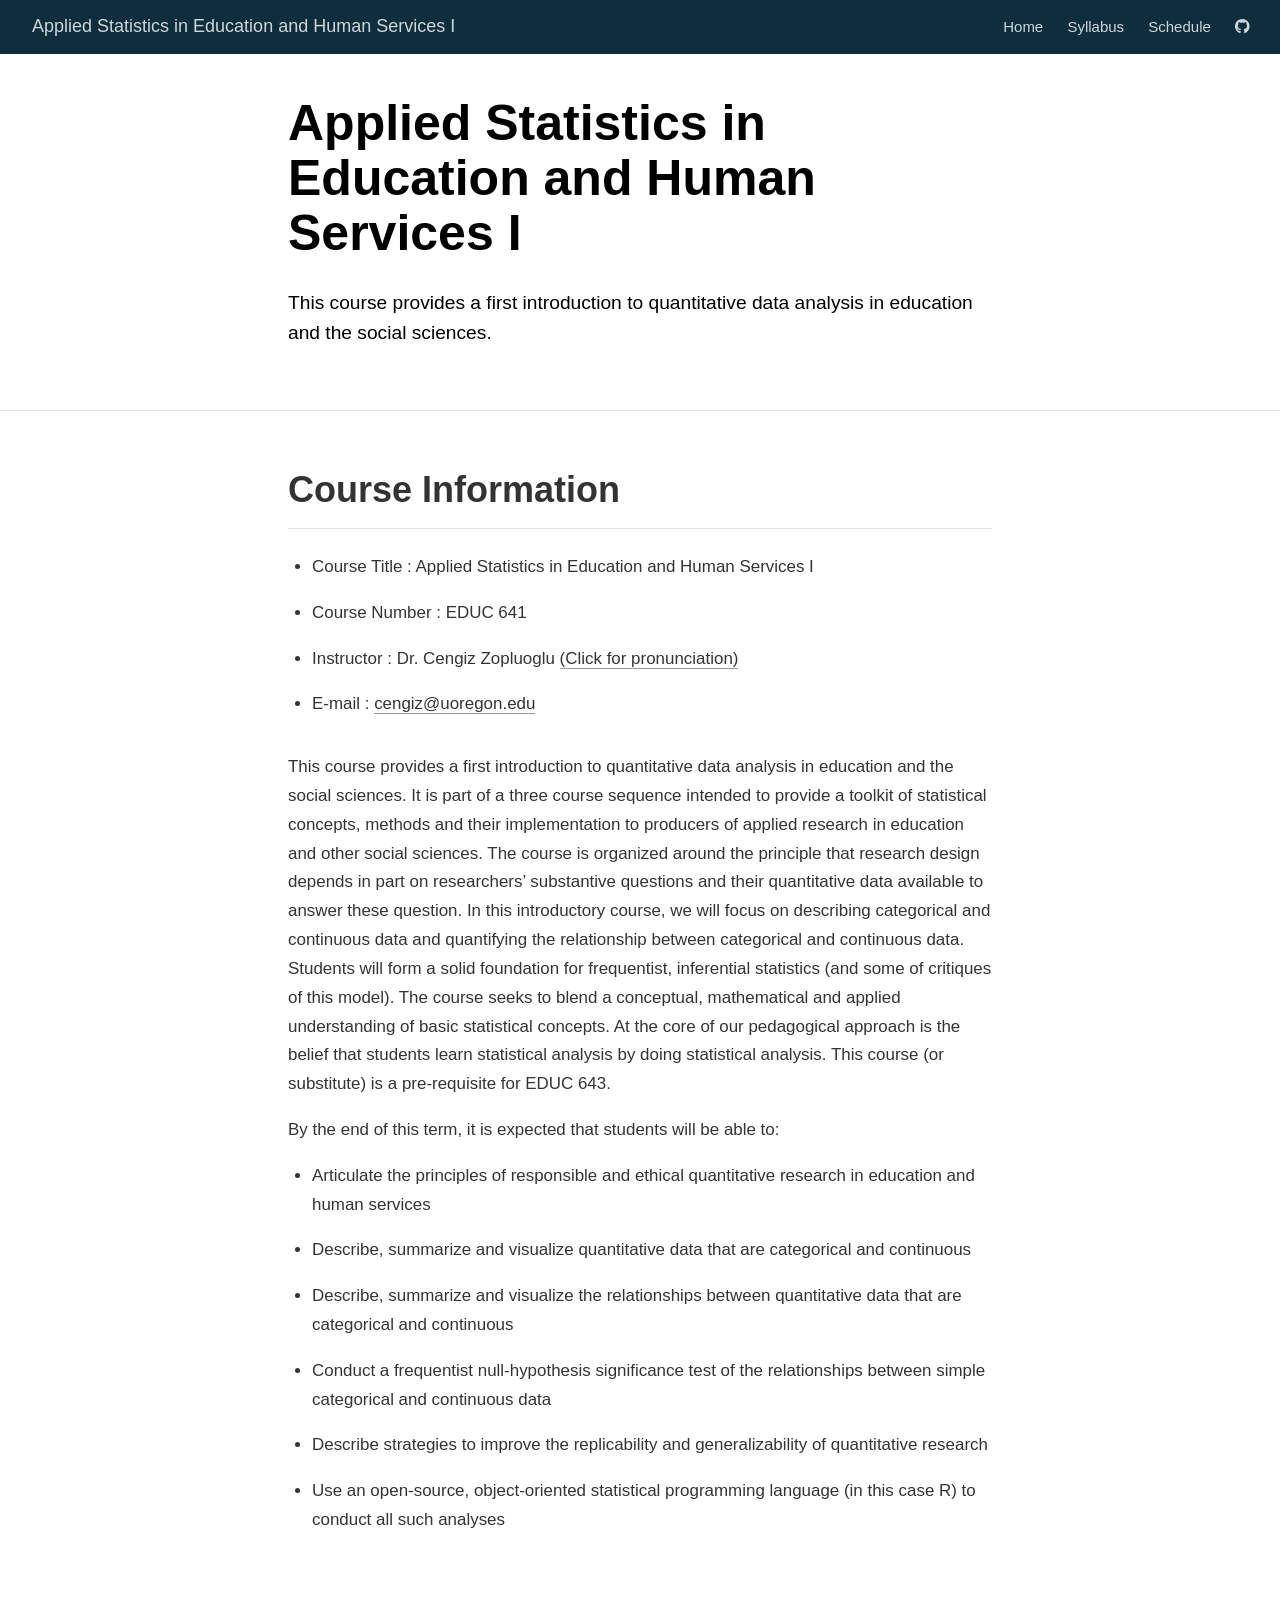
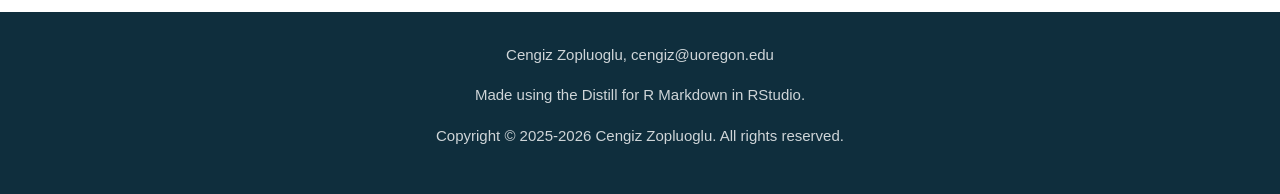
<file: docs/index.html>
<!DOCTYPE html>

<html xmlns="http://www.w3.org/1999/xhtml" lang="" xml:lang="">

<head>
  <meta charset="utf-8"/>
  <meta name="viewport" content="width=device-width, initial-scale=1"/>
  <meta http-equiv="X-UA-Compatible" content="IE=Edge,chrome=1"/>
  <meta name="generator" content="distill" />

  <style type="text/css">
  /* Hide doc at startup (prevent jankiness while JS renders/transforms) */
  body {
    visibility: hidden;
  }
  </style>

 <!--radix_placeholder_import_source-->
 <!--/radix_placeholder_import_source-->

<style type="text/css">code{white-space: pre;}</style>
<style type="text/css" data-origin="pandoc">
html { -webkit-text-size-adjust: 100%; }
pre > code.sourceCode { white-space: pre; position: relative; }
pre > code.sourceCode > span { display: inline-block; line-height: 1.25; }
pre > code.sourceCode > span:empty { height: 1.2em; }
.sourceCode { overflow: visible; }
code.sourceCode > span { color: inherit; text-decoration: inherit; }
div.sourceCode { margin: 1em 0; }
pre.sourceCode { margin: 0; }
@media screen {
div.sourceCode { overflow: auto; }
}
@media print {
pre > code.sourceCode { white-space: pre-wrap; }
pre > code.sourceCode > span { text-indent: -5em; padding-left: 5em; }
}
pre.numberSource code
  { counter-reset: source-line 0; }
pre.numberSource code > span
  { position: relative; left: -4em; counter-increment: source-line; }
pre.numberSource code > span > a:first-child::before
  { content: counter(source-line);
    position: relative; left: -1em; text-align: right; vertical-align: baseline;
    border: none; display: inline-block;
    -webkit-touch-callout: none; -webkit-user-select: none;
    -khtml-user-select: none; -moz-user-select: none;
    -ms-user-select: none; user-select: none;
    padding: 0 4px; width: 4em;
    color: #aaaaaa;
  }
pre.numberSource { margin-left: 3em; border-left: 1px solid #aaaaaa;  padding-left: 4px; }
div.sourceCode
  { color: #00769e; background-color: #f1f3f5; }
@media screen {
pre > code.sourceCode > span > a:first-child::before { text-decoration: underline; }
}
code span { color: #00769e; } /* Normal */
code span.al { color: #ad0000; } /* Alert */
code span.an { color: #5e5e5e; } /* Annotation */
code span.at { color: #657422; } /* Attribute */
code span.bn { color: #ad0000; } /* BaseN */
code span.bu { } /* BuiltIn */
code span.cf { color: #00769e; } /* ControlFlow */
code span.ch { color: #20794d; } /* Char */
code span.cn { color: #8f5902; } /* Constant */
code span.co { color: #5e5e5e; } /* Comment */
code span.cv { color: #5e5e5e; font-style: italic; } /* CommentVar */
code span.do { color: #5e5e5e; font-style: italic; } /* Documentation */
code span.dt { color: #ad0000; } /* DataType */
code span.dv { color: #ad0000; } /* DecVal */
code span.er { color: #ad0000; } /* Error */
code span.ex { } /* Extension */
code span.fl { color: #ad0000; } /* Float */
code span.fu { color: #4758ab; } /* Function */
code span.im { } /* Import */
code span.in { color: #5e5e5e; } /* Information */
code span.kw { color: #00769e; } /* Keyword */
code span.op { color: #5e5e5e; } /* Operator */
code span.ot { color: #00769e; } /* Other */
code span.pp { color: #ad0000; } /* Preprocessor */
code span.sc { color: #5e5e5e; } /* SpecialChar */
code span.ss { color: #20794d; } /* SpecialString */
code span.st { color: #20794d; } /* String */
code span.va { color: #111111; } /* Variable */
code span.vs { color: #20794d; } /* VerbatimString */
code span.wa { color: #5e5e5e; font-style: italic; } /* Warning */
</style>


  <!--radix_placeholder_meta_tags-->
  <title>Applied Statistics in Education and Human Services I</title>

  <meta property="description" itemprop="description" content="This course provides a first introduction to quantitative data analysis in education and the social sciences."/>



  <!--  https://developers.facebook.com/docs/sharing/webmasters#markup -->
  <meta property="og:title" content="Applied Statistics in Education and Human Services I"/>
  <meta property="og:type" content="article"/>
  <meta property="og:description" content="This course provides a first introduction to quantitative data analysis in education and the social sciences."/>
  <meta property="og:locale" content="en_US"/>
  <meta property="og:site_name" content="Applied Statistics in Education and Human Services I"/>

  <!--  https://dev.twitter.com/cards/types/summary -->
  <meta property="twitter:card" content="summary"/>
  <meta property="twitter:title" content="Applied Statistics in Education and Human Services I"/>
  <meta property="twitter:description" content="This course provides a first introduction to quantitative data analysis in education and the social sciences."/>

  <!--/radix_placeholder_meta_tags-->
  <!--radix_placeholder_rmarkdown_metadata-->

  <script type="text/json" id="radix-rmarkdown-metadata">
  {"type":"list","attributes":{"names":{"type":"character","attributes":{},"value":["title","description","site"]}},"value":[{"type":"character","attributes":{},"value":["Applied Statistics in Education and Human Services I"]},{"type":"character","attributes":{},"value":["This course provides a first introduction to quantitative data analysis in education and the social sciences.\n"]},{"type":"character","attributes":{},"value":["distill::distill_website"]}]}
  </script>
  <!--/radix_placeholder_rmarkdown_metadata-->
  <!--radix_placeholder_navigation_in_header-->
  <meta name="distill:offset" content=""/>

  <script type="application/javascript">

    window.headroom_prevent_pin = false;

    window.document.addEventListener("DOMContentLoaded", function (event) {

      // initialize headroom for banner
      var header = $('header').get(0);
      var headerHeight = header.offsetHeight;
      var headroom = new Headroom(header, {
        tolerance: 5,
        onPin : function() {
          if (window.headroom_prevent_pin) {
            window.headroom_prevent_pin = false;
            headroom.unpin();
          }
        }
      });
      headroom.init();
      if(window.location.hash)
        headroom.unpin();
      $(header).addClass('headroom--transition');

      // offset scroll location for banner on hash change
      // (see: https://github.com/WickyNilliams/headroom.js/issues/38)
      window.addEventListener("hashchange", function(event) {
        window.scrollTo(0, window.pageYOffset - (headerHeight + 25));
      });

      // responsive menu
      $('.distill-site-header').each(function(i, val) {
        var topnav = $(this);
        var toggle = topnav.find('.nav-toggle');
        toggle.on('click', function() {
          topnav.toggleClass('responsive');
        });
      });

      // nav dropdowns
      $('.nav-dropbtn').click(function(e) {
        $(this).next('.nav-dropdown-content').toggleClass('nav-dropdown-active');
        $(this).parent().siblings('.nav-dropdown')
           .children('.nav-dropdown-content').removeClass('nav-dropdown-active');
      });
      $("body").click(function(e){
        $('.nav-dropdown-content').removeClass('nav-dropdown-active');
      });
      $(".nav-dropdown").click(function(e){
        e.stopPropagation();
      });
    });
  </script>

  <style type="text/css">

  /* Theme (user-documented overrideables for nav appearance) */

  .distill-site-nav {
    color: rgba(255, 255, 255, 0.8);
    background-color: #0F2E3D;
    font-size: 15px;
    font-weight: 300;
  }

  .distill-site-nav a {
    color: inherit;
    text-decoration: none;
  }

  .distill-site-nav a:hover {
    color: white;
  }

  @media print {
    .distill-site-nav {
      display: none;
    }
  }

  .distill-site-header {

  }

  .distill-site-footer {

  }


  /* Site Header */

  .distill-site-header {
    width: 100%;
    box-sizing: border-box;
    z-index: 3;
  }

  .distill-site-header .nav-left {
    display: inline-block;
    margin-left: 8px;
  }

  @media screen and (max-width: 768px) {
    .distill-site-header .nav-left {
      margin-left: 0;
    }
  }


  .distill-site-header .nav-right {
    float: right;
    margin-right: 8px;
  }

  .distill-site-header a,
  .distill-site-header .title {
    display: inline-block;
    text-align: center;
    padding: 14px 10px 14px 10px;
  }

  .distill-site-header .title {
    font-size: 18px;
    min-width: 150px;
  }

  .distill-site-header .logo {
    padding: 0;
  }

  .distill-site-header .logo img {
    display: none;
    max-height: 20px;
    width: auto;
    margin-bottom: -4px;
  }

  .distill-site-header .nav-image img {
    max-height: 18px;
    width: auto;
    display: inline-block;
    margin-bottom: -3px;
  }



  @media screen and (min-width: 1000px) {
    .distill-site-header .logo img {
      display: inline-block;
    }
    .distill-site-header .nav-left {
      margin-left: 20px;
    }
    .distill-site-header .nav-right {
      margin-right: 20px;
    }
    .distill-site-header .title {
      padding-left: 12px;
    }
  }


  .distill-site-header .nav-toggle {
    display: none;
  }

  .nav-dropdown {
    display: inline-block;
    position: relative;
  }

  .nav-dropdown .nav-dropbtn {
    border: none;
    outline: none;
    color: rgba(255, 255, 255, 0.8);
    padding: 16px 10px;
    background-color: transparent;
    font-family: inherit;
    font-size: inherit;
    font-weight: inherit;
    margin: 0;
    margin-top: 1px;
    z-index: 2;
  }

  .nav-dropdown-content {
    display: none;
    position: absolute;
    background-color: white;
    min-width: 200px;
    border: 1px solid rgba(0,0,0,0.15);
    border-radius: 4px;
    box-shadow: 0px 8px 16px 0px rgba(0,0,0,0.1);
    z-index: 1;
    margin-top: 2px;
    white-space: nowrap;
    padding-top: 4px;
    padding-bottom: 4px;
  }

  .nav-dropdown-content hr {
    margin-top: 4px;
    margin-bottom: 4px;
    border: none;
    border-bottom: 1px solid rgba(0, 0, 0, 0.1);
  }

  .nav-dropdown-active {
    display: block;
  }

  .nav-dropdown-content a, .nav-dropdown-content .nav-dropdown-header {
    color: black;
    padding: 6px 24px;
    text-decoration: none;
    display: block;
    text-align: left;
  }

  .nav-dropdown-content .nav-dropdown-header {
    display: block;
    padding: 5px 24px;
    padding-bottom: 0;
    text-transform: uppercase;
    font-size: 14px;
    color: #999999;
    white-space: nowrap;
  }

  .nav-dropdown:hover .nav-dropbtn {
    color: white;
  }

  .nav-dropdown-content a:hover {
    background-color: #ddd;
    color: black;
  }

  .nav-right .nav-dropdown-content {
    margin-left: -45%;
    right: 0;
  }

  @media screen and (max-width: 768px) {
    .distill-site-header a, .distill-site-header .nav-dropdown  {display: none;}
    .distill-site-header a.nav-toggle {
      float: right;
      display: block;
    }
    .distill-site-header .title {
      margin-left: 0;
    }
    .distill-site-header .nav-right {
      margin-right: 0;
    }
    .distill-site-header {
      overflow: hidden;
    }
    .nav-right .nav-dropdown-content {
      margin-left: 0;
    }
  }


  @media screen and (max-width: 768px) {
    .distill-site-header.responsive {position: relative; min-height: 500px; }
    .distill-site-header.responsive a.nav-toggle {
      position: absolute;
      right: 0;
      top: 0;
    }
    .distill-site-header.responsive a,
    .distill-site-header.responsive .nav-dropdown {
      display: block;
      text-align: left;
    }
    .distill-site-header.responsive .nav-left,
    .distill-site-header.responsive .nav-right {
      width: 100%;
    }
    .distill-site-header.responsive .nav-dropdown {float: none;}
    .distill-site-header.responsive .nav-dropdown-content {position: relative;}
    .distill-site-header.responsive .nav-dropdown .nav-dropbtn {
      display: block;
      width: 100%;
      text-align: left;
    }
  }

  /* Site Footer */

  .distill-site-footer {
    width: 100%;
    overflow: hidden;
    box-sizing: border-box;
    z-index: 3;
    margin-top: 30px;
    padding-top: 30px;
    padding-bottom: 30px;
    text-align: center;
  }

  /* Headroom */

  d-title {
    padding-top: 6rem;
  }

  @media print {
    d-title {
      padding-top: 4rem;
    }
  }

  .headroom {
    z-index: 1000;
    position: fixed;
    top: 0;
    left: 0;
    right: 0;
  }

  .headroom--transition {
    transition: all .4s ease-in-out;
  }

  .headroom--unpinned {
    top: -100px;
  }

  .headroom--pinned {
    top: 0;
  }

  /* adjust viewport for navbar height */
  /* helps vertically center bootstrap (non-distill) content */
  .min-vh-100 {
    min-height: calc(100vh - 100px) !important;
  }

  </style>

  <script src="site_libs/jquery-3.6.0/jquery-3.6.0.min.js"></script>
  <link href="site_libs/font-awesome-5.1.0/css/all.css" rel="stylesheet"/>
  <link href="site_libs/font-awesome-5.1.0/css/v4-shims.css" rel="stylesheet"/>
  <script src="site_libs/headroom-0.9.4/headroom.min.js"></script>
  <script src="site_libs/autocomplete-0.37.1/autocomplete.min.js"></script>
  <script src="site_libs/fuse-6.4.1/fuse.min.js"></script>

  <script type="application/javascript">

  function getMeta(metaName) {
    var metas = document.getElementsByTagName('meta');
    for (let i = 0; i < metas.length; i++) {
      if (metas[i].getAttribute('name') === metaName) {
        return metas[i].getAttribute('content');
      }
    }
    return '';
  }

  function offsetURL(url) {
    var offset = getMeta('distill:offset');
    return offset ? offset + '/' + url : url;
  }

  function createFuseIndex() {

    // create fuse index
    var options = {
      keys: [
        { name: 'title', weight: 20 },
        { name: 'categories', weight: 15 },
        { name: 'description', weight: 10 },
        { name: 'contents', weight: 5 },
      ],
      ignoreLocation: true,
      threshold: 0
    };
    var fuse = new window.Fuse([], options);

    // fetch the main search.json
    return fetch(offsetURL('search.json'))
      .then(function(response) {
        if (response.status == 200) {
          return response.json().then(function(json) {
            // index main articles
            json.articles.forEach(function(article) {
              fuse.add(article);
            });
            // download collections and index their articles
            return Promise.all(json.collections.map(function(collection) {
              return fetch(offsetURL(collection)).then(function(response) {
                if (response.status === 200) {
                  return response.json().then(function(articles) {
                    articles.forEach(function(article) {
                      fuse.add(article);
                    });
                  })
                } else {
                  return Promise.reject(
                    new Error('Unexpected status from search index request: ' +
                              response.status)
                  );
                }
              });
            })).then(function() {
              return fuse;
            });
          });

        } else {
          return Promise.reject(
            new Error('Unexpected status from search index request: ' +
                        response.status)
          );
        }
      });
  }

  window.document.addEventListener("DOMContentLoaded", function (event) {

    // get search element (bail if we don't have one)
    var searchEl = window.document.getElementById('distill-search');
    if (!searchEl)
      return;

    createFuseIndex()
      .then(function(fuse) {

        // make search box visible
        searchEl.classList.remove('hidden');

        // initialize autocomplete
        var options = {
          autoselect: true,
          hint: false,
          minLength: 2,
        };
        window.autocomplete(searchEl, options, [{
          source: function(query, callback) {
            const searchOptions = {
              isCaseSensitive: false,
              shouldSort: true,
              minMatchCharLength: 2,
              limit: 10,
            };
            var results = fuse.search(query, searchOptions);
            callback(results
              .map(function(result) { return result.item; })
            );
          },
          templates: {
            suggestion: function(suggestion) {
              var img = suggestion.preview && Object.keys(suggestion.preview).length > 0
                ? `<img src="${offsetURL(suggestion.preview)}"</img>`
                : '';
              var html = `
                <div class="search-item">
                  <h3>${suggestion.title}</h3>
                  <div class="search-item-description">
                    ${suggestion.description || ''}
                  </div>
                  <div class="search-item-preview">
                    ${img}
                  </div>
                </div>
              `;
              return html;
            }
          }
        }]).on('autocomplete:selected', function(event, suggestion) {
          window.location.href = offsetURL(suggestion.path);
        });
        // remove inline display style on autocompleter (we want to
        // manage responsive display via css)
        $('.algolia-autocomplete').css("display", "");
      })
      .catch(function(error) {
        console.log(error);
      });

  });

  </script>

  <style type="text/css">

  .nav-search {
    font-size: x-small;
  }

  /* Algolioa Autocomplete */

  .algolia-autocomplete {
    display: inline-block;
    margin-left: 10px;
    vertical-align: sub;
    background-color: white;
    color: black;
    padding: 6px;
    padding-top: 8px;
    padding-bottom: 0;
    border-radius: 6px;
    border: 1px #0F2E3D solid;
    width: 180px;
  }


  @media screen and (max-width: 768px) {
    .distill-site-nav .algolia-autocomplete {
      display: none;
      visibility: hidden;
    }
    .distill-site-nav.responsive .algolia-autocomplete {
      display: inline-block;
      visibility: visible;
    }
    .distill-site-nav.responsive .algolia-autocomplete .aa-dropdown-menu {
      margin-left: 0;
      width: 400px;
      max-height: 400px;
    }
  }

  .algolia-autocomplete .aa-input, .algolia-autocomplete .aa-hint {
    width: 90%;
    outline: none;
    border: none;
  }

  .algolia-autocomplete .aa-hint {
    color: #999;
  }
  .algolia-autocomplete .aa-dropdown-menu {
    width: 550px;
    max-height: 70vh;
    overflow-x: visible;
    overflow-y: scroll;
    padding: 5px;
    margin-top: 3px;
    margin-left: -150px;
    background-color: #fff;
    border-radius: 5px;
    border: 1px solid #999;
    border-top: none;
  }

  .algolia-autocomplete .aa-dropdown-menu .aa-suggestion {
    cursor: pointer;
    padding: 5px 4px;
    border-bottom: 1px solid #eee;
  }

  .algolia-autocomplete .aa-dropdown-menu .aa-suggestion:last-of-type {
    border-bottom: none;
    margin-bottom: 2px;
  }

  .algolia-autocomplete .aa-dropdown-menu .aa-suggestion .search-item {
    overflow: hidden;
    font-size: 0.8em;
    line-height: 1.4em;
  }

  .algolia-autocomplete .aa-dropdown-menu .aa-suggestion .search-item h3 {
    font-size: 1rem;
    margin-block-start: 0;
    margin-block-end: 5px;
  }

  .algolia-autocomplete .aa-dropdown-menu .aa-suggestion .search-item-description {
    display: inline-block;
    overflow: hidden;
    height: 2.8em;
    width: 80%;
    margin-right: 4%;
  }

  .algolia-autocomplete .aa-dropdown-menu .aa-suggestion .search-item-preview {
    display: inline-block;
    width: 15%;
  }

  .algolia-autocomplete .aa-dropdown-menu .aa-suggestion .search-item-preview img {
    height: 3em;
    width: auto;
    display: none;
  }

  .algolia-autocomplete .aa-dropdown-menu .aa-suggestion .search-item-preview img[src] {
    display: initial;
  }

  .algolia-autocomplete .aa-dropdown-menu .aa-suggestion.aa-cursor {
    background-color: #eee;
  }
  .algolia-autocomplete .aa-dropdown-menu .aa-suggestion em {
    font-weight: bold;
    font-style: normal;
  }

  </style>


  <!--/radix_placeholder_navigation_in_header-->
  <!--radix_placeholder_distill-->

  <style type="text/css">

  body {
    background-color: white;
  }

  .pandoc-table {
    width: 100%;
  }

  .pandoc-table>caption {
    margin-bottom: 10px;
  }

  .pandoc-table th:not([align]) {
    text-align: left;
  }

  .pagedtable-footer {
    font-size: 15px;
  }

  d-byline .byline {
    grid-template-columns: 2fr 2fr;
  }

  d-byline .byline h3 {
    margin-block-start: 1.5em;
  }

  d-byline .byline .authors-affiliations h3 {
    margin-block-start: 0.5em;
  }

  .authors-affiliations .orcid-id {
    width: 16px;
    height:16px;
    margin-left: 4px;
    margin-right: 4px;
    vertical-align: middle;
    padding-bottom: 2px;
  }

  d-title .dt-tags {
    margin-top: 1em;
    grid-column: text;
  }

  .dt-tags .dt-tag {
    text-decoration: none;
    display: inline-block;
    color: rgba(0,0,0,0.6);
    padding: 0em 0.4em;
    margin-right: 0.5em;
    margin-bottom: 0.4em;
    font-size: 70%;
    border: 1px solid rgba(0,0,0,0.2);
    border-radius: 3px;
    text-transform: uppercase;
    font-weight: 500;
  }

  d-article table.gt_table td,
  d-article table.gt_table th {
    border-bottom: none;
    font-size: 100%;
  }

  .html-widget {
    margin-bottom: 2.0em;
  }

  .l-screen-inset {
    padding-right: 16px;
  }

  .l-screen .caption {
    margin-left: 10px;
  }

  .shaded {
    background: rgb(247, 247, 247);
    padding-top: 20px;
    padding-bottom: 20px;
    border-top: 1px solid rgba(0, 0, 0, 0.1);
    border-bottom: 1px solid rgba(0, 0, 0, 0.1);
  }

  .shaded .html-widget {
    margin-bottom: 0;
    border: 1px solid rgba(0, 0, 0, 0.1);
  }

  .shaded .shaded-content {
    background: white;
  }

  .text-output {
    margin-top: 0;
    line-height: 1.5em;
  }

  .hidden {
    display: none !important;
  }

  d-article {
    padding-top: 2.5rem;
    padding-bottom: 30px;
  }

  d-appendix {
    padding-top: 30px;
  }

  d-article>p>img {
    width: 100%;
  }

  d-article h2 {
    margin: 1rem 0 1.5rem 0;
  }

  d-article h3 {
    margin-top: 1.5rem;
  }

  d-article iframe {
    border: 1px solid rgba(0, 0, 0, 0.1);
    margin-bottom: 2.0em;
    width: 100%;
  }

  /* Tweak code blocks */

  d-article div.sourceCode code,
  d-article pre code {
    font-family: Consolas, Monaco, 'Andale Mono', 'Ubuntu Mono', monospace;
  }

  d-article pre,
  d-article div.sourceCode,
  d-article div.sourceCode pre {
    overflow: auto;
  }

  d-article div.sourceCode {
    background-color: white;
  }

  d-article div.sourceCode pre {
    padding-left: 10px;
    font-size: 12px;
    border-left: 2px solid rgba(0,0,0,0.1);
  }

  d-article pre {
    font-size: 12px;
    color: black;
    background: none;
    margin-top: 0;
    text-align: left;
    white-space: pre;
    word-spacing: normal;
    word-break: normal;
    word-wrap: normal;
    line-height: 1.5;

    -moz-tab-size: 4;
    -o-tab-size: 4;
    tab-size: 4;

    -webkit-hyphens: none;
    -moz-hyphens: none;
    -ms-hyphens: none;
    hyphens: none;
  }

  d-article pre a {
    border-bottom: none;
  }

  d-article pre a:hover {
    border-bottom: none;
    text-decoration: underline;
  }

  d-article details {
    grid-column: text;
    margin-bottom: 0.8em;
  }

  @media(min-width: 768px) {

  d-article pre,
  d-article div.sourceCode,
  d-article div.sourceCode pre {
    overflow: visible !important;
  }

  d-article div.sourceCode pre {
    padding-left: 18px;
    font-size: 14px;
  }

  d-article pre {
    font-size: 14px;
  }

  }

  figure img.external {
    background: white;
    border: 1px solid rgba(0, 0, 0, 0.1);
    box-shadow: 0 1px 8px rgba(0, 0, 0, 0.1);
    padding: 18px;
    box-sizing: border-box;
  }

  /* CSS for d-contents */

  .d-contents {
    grid-column: text;
    color: rgba(0,0,0,0.8);
    font-size: 0.9em;
    padding-bottom: 1em;
    margin-bottom: 1em;
    padding-bottom: 0.5em;
    margin-bottom: 1em;
    padding-left: 0.25em;
    justify-self: start;
  }

  @media(min-width: 1000px) {
    .d-contents.d-contents-float {
      height: 0;
      grid-column-start: 1;
      grid-column-end: 4;
      justify-self: center;
      padding-right: 3em;
      padding-left: 2em;
    }
  }

  .d-contents nav h3 {
    font-size: 18px;
    margin-top: 0;
    margin-bottom: 1em;
  }

  .d-contents li {
    list-style-type: none
  }

  .d-contents nav > ul {
    padding-left: 0;
  }

  .d-contents ul {
    padding-left: 1em
  }

  .d-contents nav ul li {
    margin-top: 0.6em;
    margin-bottom: 0.2em;
  }

  .d-contents nav a {
    font-size: 13px;
    border-bottom: none;
    text-decoration: none
    color: rgba(0, 0, 0, 0.8);
  }

  .d-contents nav a:hover {
    text-decoration: underline solid rgba(0, 0, 0, 0.6)
  }

  .d-contents nav > ul > li > a {
    font-weight: 600;
  }

  .d-contents nav > ul > li > ul {
    font-weight: inherit;
  }

  .d-contents nav > ul > li > ul > li {
    margin-top: 0.2em;
  }


  .d-contents nav ul {
    margin-top: 0;
    margin-bottom: 0.25em;
  }

  .d-article-with-toc h2:nth-child(2) {
    margin-top: 0;
  }


  /* Figure */

  .figure {
    position: relative;
    margin-bottom: 2.5em;
    margin-top: 1.5em;
  }

  .figure .caption {
    color: rgba(0, 0, 0, 0.6);
    font-size: 12px;
    line-height: 1.5em;
  }

  .figure img.external {
    background: white;
    border: 1px solid rgba(0, 0, 0, 0.1);
    box-shadow: 0 1px 8px rgba(0, 0, 0, 0.1);
    padding: 18px;
    box-sizing: border-box;
  }

  .figure .caption a {
    color: rgba(0, 0, 0, 0.6);
  }

  .figure .caption b,
  .figure .caption strong, {
    font-weight: 600;
    color: rgba(0, 0, 0, 1.0);
  }

  /* Citations */

  d-article .citation {
    color: inherit;
    cursor: inherit;
  }

  div.hanging-indent{
    margin-left: 1em; text-indent: -1em;
  }

  /* Citation hover box */

  .tippy-box[data-theme~=light-border] {
    background-color: rgba(250, 250, 250, 0.95);
  }

  .tippy-content > p {
    margin-bottom: 0;
    padding: 2px;
  }


  /* Tweak 1000px media break to show more text */

  @media(min-width: 1000px) {
    .base-grid,
    distill-header,
    d-title,
    d-abstract,
    d-article,
    d-appendix,
    distill-appendix,
    d-byline,
    d-footnote-list,
    d-citation-list,
    distill-footer {
      grid-template-columns: [screen-start] 1fr [page-start kicker-start] 80px [middle-start] 50px [text-start kicker-end] 65px 65px 65px 65px 65px 65px 65px 65px [text-end gutter-start] 65px [middle-end] 65px [page-end gutter-end] 1fr [screen-end];
      grid-column-gap: 16px;
    }

    .grid {
      grid-column-gap: 16px;
    }

    d-article {
      font-size: 1.06rem;
      line-height: 1.7em;
    }
    figure .caption, .figure .caption, figure figcaption {
      font-size: 13px;
    }
  }

  @media(min-width: 1180px) {
    .base-grid,
    distill-header,
    d-title,
    d-abstract,
    d-article,
    d-appendix,
    distill-appendix,
    d-byline,
    d-footnote-list,
    d-citation-list,
    distill-footer {
      grid-template-columns: [screen-start] 1fr [page-start kicker-start] 60px [middle-start] 60px [text-start kicker-end] 60px 60px 60px 60px 60px 60px 60px 60px [text-end gutter-start] 60px [middle-end] 60px [page-end gutter-end] 1fr [screen-end];
      grid-column-gap: 32px;
    }

    .grid {
      grid-column-gap: 32px;
    }
  }


  /* Get the citation styles for the appendix (not auto-injected on render since
     we do our own rendering of the citation appendix) */

  d-appendix .citation-appendix,
  .d-appendix .citation-appendix {
    font-size: 11px;
    line-height: 15px;
    border-left: 1px solid rgba(0, 0, 0, 0.1);
    padding-left: 18px;
    border: 1px solid rgba(0,0,0,0.1);
    background: rgba(0, 0, 0, 0.02);
    padding: 10px 18px;
    border-radius: 3px;
    color: rgba(150, 150, 150, 1);
    overflow: hidden;
    margin-top: -12px;
    white-space: pre-wrap;
    word-wrap: break-word;
  }

  /* Include appendix styles here so they can be overridden */

  d-appendix {
    contain: layout style;
    font-size: 0.8em;
    line-height: 1.7em;
    margin-top: 60px;
    margin-bottom: 0;
    border-top: 1px solid rgba(0, 0, 0, 0.1);
    color: rgba(0,0,0,0.5);
    padding-top: 60px;
    padding-bottom: 48px;
  }

  d-appendix h3 {
    grid-column: page-start / text-start;
    font-size: 15px;
    font-weight: 500;
    margin-top: 1em;
    margin-bottom: 0;
    color: rgba(0,0,0,0.65);
  }

  d-appendix h3 + * {
    margin-top: 1em;
  }

  d-appendix ol {
    padding: 0 0 0 15px;
  }

  @media (min-width: 768px) {
    d-appendix ol {
      padding: 0 0 0 30px;
      margin-left: -30px;
    }
  }

  d-appendix li {
    margin-bottom: 1em;
  }

  d-appendix a {
    color: rgba(0, 0, 0, 0.6);
  }

  d-appendix > * {
    grid-column: text;
  }

  d-appendix > d-footnote-list,
  d-appendix > d-citation-list,
  d-appendix > distill-appendix {
    grid-column: screen;
  }

  /* Include footnote styles here so they can be overridden */

  d-footnote-list {
    contain: layout style;
  }

  d-footnote-list > * {
    grid-column: text;
  }

  d-footnote-list a.footnote-backlink {
    color: rgba(0,0,0,0.3);
    padding-left: 0.5em;
  }



  /* Anchor.js */

  .anchorjs-link {
    /*transition: all .25s linear; */
    text-decoration: none;
    border-bottom: none;
  }
  *:hover > .anchorjs-link {
    margin-left: -1.125em !important;
    text-decoration: none;
    border-bottom: none;
  }

  /* Social footer */

  .social_footer {
    margin-top: 30px;
    margin-bottom: 0;
    color: rgba(0,0,0,0.67);
  }

  .disqus-comments {
    margin-right: 30px;
  }

  .disqus-comment-count {
    border-bottom: 1px solid rgba(0, 0, 0, 0.4);
    cursor: pointer;
  }

  #disqus_thread {
    margin-top: 30px;
  }

  .article-sharing a {
    border-bottom: none;
    margin-right: 8px;
  }

  .article-sharing a:hover {
    border-bottom: none;
  }

  .sidebar-section.subscribe {
    font-size: 12px;
    line-height: 1.6em;
  }

  .subscribe p {
    margin-bottom: 0.5em;
  }


  .article-footer .subscribe {
    font-size: 15px;
    margin-top: 45px;
  }


  .sidebar-section.custom {
    font-size: 12px;
    line-height: 1.6em;
  }

  .custom p {
    margin-bottom: 0.5em;
  }

  /* Styles for listing layout (hide title) */
  .layout-listing d-title, .layout-listing .d-title {
    display: none;
  }

  /* Styles for posts lists (not auto-injected) */


  .posts-with-sidebar {
    padding-left: 45px;
    padding-right: 45px;
  }

  .posts-list .description h2,
  .posts-list .description p {
    font-family: -apple-system, BlinkMacSystemFont, "Segoe UI", Roboto, Oxygen, Ubuntu, Cantarell, "Fira Sans", "Droid Sans", "Helvetica Neue", Arial, sans-serif;
  }

  .posts-list .description h2 {
    font-weight: 700;
    border-bottom: none;
    padding-bottom: 0;
  }

  .posts-list h2.post-tag {
    border-bottom: 1px solid rgba(0, 0, 0, 0.2);
    padding-bottom: 12px;
  }
  .posts-list {
    margin-top: 60px;
    margin-bottom: 24px;
  }

  .posts-list .post-preview {
    text-decoration: none;
    overflow: hidden;
    display: block;
    border-bottom: 1px solid rgba(0, 0, 0, 0.1);
    padding: 24px 0;
  }

  .post-preview-last {
    border-bottom: none !important;
  }

  .posts-list .posts-list-caption {
    grid-column: screen;
    font-weight: 400;
  }

  .posts-list .post-preview h2 {
    margin: 0 0 6px 0;
    line-height: 1.2em;
    font-style: normal;
    font-size: 24px;
  }

  .posts-list .post-preview p {
    margin: 0 0 12px 0;
    line-height: 1.4em;
    font-size: 16px;
  }

  .posts-list .post-preview .thumbnail {
    box-sizing: border-box;
    margin-bottom: 24px;
    position: relative;
    max-width: 500px;
  }
  .posts-list .post-preview img {
    width: 100%;
    display: block;
  }

  .posts-list .metadata {
    font-size: 12px;
    line-height: 1.4em;
    margin-bottom: 18px;
  }

  .posts-list .metadata > * {
    display: inline-block;
  }

  .posts-list .metadata .publishedDate {
    margin-right: 2em;
  }

  .posts-list .metadata .dt-authors {
    display: block;
    margin-top: 0.3em;
    margin-right: 2em;
  }

  .posts-list .dt-tags {
    display: block;
    line-height: 1em;
  }

  .posts-list .dt-tags .dt-tag {
    display: inline-block;
    color: rgba(0,0,0,0.6);
    padding: 0.3em 0.4em;
    margin-right: 0.2em;
    margin-bottom: 0.4em;
    font-size: 60%;
    border: 1px solid rgba(0,0,0,0.2);
    border-radius: 3px;
    text-transform: uppercase;
    font-weight: 500;
  }

  .posts-list img {
    opacity: 1;
  }

  .posts-list img[data-src] {
    opacity: 0;
  }

  .posts-more {
    clear: both;
  }


  .posts-sidebar {
    font-size: 16px;
  }

  .posts-sidebar h3 {
    font-size: 16px;
    margin-top: 0;
    margin-bottom: 0.5em;
    font-weight: 400;
    text-transform: uppercase;
  }

  .sidebar-section {
    margin-bottom: 30px;
  }

  .categories ul {
    list-style-type: none;
    margin: 0;
    padding: 0;
  }

  .categories li {
    color: rgba(0, 0, 0, 0.8);
    margin-bottom: 0;
  }

  .categories li>a {
    border-bottom: none;
  }

  .categories li>a:hover {
    border-bottom: 1px solid rgba(0, 0, 0, 0.4);
  }

  .categories .active {
    font-weight: 600;
  }

  .categories .category-count {
    color: rgba(0, 0, 0, 0.4);
  }


  @media(min-width: 768px) {
    .posts-list .post-preview h2 {
      font-size: 26px;
    }
    .posts-list .post-preview .thumbnail {
      float: right;
      width: 30%;
      margin-bottom: 0;
    }
    .posts-list .post-preview .description {
      float: left;
      width: 45%;
    }
    .posts-list .post-preview .metadata {
      float: left;
      width: 20%;
      margin-top: 8px;
    }
    .posts-list .post-preview p {
      margin: 0 0 12px 0;
      line-height: 1.5em;
      font-size: 16px;
    }
    .posts-with-sidebar .posts-list {
      float: left;
      width: 75%;
    }
    .posts-with-sidebar .posts-sidebar {
      float: right;
      width: 20%;
      margin-top: 60px;
      padding-top: 24px;
      padding-bottom: 24px;
    }
  }


  /* Improve display for browsers without grid (IE/Edge <= 15) */

  .downlevel {
    line-height: 1.6em;
    font-family: -apple-system, BlinkMacSystemFont, "Segoe UI", Roboto, Oxygen, Ubuntu, Cantarell, "Fira Sans", "Droid Sans", "Helvetica Neue", Arial, sans-serif;
    margin: 0;
  }

  .downlevel .d-title {
    padding-top: 6rem;
    padding-bottom: 1.5rem;
  }

  .downlevel .d-title h1 {
    font-size: 50px;
    font-weight: 700;
    line-height: 1.1em;
    margin: 0 0 0.5rem;
  }

  .downlevel .d-title p {
    font-weight: 300;
    font-size: 1.2rem;
    line-height: 1.55em;
    margin-top: 0;
  }

  .downlevel .d-byline {
    padding-top: 0.8em;
    padding-bottom: 0.8em;
    font-size: 0.8rem;
    line-height: 1.8em;
  }

  .downlevel .section-separator {
    border: none;
    border-top: 1px solid rgba(0, 0, 0, 0.1);
  }

  .downlevel .d-article {
    font-size: 1.06rem;
    line-height: 1.7em;
    padding-top: 1rem;
    padding-bottom: 2rem;
  }


  .downlevel .d-appendix {
    padding-left: 0;
    padding-right: 0;
    max-width: none;
    font-size: 0.8em;
    line-height: 1.7em;
    margin-bottom: 0;
    color: rgba(0,0,0,0.5);
    padding-top: 40px;
    padding-bottom: 48px;
  }

  .downlevel .footnotes ol {
    padding-left: 13px;
  }

  .downlevel .base-grid,
  .downlevel .distill-header,
  .downlevel .d-title,
  .downlevel .d-abstract,
  .downlevel .d-article,
  .downlevel .d-appendix,
  .downlevel .distill-appendix,
  .downlevel .d-byline,
  .downlevel .d-footnote-list,
  .downlevel .d-citation-list,
  .downlevel .distill-footer,
  .downlevel .appendix-bottom,
  .downlevel .posts-container {
    padding-left: 40px;
    padding-right: 40px;
  }

  @media(min-width: 768px) {
    .downlevel .base-grid,
    .downlevel .distill-header,
    .downlevel .d-title,
    .downlevel .d-abstract,
    .downlevel .d-article,
    .downlevel .d-appendix,
    .downlevel .distill-appendix,
    .downlevel .d-byline,
    .downlevel .d-footnote-list,
    .downlevel .d-citation-list,
    .downlevel .distill-footer,
    .downlevel .appendix-bottom,
    .downlevel .posts-container {
    padding-left: 150px;
    padding-right: 150px;
    max-width: 900px;
  }
  }

  .downlevel pre code {
    display: block;
    border-left: 2px solid rgba(0, 0, 0, .1);
    padding: 0 0 0 20px;
    font-size: 14px;
  }

  .downlevel code, .downlevel pre {
    color: black;
    background: none;
    font-family: Consolas, Monaco, 'Andale Mono', 'Ubuntu Mono', monospace;
    text-align: left;
    white-space: pre;
    word-spacing: normal;
    word-break: normal;
    word-wrap: normal;
    line-height: 1.5;

    -moz-tab-size: 4;
    -o-tab-size: 4;
    tab-size: 4;

    -webkit-hyphens: none;
    -moz-hyphens: none;
    -ms-hyphens: none;
    hyphens: none;
  }

  .downlevel .posts-list .post-preview {
    color: inherit;
  }



  </style>

  <script type="application/javascript">

  function is_downlevel_browser() {
    if (bowser.isUnsupportedBrowser({ msie: "12", msedge: "16"},
                                   window.navigator.userAgent)) {
      return true;
    } else {
      return window.load_distill_framework === undefined;
    }
  }

  // show body when load is complete
  function on_load_complete() {

    // add anchors
    if (window.anchors) {
      window.anchors.options.placement = 'left';
      window.anchors.add('d-article > h2, d-article > h3, d-article > h4, d-article > h5');
    }


    // set body to visible
    document.body.style.visibility = 'visible';

    // force redraw for leaflet widgets
    if (window.HTMLWidgets) {
      var maps = window.HTMLWidgets.findAll(".leaflet");
      $.each(maps, function(i, el) {
        var map = this.getMap();
        map.invalidateSize();
        map.eachLayer(function(layer) {
          if (layer instanceof L.TileLayer)
            layer.redraw();
        });
      });
    }

    // trigger 'shown' so htmlwidgets resize
    $('d-article').trigger('shown');
  }

  function init_distill() {

    init_common();

    // create front matter
    var front_matter = $('<d-front-matter></d-front-matter>');
    $('#distill-front-matter').wrap(front_matter);

    // create d-title
    $('.d-title').changeElementType('d-title');

    // create d-byline
    var byline = $('<d-byline></d-byline>');
    $('.d-byline').replaceWith(byline);

    // create d-article
    var article = $('<d-article></d-article>');
    $('.d-article').wrap(article).children().unwrap();

    // move posts container into article
    $('.posts-container').appendTo($('d-article'));

    // create d-appendix
    $('.d-appendix').changeElementType('d-appendix');

    // flag indicating that we have appendix items
    var appendix = $('.appendix-bottom').children('h3').length > 0;

    // replace footnotes with <d-footnote>
    $('.footnote-ref').each(function(i, val) {
      appendix = true;
      var href = $(this).attr('href');
      var id = href.replace('#', '');
      var fn = $('#' + id);
      var fn_p = $('#' + id + '>p');
      fn_p.find('.footnote-back').remove();
      var text = fn_p.html();
      var dtfn = $('<d-footnote></d-footnote>');
      dtfn.html(text);
      $(this).replaceWith(dtfn);
    });
    // remove footnotes
    $('.footnotes').remove();

    // move refs into #references-listing
    $('#references-listing').replaceWith($('#refs'));

    $('h1.appendix, h2.appendix').each(function(i, val) {
      $(this).changeElementType('h3');
    });
    $('h3.appendix').each(function(i, val) {
      var id = $(this).attr('id');
      $('.d-contents a[href="#' + id + '"]').parent().remove();
      appendix = true;
      $(this).nextUntil($('h1, h2, h3')).addBack().appendTo($('d-appendix'));
    });

    // show d-appendix if we have appendix content
    $("d-appendix").css('display', appendix ? 'grid' : 'none');

    // localize layout chunks to just output
    $('.layout-chunk').each(function(i, val) {

      // capture layout
      var layout = $(this).attr('data-layout');

      // apply layout to markdown level block elements
      var elements = $(this).children().not('details, div.sourceCode, pre, script');
      elements.each(function(i, el) {
        var layout_div = $('<div class="' + layout + '"></div>');
        if (layout_div.hasClass('shaded')) {
          var shaded_content = $('<div class="shaded-content"></div>');
          $(this).wrap(shaded_content);
          $(this).parent().wrap(layout_div);
        } else {
          $(this).wrap(layout_div);
        }
      });


      // unwrap the layout-chunk div
      $(this).children().unwrap();
    });

    // remove code block used to force  highlighting css
    $('.distill-force-highlighting-css').parent().remove();

    // remove empty line numbers inserted by pandoc when using a
    // custom syntax highlighting theme
    $('code.sourceCode a:empty').remove();

    // load distill framework
    load_distill_framework();

    // wait for window.distillRunlevel == 4 to do post processing
    function distill_post_process() {

      if (!window.distillRunlevel || window.distillRunlevel < 4)
        return;

      // hide author/affiliations entirely if we have no authors
      var front_matter = JSON.parse($("#distill-front-matter").html());
      var have_authors = front_matter.authors && front_matter.authors.length > 0;
      if (!have_authors)
        $('d-byline').addClass('hidden');

      // article with toc class
      $('.d-contents').parent().addClass('d-article-with-toc');

      // strip links that point to #
      $('.authors-affiliations').find('a[href="#"]').removeAttr('href');

      // add orcid ids
      $('.authors-affiliations').find('.author').each(function(i, el) {
        var orcid_id = front_matter.authors[i].orcidID;
        if (orcid_id) {
          var a = $('<a></a>');
          a.attr('href', 'https://orcid.org/' + orcid_id);
          var img = $('<img></img>');
          img.addClass('orcid-id');
          img.attr('alt', 'ORCID ID');
          img.attr('src','[data-uri]');
          a.append(img);
          $(this).append(a);
        }
      });

      // hide elements of author/affiliations grid that have no value
      function hide_byline_column(caption) {
        $('d-byline').find('h3:contains("' + caption + '")').parent().css('visibility', 'hidden');
      }

      // affiliations
      var have_affiliations = false;
      for (var i = 0; i<front_matter.authors.length; ++i) {
        var author = front_matter.authors[i];
        if (author.affiliation !== "&nbsp;") {
          have_affiliations = true;
          break;
        }
      }
      if (!have_affiliations)
        $('d-byline').find('h3:contains("Affiliations")').css('visibility', 'hidden');

      // published date
      if (!front_matter.publishedDate)
        hide_byline_column("Published");

      // document object identifier
      var doi = $('d-byline').find('h3:contains("DOI")');
      var doi_p = doi.next().empty();
      if (!front_matter.doi) {
        // if we have a citation and valid citationText then link to that
        if ($('#citation').length > 0 && front_matter.citationText) {
          doi.html('Citation');
          $('<a href="#citation"></a>')
            .text(front_matter.citationText)
            .appendTo(doi_p);
        } else {
          hide_byline_column("DOI");
        }
      } else {
        $('<a></a>')
           .attr('href', "https://doi.org/" + front_matter.doi)
           .html(front_matter.doi)
           .appendTo(doi_p);
      }

       // change plural form of authors/affiliations
      if (front_matter.authors.length === 1) {
        var grid = $('.authors-affiliations');
        grid.children('h3:contains("Authors")').text('Author');
        grid.children('h3:contains("Affiliations")').text('Affiliation');
      }

      // remove d-appendix and d-footnote-list local styles
      $('d-appendix > style:first-child').remove();
      $('d-footnote-list > style:first-child').remove();

      // move appendix-bottom entries to the bottom
      $('.appendix-bottom').appendTo('d-appendix').children().unwrap();
      $('.appendix-bottom').remove();

      // hoverable references
      $('span.citation[data-cites]').each(function() {
        const citeChild = $(this).children()[0]
        // Do not process if @xyz has been used without escaping and without bibliography activated
        // https://github.com/rstudio/distill/issues/466
        if (citeChild === undefined) return true

        if (citeChild.nodeName == "D-FOOTNOTE") {
          var fn = citeChild
          $(this).html(fn.shadowRoot.querySelector("sup"))
          $(this).id = fn.id
          fn.remove()
        }
        var refs = $(this).attr('data-cites').split(" ");
        var refHtml = refs.map(function(ref) {
          // Could use CSS.escape too here, we insure backward compatibility in navigator
          return "<p>" + $('div[id="ref-' + ref + '"]').html() + "</p>";
        }).join("\n");
        window.tippy(this, {
          allowHTML: true,
          content: refHtml,
          maxWidth: 500,
          interactive: true,
          interactiveBorder: 10,
          theme: 'light-border',
          placement: 'bottom-start'
        });
      });

      // fix footnotes in tables (#411)
      // replacing broken distill.pub feature
      $('table d-footnote').each(function() {
        // we replace internal showAtNode methode which is triggered when hovering a footnote
        this.hoverBox.showAtNode = function(node) {
          // ported from https://github.com/distillpub/template/pull/105/files
          calcOffset = function(elem) {
              let x = elem.offsetLeft;
              let y = elem.offsetTop;
              // Traverse upwards until an `absolute` element is found or `elem`
              // becomes null.
              while (elem = elem.offsetParent && elem.style.position != 'absolute') {
                  x += elem.offsetLeft;
                  y += elem.offsetTop;
              }

              return { left: x, top: y };
          }
          // https://developer.mozilla.org/en-US/docs/Web/API/HTMLElement/offsetTop
          const bbox = node.getBoundingClientRect();
          const offset = calcOffset(node);
          this.show([offset.left + bbox.width, offset.top + bbox.height]);
        }
      })

      // clear polling timer
      clearInterval(tid);

      // show body now that everything is ready
      on_load_complete();
    }

    var tid = setInterval(distill_post_process, 50);
    distill_post_process();

  }

  function init_downlevel() {

    init_common();

     // insert hr after d-title
    $('.d-title').after($('<hr class="section-separator"/>'));

    // check if we have authors
    var front_matter = JSON.parse($("#distill-front-matter").html());
    var have_authors = front_matter.authors && front_matter.authors.length > 0;

    // manage byline/border
    if (!have_authors)
      $('.d-byline').remove();
    $('.d-byline').after($('<hr class="section-separator"/>'));
    $('.d-byline a').remove();

    // remove toc
    $('.d-contents').remove();

    // move appendix elements
    $('h1.appendix, h2.appendix').each(function(i, val) {
      $(this).changeElementType('h3');
    });
    $('h3.appendix').each(function(i, val) {
      $(this).nextUntil($('h1, h2, h3')).addBack().appendTo($('.d-appendix'));
    });


    // inject headers into references and footnotes
    var refs_header = $('<h3></h3>');
    refs_header.text('References');
    $('#refs').prepend(refs_header);

    var footnotes_header = $('<h3></h3');
    footnotes_header.text('Footnotes');
    $('.footnotes').children('hr').first().replaceWith(footnotes_header);

    // move appendix-bottom entries to the bottom
    $('.appendix-bottom').appendTo('.d-appendix').children().unwrap();
    $('.appendix-bottom').remove();

    // remove appendix if it's empty
    if ($('.d-appendix').children().length === 0)
      $('.d-appendix').remove();

    // prepend separator above appendix
    $('.d-appendix').before($('<hr class="section-separator" style="clear: both"/>'));

    // trim code
    $('pre>code').each(function(i, val) {
      $(this).html($.trim($(this).html()));
    });

    // move posts-container right before article
    $('.posts-container').insertBefore($('.d-article'));

    $('body').addClass('downlevel');

    on_load_complete();
  }


  function init_common() {

    // jquery plugin to change element types
    (function($) {
      $.fn.changeElementType = function(newType) {
        var attrs = {};

        $.each(this[0].attributes, function(idx, attr) {
          attrs[attr.nodeName] = attr.nodeValue;
        });

        this.replaceWith(function() {
          return $("<" + newType + "/>", attrs).append($(this).contents());
        });
      };
    })(jQuery);

    // prevent underline for linked images
    $('a > img').parent().css({'border-bottom' : 'none'});

    // mark non-body figures created by knitr chunks as 100% width
    $('.layout-chunk').each(function(i, val) {
      var figures = $(this).find('img, .html-widget');
      // ignore leaflet img layers (#106)
      figures = figures.filter(':not(img[class*="leaflet"])')
      if ($(this).attr('data-layout') !== "l-body") {
        figures.css('width', '100%');
      } else {
        figures.css('max-width', '100%');
        figures.filter("[width]").each(function(i, val) {
          var fig = $(this);
          fig.css('width', fig.attr('width') + 'px');
        });

      }
    });

    // auto-append index.html to post-preview links in file: protocol
    // and in rstudio ide preview
    $('.post-preview').each(function(i, val) {
      if (window.location.protocol === "file:")
        $(this).attr('href', $(this).attr('href') + "index.html");
    });

    // get rid of index.html references in header
    if (window.location.protocol !== "file:") {
      $('.distill-site-header a[href]').each(function(i,val) {
        $(this).attr('href', $(this).attr('href').replace(/^index[.]html/, "./"));
      });
    }

    // add class to pandoc style tables
    $('tr.header').parent('thead').parent('table').addClass('pandoc-table');
    $('.kable-table').children('table').addClass('pandoc-table');

    // add figcaption style to table captions
    $('caption').parent('table').addClass("figcaption");

    // initialize posts list
    if (window.init_posts_list)
      window.init_posts_list();

    // implmement disqus comment link
    $('.disqus-comment-count').click(function() {
      window.headroom_prevent_pin = true;
      $('#disqus_thread').toggleClass('hidden');
      if (!$('#disqus_thread').hasClass('hidden')) {
        var offset = $(this).offset();
        $(window).resize();
        $('html, body').animate({
          scrollTop: offset.top - 35
        });
      }
    });
  }

  document.addEventListener('DOMContentLoaded', function() {
    if (is_downlevel_browser())
      init_downlevel();
    else
      window.addEventListener('WebComponentsReady', init_distill);
  });

  </script>

  <!--/radix_placeholder_distill-->
  <script src="site_libs/header-attrs-2.20/header-attrs.js"></script>
  <script src="site_libs/popper-2.6.0/popper.min.js"></script>
  <link href="site_libs/tippy-6.2.7/tippy.css" rel="stylesheet" />
  <link href="site_libs/tippy-6.2.7/tippy-light-border.css" rel="stylesheet" />
  <script src="site_libs/tippy-6.2.7/tippy.umd.min.js"></script>
  <script src="site_libs/anchor-4.2.2/anchor.min.js"></script>
  <script src="site_libs/bowser-1.9.3/bowser.min.js"></script>
  <script src="site_libs/webcomponents-2.0.0/webcomponents.js"></script>
  <script src="site_libs/distill-2.2.21/template.v2.js"></script>
  <!--radix_placeholder_site_in_header-->
  <!--/radix_placeholder_site_in_header-->


</head>

<body>

<!--radix_placeholder_front_matter-->

<script id="distill-front-matter" type="text/json">
{"title":"Applied Statistics in Education and Human Services I","description":"This course provides a first introduction to quantitative data analysis in education and the social sciences.","authors":[]}
</script>

<!--/radix_placeholder_front_matter-->
<!--radix_placeholder_navigation_before_body-->
<header class="header header--fixed" role="banner">
<nav class="distill-site-nav distill-site-header">
<div class="nav-left">
<a href="index.html" class="title">Applied Statistics in Education and Human Services I</a>
</div>
<div class="nav-right">
<a href="index.html">Home</a>
<a href="resources/Syllabus_EDUC641.pdf">Syllabus</a>
<a href="schedule.html">Schedule</a>
<a>
<i class="fa fa-github" aria-hidden="true"></i>
</a>
<a href="javascript:void(0);" class="nav-toggle">&#9776;</a>
</div>
</nav>
</header>
<!--/radix_placeholder_navigation_before_body-->
<!--radix_placeholder_site_before_body-->
<!--/radix_placeholder_site_before_body-->

<div class="d-title">
<h1>Applied Statistics in Education and Human Services I</h1>
<!--radix_placeholder_categories-->
<!--/radix_placeholder_categories-->
<p><p>This course provides a first introduction to quantitative data analysis in education and the social sciences.</p></p>
</div>


<div class="d-article">
<h2 id="course-information">Course Information</h2>
<ul>
<li><p>Course Title : Applied Statistics in Education and Human Services I</p></li>
<li><p>Course Number : EDUC 641</p></li>
<li><p>Instructor : Dr. Cengiz Zopluoglu <a href="https://namedrop.io/cengizzopluoglu">(Click for pronunciation)</a></p></li>
<li><p>E-mail : <a href="mailto:cengiz@uoregon.edu" class="email">cengiz@uoregon.edu</a></p></li>
</ul>
<p>This course provides a first introduction to quantitative data analysis in education and the social sciences. It is part of a three course sequence intended to provide a toolkit of statistical concepts, methods and their implementation to producers of applied research in education and other social sciences. The course is organized around the principle that research design depends in part on researchers’ substantive questions and their quantitative data available to answer these question. In this introductory course, we will focus on describing categorical and continuous data and quantifying the relationship between categorical and continuous data. Students will form a solid foundation for frequentist, inferential statistics (and some of critiques of this model). The course seeks to blend a conceptual, mathematical and applied understanding of basic statistical concepts. At the core of our pedagogical approach is the belief that students learn statistical analysis by doing statistical analysis. This course (or substitute) is a pre-requisite for EDUC 643.</p>
<p>By the end of this term, it is expected that students will be able to:</p>
<ul>
<li>Articulate the principles of responsible and ethical quantitative research in education and human services</li>
<li>Describe, summarize and visualize quantitative data that are categorical and continuous</li>
<li>Describe, summarize and visualize the relationships between quantitative data that are categorical and continuous</li>
<li>Conduct a frequentist null-hypothesis significance test of the relationships between simple categorical and continuous data</li>
<li>Describe strategies to improve the replicability and generalizability of quantitative research</li>
<li>Use an open-source, object-oriented statistical programming language (in this case R) to conduct all such analyses</li>
</ul>
<div class="sourceCode" id="cb1"><pre class="sourceCode r distill-force-highlighting-css"><code class="sourceCode r"></code></pre></div>
<!--radix_placeholder_article_footer-->
<!--/radix_placeholder_article_footer-->
</div>

<div class="d-appendix">
</div>


<!--radix_placeholder_site_after_body-->
<!--/radix_placeholder_site_after_body-->
<!--radix_placeholder_appendices-->
<div class="appendix-bottom"></div>
<!--/radix_placeholder_appendices-->
<!--radix_placeholder_navigation_after_body-->
<div class="distill-site-nav distill-site-footer">
<center>
<p> Cengiz Zopluoglu, cengiz@uoregon.edu </p>
<p> Made using <a href="https://rstudio.github.io/distill/website.html"> the Distill for R Markdown</a> in 
<a href = "https://www.rstudio.com"> RStudio.</a></p>
<p>Copyright &copy; 2025-2026 Cengiz Zopluoglu. All rights reserved.</p>
</center>
</div>
<!--/radix_placeholder_navigation_after_body-->


</body>

</html>
</file>
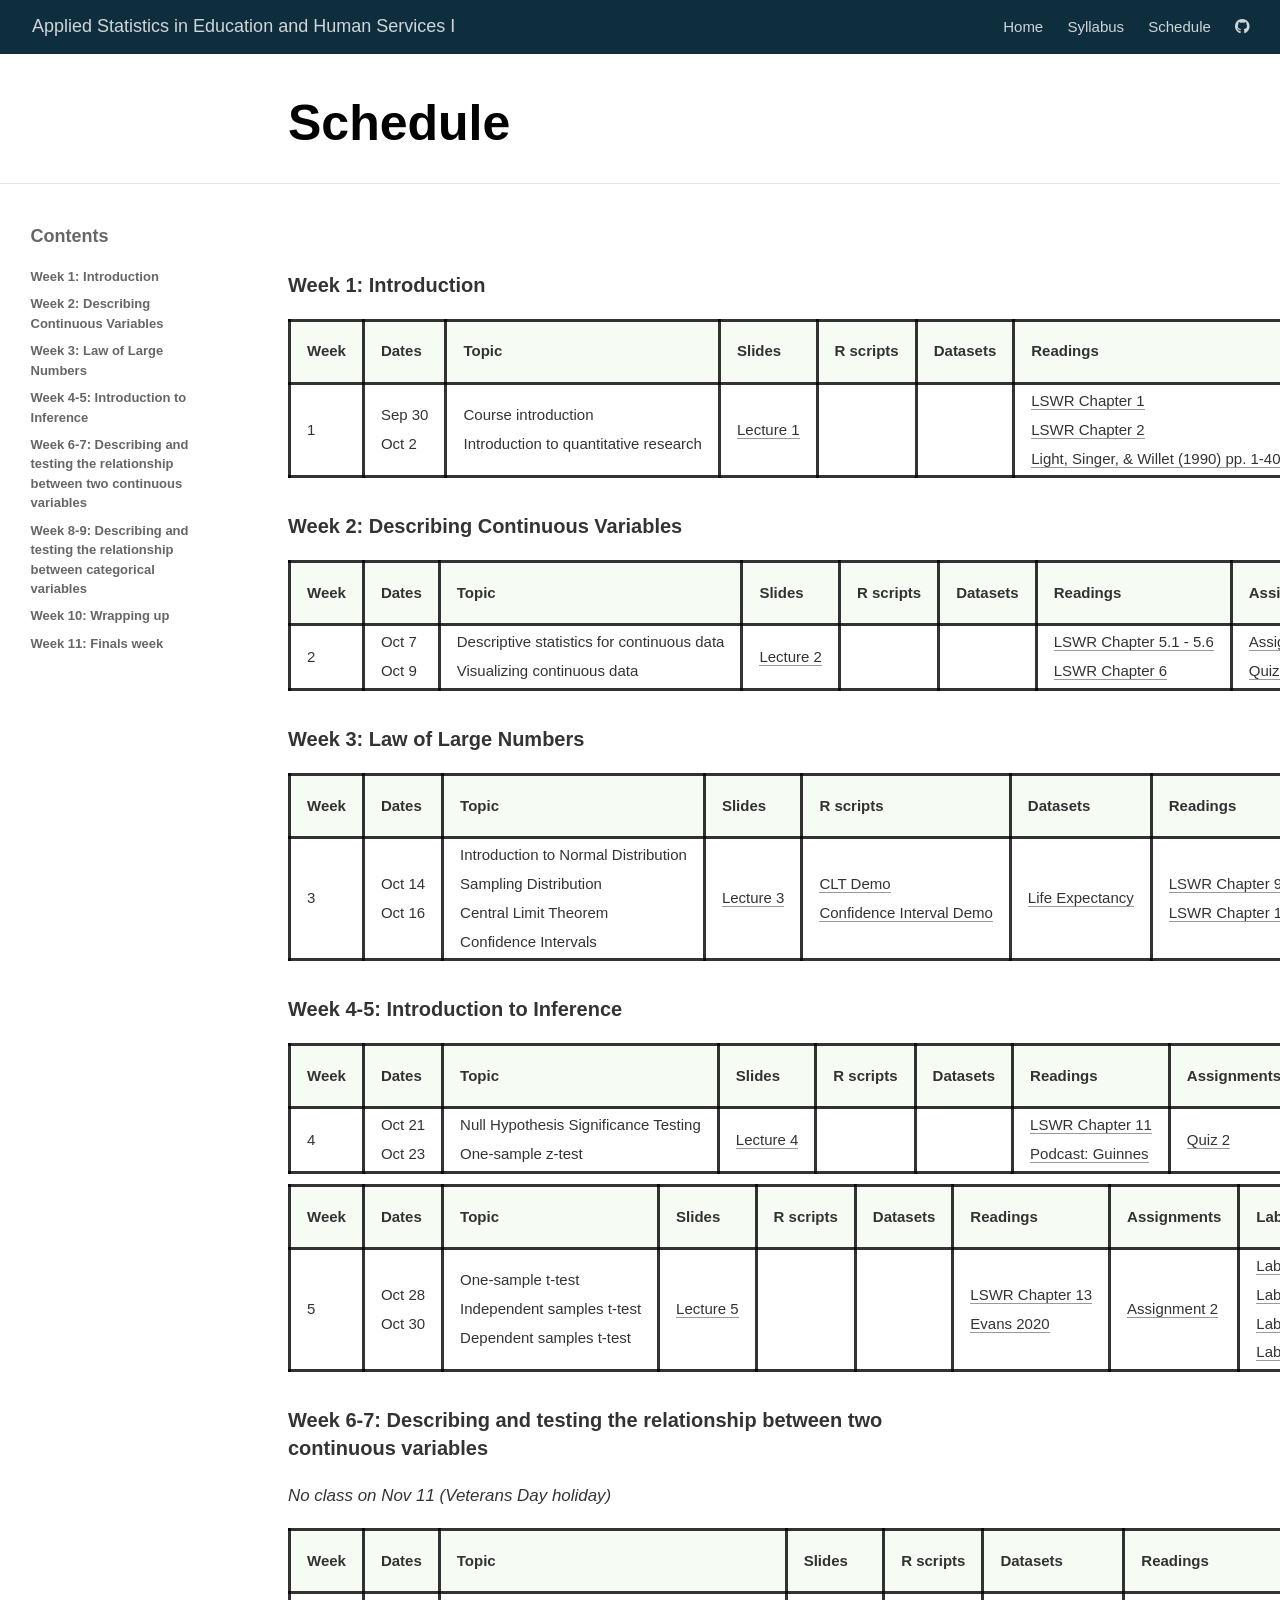
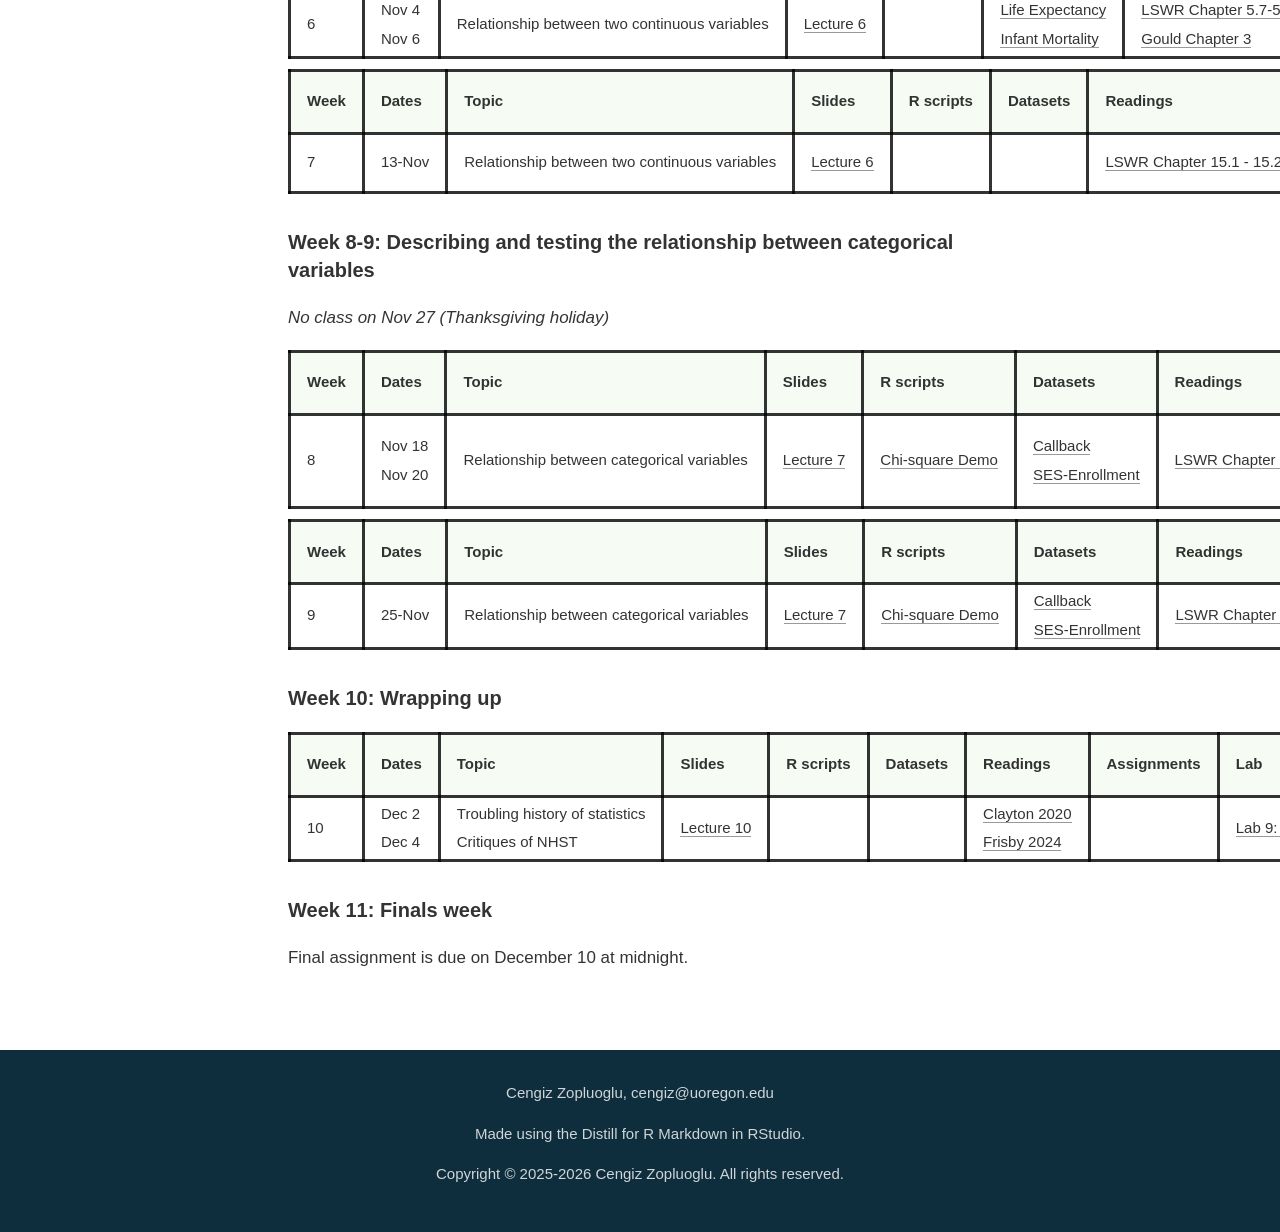
<file: docs/schedule.html>
<!DOCTYPE html>

<html xmlns="http://www.w3.org/1999/xhtml" lang="" xml:lang="">

<head>
  <meta charset="utf-8"/>
  <meta name="viewport" content="width=device-width, initial-scale=1"/>
  <meta http-equiv="X-UA-Compatible" content="IE=Edge,chrome=1"/>
  <meta name="generator" content="distill" />

  <style type="text/css">
  /* Hide doc at startup (prevent jankiness while JS renders/transforms) */
  body {
    visibility: hidden;
  }
  </style>

 <!--radix_placeholder_import_source-->
 <!--/radix_placeholder_import_source-->

<style type="text/css">code{white-space: pre;}</style>
<style type="text/css" data-origin="pandoc">
html { -webkit-text-size-adjust: 100%; }
pre > code.sourceCode { white-space: pre; position: relative; }
pre > code.sourceCode > span { display: inline-block; line-height: 1.25; }
pre > code.sourceCode > span:empty { height: 1.2em; }
.sourceCode { overflow: visible; }
code.sourceCode > span { color: inherit; text-decoration: inherit; }
div.sourceCode { margin: 1em 0; }
pre.sourceCode { margin: 0; }
@media screen {
div.sourceCode { overflow: auto; }
}
@media print {
pre > code.sourceCode { white-space: pre-wrap; }
pre > code.sourceCode > span { text-indent: -5em; padding-left: 5em; }
}
pre.numberSource code
  { counter-reset: source-line 0; }
pre.numberSource code > span
  { position: relative; left: -4em; counter-increment: source-line; }
pre.numberSource code > span > a:first-child::before
  { content: counter(source-line);
    position: relative; left: -1em; text-align: right; vertical-align: baseline;
    border: none; display: inline-block;
    -webkit-touch-callout: none; -webkit-user-select: none;
    -khtml-user-select: none; -moz-user-select: none;
    -ms-user-select: none; user-select: none;
    padding: 0 4px; width: 4em;
    color: #aaaaaa;
  }
pre.numberSource { margin-left: 3em; border-left: 1px solid #aaaaaa;  padding-left: 4px; }
div.sourceCode
  { color: #00769e; background-color: #f1f3f5; }
@media screen {
pre > code.sourceCode > span > a:first-child::before { text-decoration: underline; }
}
code span { color: #00769e; } /* Normal */
code span.al { color: #ad0000; } /* Alert */
code span.an { color: #5e5e5e; } /* Annotation */
code span.at { color: #657422; } /* Attribute */
code span.bn { color: #ad0000; } /* BaseN */
code span.bu { } /* BuiltIn */
code span.cf { color: #00769e; } /* ControlFlow */
code span.ch { color: #20794d; } /* Char */
code span.cn { color: #8f5902; } /* Constant */
code span.co { color: #5e5e5e; } /* Comment */
code span.cv { color: #5e5e5e; font-style: italic; } /* CommentVar */
code span.do { color: #5e5e5e; font-style: italic; } /* Documentation */
code span.dt { color: #ad0000; } /* DataType */
code span.dv { color: #ad0000; } /* DecVal */
code span.er { color: #ad0000; } /* Error */
code span.ex { } /* Extension */
code span.fl { color: #ad0000; } /* Float */
code span.fu { color: #4758ab; } /* Function */
code span.im { } /* Import */
code span.in { color: #5e5e5e; } /* Information */
code span.kw { color: #00769e; } /* Keyword */
code span.op { color: #5e5e5e; } /* Operator */
code span.ot { color: #00769e; } /* Other */
code span.pp { color: #ad0000; } /* Preprocessor */
code span.sc { color: #5e5e5e; } /* SpecialChar */
code span.ss { color: #20794d; } /* SpecialString */
code span.st { color: #20794d; } /* String */
code span.va { color: #111111; } /* Variable */
code span.vs { color: #20794d; } /* VerbatimString */
code span.wa { color: #5e5e5e; font-style: italic; } /* Warning */
</style>


  <!--radix_placeholder_meta_tags-->
  <title>Applied Statistics in Education and Human Services I: Schedule</title>




  <!--  https://developers.facebook.com/docs/sharing/webmasters#markup -->
  <meta property="og:title" content="Applied Statistics in Education and Human Services I: Schedule"/>
  <meta property="og:type" content="article"/>
  <meta property="og:locale" content="en_US"/>
  <meta property="og:site_name" content="Applied Statistics in Education and Human Services I"/>

  <!--  https://dev.twitter.com/cards/types/summary -->
  <meta property="twitter:card" content="summary"/>
  <meta property="twitter:title" content="Applied Statistics in Education and Human Services I: Schedule"/>

  <!--/radix_placeholder_meta_tags-->
  <!--radix_placeholder_rmarkdown_metadata-->

  <script type="text/json" id="radix-rmarkdown-metadata">
  {"type":"list","attributes":{"names":{"type":"character","attributes":{},"value":["title","output"]}},"value":[{"type":"character","attributes":{},"value":["Schedule"]},{"type":"list","attributes":{"names":{"type":"character","attributes":{},"value":["distill::distill_article"]}},"value":[{"type":"list","attributes":{"names":{"type":"character","attributes":{},"value":["self_contained","toc","toc_float"]}},"value":[{"type":"logical","attributes":{},"value":[true]},{"type":"logical","attributes":{},"value":[true]},{"type":"logical","attributes":{},"value":[true]}]}]}]}
  </script>
  <!--/radix_placeholder_rmarkdown_metadata-->
  <!--radix_placeholder_navigation_in_header-->
  <meta name="distill:offset" content=""/>

  <script type="application/javascript">

    window.headroom_prevent_pin = false;

    window.document.addEventListener("DOMContentLoaded", function (event) {

      // initialize headroom for banner
      var header = $('header').get(0);
      var headerHeight = header.offsetHeight;
      var headroom = new Headroom(header, {
        tolerance: 5,
        onPin : function() {
          if (window.headroom_prevent_pin) {
            window.headroom_prevent_pin = false;
            headroom.unpin();
          }
        }
      });
      headroom.init();
      if(window.location.hash)
        headroom.unpin();
      $(header).addClass('headroom--transition');

      // offset scroll location for banner on hash change
      // (see: https://github.com/WickyNilliams/headroom.js/issues/38)
      window.addEventListener("hashchange", function(event) {
        window.scrollTo(0, window.pageYOffset - (headerHeight + 25));
      });

      // responsive menu
      $('.distill-site-header').each(function(i, val) {
        var topnav = $(this);
        var toggle = topnav.find('.nav-toggle');
        toggle.on('click', function() {
          topnav.toggleClass('responsive');
        });
      });

      // nav dropdowns
      $('.nav-dropbtn').click(function(e) {
        $(this).next('.nav-dropdown-content').toggleClass('nav-dropdown-active');
        $(this).parent().siblings('.nav-dropdown')
           .children('.nav-dropdown-content').removeClass('nav-dropdown-active');
      });
      $("body").click(function(e){
        $('.nav-dropdown-content').removeClass('nav-dropdown-active');
      });
      $(".nav-dropdown").click(function(e){
        e.stopPropagation();
      });
    });
  </script>

  <style type="text/css">

  /* Theme (user-documented overrideables for nav appearance) */

  .distill-site-nav {
    color: rgba(255, 255, 255, 0.8);
    background-color: #0F2E3D;
    font-size: 15px;
    font-weight: 300;
  }

  .distill-site-nav a {
    color: inherit;
    text-decoration: none;
  }

  .distill-site-nav a:hover {
    color: white;
  }

  @media print {
    .distill-site-nav {
      display: none;
    }
  }

  .distill-site-header {

  }

  .distill-site-footer {

  }


  /* Site Header */

  .distill-site-header {
    width: 100%;
    box-sizing: border-box;
    z-index: 3;
  }

  .distill-site-header .nav-left {
    display: inline-block;
    margin-left: 8px;
  }

  @media screen and (max-width: 768px) {
    .distill-site-header .nav-left {
      margin-left: 0;
    }
  }


  .distill-site-header .nav-right {
    float: right;
    margin-right: 8px;
  }

  .distill-site-header a,
  .distill-site-header .title {
    display: inline-block;
    text-align: center;
    padding: 14px 10px 14px 10px;
  }

  .distill-site-header .title {
    font-size: 18px;
    min-width: 150px;
  }

  .distill-site-header .logo {
    padding: 0;
  }

  .distill-site-header .logo img {
    display: none;
    max-height: 20px;
    width: auto;
    margin-bottom: -4px;
  }

  .distill-site-header .nav-image img {
    max-height: 18px;
    width: auto;
    display: inline-block;
    margin-bottom: -3px;
  }



  @media screen and (min-width: 1000px) {
    .distill-site-header .logo img {
      display: inline-block;
    }
    .distill-site-header .nav-left {
      margin-left: 20px;
    }
    .distill-site-header .nav-right {
      margin-right: 20px;
    }
    .distill-site-header .title {
      padding-left: 12px;
    }
  }


  .distill-site-header .nav-toggle {
    display: none;
  }

  .nav-dropdown {
    display: inline-block;
    position: relative;
  }

  .nav-dropdown .nav-dropbtn {
    border: none;
    outline: none;
    color: rgba(255, 255, 255, 0.8);
    padding: 16px 10px;
    background-color: transparent;
    font-family: inherit;
    font-size: inherit;
    font-weight: inherit;
    margin: 0;
    margin-top: 1px;
    z-index: 2;
  }

  .nav-dropdown-content {
    display: none;
    position: absolute;
    background-color: white;
    min-width: 200px;
    border: 1px solid rgba(0,0,0,0.15);
    border-radius: 4px;
    box-shadow: 0px 8px 16px 0px rgba(0,0,0,0.1);
    z-index: 1;
    margin-top: 2px;
    white-space: nowrap;
    padding-top: 4px;
    padding-bottom: 4px;
  }

  .nav-dropdown-content hr {
    margin-top: 4px;
    margin-bottom: 4px;
    border: none;
    border-bottom: 1px solid rgba(0, 0, 0, 0.1);
  }

  .nav-dropdown-active {
    display: block;
  }

  .nav-dropdown-content a, .nav-dropdown-content .nav-dropdown-header {
    color: black;
    padding: 6px 24px;
    text-decoration: none;
    display: block;
    text-align: left;
  }

  .nav-dropdown-content .nav-dropdown-header {
    display: block;
    padding: 5px 24px;
    padding-bottom: 0;
    text-transform: uppercase;
    font-size: 14px;
    color: #999999;
    white-space: nowrap;
  }

  .nav-dropdown:hover .nav-dropbtn {
    color: white;
  }

  .nav-dropdown-content a:hover {
    background-color: #ddd;
    color: black;
  }

  .nav-right .nav-dropdown-content {
    margin-left: -45%;
    right: 0;
  }

  @media screen and (max-width: 768px) {
    .distill-site-header a, .distill-site-header .nav-dropdown  {display: none;}
    .distill-site-header a.nav-toggle {
      float: right;
      display: block;
    }
    .distill-site-header .title {
      margin-left: 0;
    }
    .distill-site-header .nav-right {
      margin-right: 0;
    }
    .distill-site-header {
      overflow: hidden;
    }
    .nav-right .nav-dropdown-content {
      margin-left: 0;
    }
  }


  @media screen and (max-width: 768px) {
    .distill-site-header.responsive {position: relative; min-height: 500px; }
    .distill-site-header.responsive a.nav-toggle {
      position: absolute;
      right: 0;
      top: 0;
    }
    .distill-site-header.responsive a,
    .distill-site-header.responsive .nav-dropdown {
      display: block;
      text-align: left;
    }
    .distill-site-header.responsive .nav-left,
    .distill-site-header.responsive .nav-right {
      width: 100%;
    }
    .distill-site-header.responsive .nav-dropdown {float: none;}
    .distill-site-header.responsive .nav-dropdown-content {position: relative;}
    .distill-site-header.responsive .nav-dropdown .nav-dropbtn {
      display: block;
      width: 100%;
      text-align: left;
    }
  }

  /* Site Footer */

  .distill-site-footer {
    width: 100%;
    overflow: hidden;
    box-sizing: border-box;
    z-index: 3;
    margin-top: 30px;
    padding-top: 30px;
    padding-bottom: 30px;
    text-align: center;
  }

  /* Headroom */

  d-title {
    padding-top: 6rem;
  }

  @media print {
    d-title {
      padding-top: 4rem;
    }
  }

  .headroom {
    z-index: 1000;
    position: fixed;
    top: 0;
    left: 0;
    right: 0;
  }

  .headroom--transition {
    transition: all .4s ease-in-out;
  }

  .headroom--unpinned {
    top: -100px;
  }

  .headroom--pinned {
    top: 0;
  }

  /* adjust viewport for navbar height */
  /* helps vertically center bootstrap (non-distill) content */
  .min-vh-100 {
    min-height: calc(100vh - 100px) !important;
  }

  </style>

  <script src="site_libs/jquery-3.6.0/jquery-3.6.0.min.js"></script>
  <link href="site_libs/font-awesome-5.1.0/css/all.css" rel="stylesheet"/>
  <link href="site_libs/font-awesome-5.1.0/css/v4-shims.css" rel="stylesheet"/>
  <script src="site_libs/headroom-0.9.4/headroom.min.js"></script>
  <script src="site_libs/autocomplete-0.37.1/autocomplete.min.js"></script>
  <script src="site_libs/fuse-6.4.1/fuse.min.js"></script>

  <script type="application/javascript">

  function getMeta(metaName) {
    var metas = document.getElementsByTagName('meta');
    for (let i = 0; i < metas.length; i++) {
      if (metas[i].getAttribute('name') === metaName) {
        return metas[i].getAttribute('content');
      }
    }
    return '';
  }

  function offsetURL(url) {
    var offset = getMeta('distill:offset');
    return offset ? offset + '/' + url : url;
  }

  function createFuseIndex() {

    // create fuse index
    var options = {
      keys: [
        { name: 'title', weight: 20 },
        { name: 'categories', weight: 15 },
        { name: 'description', weight: 10 },
        { name: 'contents', weight: 5 },
      ],
      ignoreLocation: true,
      threshold: 0
    };
    var fuse = new window.Fuse([], options);

    // fetch the main search.json
    return fetch(offsetURL('search.json'))
      .then(function(response) {
        if (response.status == 200) {
          return response.json().then(function(json) {
            // index main articles
            json.articles.forEach(function(article) {
              fuse.add(article);
            });
            // download collections and index their articles
            return Promise.all(json.collections.map(function(collection) {
              return fetch(offsetURL(collection)).then(function(response) {
                if (response.status === 200) {
                  return response.json().then(function(articles) {
                    articles.forEach(function(article) {
                      fuse.add(article);
                    });
                  })
                } else {
                  return Promise.reject(
                    new Error('Unexpected status from search index request: ' +
                              response.status)
                  );
                }
              });
            })).then(function() {
              return fuse;
            });
          });

        } else {
          return Promise.reject(
            new Error('Unexpected status from search index request: ' +
                        response.status)
          );
        }
      });
  }

  window.document.addEventListener("DOMContentLoaded", function (event) {

    // get search element (bail if we don't have one)
    var searchEl = window.document.getElementById('distill-search');
    if (!searchEl)
      return;

    createFuseIndex()
      .then(function(fuse) {

        // make search box visible
        searchEl.classList.remove('hidden');

        // initialize autocomplete
        var options = {
          autoselect: true,
          hint: false,
          minLength: 2,
        };
        window.autocomplete(searchEl, options, [{
          source: function(query, callback) {
            const searchOptions = {
              isCaseSensitive: false,
              shouldSort: true,
              minMatchCharLength: 2,
              limit: 10,
            };
            var results = fuse.search(query, searchOptions);
            callback(results
              .map(function(result) { return result.item; })
            );
          },
          templates: {
            suggestion: function(suggestion) {
              var img = suggestion.preview && Object.keys(suggestion.preview).length > 0
                ? `<img src="${offsetURL(suggestion.preview)}"</img>`
                : '';
              var html = `
                <div class="search-item">
                  <h3>${suggestion.title}</h3>
                  <div class="search-item-description">
                    ${suggestion.description || ''}
                  </div>
                  <div class="search-item-preview">
                    ${img}
                  </div>
                </div>
              `;
              return html;
            }
          }
        }]).on('autocomplete:selected', function(event, suggestion) {
          window.location.href = offsetURL(suggestion.path);
        });
        // remove inline display style on autocompleter (we want to
        // manage responsive display via css)
        $('.algolia-autocomplete').css("display", "");
      })
      .catch(function(error) {
        console.log(error);
      });

  });

  </script>

  <style type="text/css">

  .nav-search {
    font-size: x-small;
  }

  /* Algolioa Autocomplete */

  .algolia-autocomplete {
    display: inline-block;
    margin-left: 10px;
    vertical-align: sub;
    background-color: white;
    color: black;
    padding: 6px;
    padding-top: 8px;
    padding-bottom: 0;
    border-radius: 6px;
    border: 1px #0F2E3D solid;
    width: 180px;
  }


  @media screen and (max-width: 768px) {
    .distill-site-nav .algolia-autocomplete {
      display: none;
      visibility: hidden;
    }
    .distill-site-nav.responsive .algolia-autocomplete {
      display: inline-block;
      visibility: visible;
    }
    .distill-site-nav.responsive .algolia-autocomplete .aa-dropdown-menu {
      margin-left: 0;
      width: 400px;
      max-height: 400px;
    }
  }

  .algolia-autocomplete .aa-input, .algolia-autocomplete .aa-hint {
    width: 90%;
    outline: none;
    border: none;
  }

  .algolia-autocomplete .aa-hint {
    color: #999;
  }
  .algolia-autocomplete .aa-dropdown-menu {
    width: 550px;
    max-height: 70vh;
    overflow-x: visible;
    overflow-y: scroll;
    padding: 5px;
    margin-top: 3px;
    margin-left: -150px;
    background-color: #fff;
    border-radius: 5px;
    border: 1px solid #999;
    border-top: none;
  }

  .algolia-autocomplete .aa-dropdown-menu .aa-suggestion {
    cursor: pointer;
    padding: 5px 4px;
    border-bottom: 1px solid #eee;
  }

  .algolia-autocomplete .aa-dropdown-menu .aa-suggestion:last-of-type {
    border-bottom: none;
    margin-bottom: 2px;
  }

  .algolia-autocomplete .aa-dropdown-menu .aa-suggestion .search-item {
    overflow: hidden;
    font-size: 0.8em;
    line-height: 1.4em;
  }

  .algolia-autocomplete .aa-dropdown-menu .aa-suggestion .search-item h3 {
    font-size: 1rem;
    margin-block-start: 0;
    margin-block-end: 5px;
  }

  .algolia-autocomplete .aa-dropdown-menu .aa-suggestion .search-item-description {
    display: inline-block;
    overflow: hidden;
    height: 2.8em;
    width: 80%;
    margin-right: 4%;
  }

  .algolia-autocomplete .aa-dropdown-menu .aa-suggestion .search-item-preview {
    display: inline-block;
    width: 15%;
  }

  .algolia-autocomplete .aa-dropdown-menu .aa-suggestion .search-item-preview img {
    height: 3em;
    width: auto;
    display: none;
  }

  .algolia-autocomplete .aa-dropdown-menu .aa-suggestion .search-item-preview img[src] {
    display: initial;
  }

  .algolia-autocomplete .aa-dropdown-menu .aa-suggestion.aa-cursor {
    background-color: #eee;
  }
  .algolia-autocomplete .aa-dropdown-menu .aa-suggestion em {
    font-weight: bold;
    font-style: normal;
  }

  </style>


  <!--/radix_placeholder_navigation_in_header-->
  <!--radix_placeholder_distill-->

  <style type="text/css">

  body {
    background-color: white;
  }

  .pandoc-table {
    width: 100%;
  }

  .pandoc-table>caption {
    margin-bottom: 10px;
  }

  .pandoc-table th:not([align]) {
    text-align: left;
  }

  .pagedtable-footer {
    font-size: 15px;
  }

  d-byline .byline {
    grid-template-columns: 2fr 2fr;
  }

  d-byline .byline h3 {
    margin-block-start: 1.5em;
  }

  d-byline .byline .authors-affiliations h3 {
    margin-block-start: 0.5em;
  }

  .authors-affiliations .orcid-id {
    width: 16px;
    height:16px;
    margin-left: 4px;
    margin-right: 4px;
    vertical-align: middle;
    padding-bottom: 2px;
  }

  d-title .dt-tags {
    margin-top: 1em;
    grid-column: text;
  }

  .dt-tags .dt-tag {
    text-decoration: none;
    display: inline-block;
    color: rgba(0,0,0,0.6);
    padding: 0em 0.4em;
    margin-right: 0.5em;
    margin-bottom: 0.4em;
    font-size: 70%;
    border: 1px solid rgba(0,0,0,0.2);
    border-radius: 3px;
    text-transform: uppercase;
    font-weight: 500;
  }

  d-article table.gt_table td,
  d-article table.gt_table th {
    border-bottom: none;
    font-size: 100%;
  }

  .html-widget {
    margin-bottom: 2.0em;
  }

  .l-screen-inset {
    padding-right: 16px;
  }

  .l-screen .caption {
    margin-left: 10px;
  }

  .shaded {
    background: rgb(247, 247, 247);
    padding-top: 20px;
    padding-bottom: 20px;
    border-top: 1px solid rgba(0, 0, 0, 0.1);
    border-bottom: 1px solid rgba(0, 0, 0, 0.1);
  }

  .shaded .html-widget {
    margin-bottom: 0;
    border: 1px solid rgba(0, 0, 0, 0.1);
  }

  .shaded .shaded-content {
    background: white;
  }

  .text-output {
    margin-top: 0;
    line-height: 1.5em;
  }

  .hidden {
    display: none !important;
  }

  d-article {
    padding-top: 2.5rem;
    padding-bottom: 30px;
  }

  d-appendix {
    padding-top: 30px;
  }

  d-article>p>img {
    width: 100%;
  }

  d-article h2 {
    margin: 1rem 0 1.5rem 0;
  }

  d-article h3 {
    margin-top: 1.5rem;
  }

  d-article iframe {
    border: 1px solid rgba(0, 0, 0, 0.1);
    margin-bottom: 2.0em;
    width: 100%;
  }

  /* Tweak code blocks */

  d-article div.sourceCode code,
  d-article pre code {
    font-family: Consolas, Monaco, 'Andale Mono', 'Ubuntu Mono', monospace;
  }

  d-article pre,
  d-article div.sourceCode,
  d-article div.sourceCode pre {
    overflow: auto;
  }

  d-article div.sourceCode {
    background-color: white;
  }

  d-article div.sourceCode pre {
    padding-left: 10px;
    font-size: 12px;
    border-left: 2px solid rgba(0,0,0,0.1);
  }

  d-article pre {
    font-size: 12px;
    color: black;
    background: none;
    margin-top: 0;
    text-align: left;
    white-space: pre;
    word-spacing: normal;
    word-break: normal;
    word-wrap: normal;
    line-height: 1.5;

    -moz-tab-size: 4;
    -o-tab-size: 4;
    tab-size: 4;

    -webkit-hyphens: none;
    -moz-hyphens: none;
    -ms-hyphens: none;
    hyphens: none;
  }

  d-article pre a {
    border-bottom: none;
  }

  d-article pre a:hover {
    border-bottom: none;
    text-decoration: underline;
  }

  d-article details {
    grid-column: text;
    margin-bottom: 0.8em;
  }

  @media(min-width: 768px) {

  d-article pre,
  d-article div.sourceCode,
  d-article div.sourceCode pre {
    overflow: visible !important;
  }

  d-article div.sourceCode pre {
    padding-left: 18px;
    font-size: 14px;
  }

  d-article pre {
    font-size: 14px;
  }

  }

  figure img.external {
    background: white;
    border: 1px solid rgba(0, 0, 0, 0.1);
    box-shadow: 0 1px 8px rgba(0, 0, 0, 0.1);
    padding: 18px;
    box-sizing: border-box;
  }

  /* CSS for d-contents */

  .d-contents {
    grid-column: text;
    color: rgba(0,0,0,0.8);
    font-size: 0.9em;
    padding-bottom: 1em;
    margin-bottom: 1em;
    padding-bottom: 0.5em;
    margin-bottom: 1em;
    padding-left: 0.25em;
    justify-self: start;
  }

  @media(min-width: 1000px) {
    .d-contents.d-contents-float {
      height: 0;
      grid-column-start: 1;
      grid-column-end: 4;
      justify-self: center;
      padding-right: 3em;
      padding-left: 2em;
    }
  }

  .d-contents nav h3 {
    font-size: 18px;
    margin-top: 0;
    margin-bottom: 1em;
  }

  .d-contents li {
    list-style-type: none
  }

  .d-contents nav > ul {
    padding-left: 0;
  }

  .d-contents ul {
    padding-left: 1em
  }

  .d-contents nav ul li {
    margin-top: 0.6em;
    margin-bottom: 0.2em;
  }

  .d-contents nav a {
    font-size: 13px;
    border-bottom: none;
    text-decoration: none
    color: rgba(0, 0, 0, 0.8);
  }

  .d-contents nav a:hover {
    text-decoration: underline solid rgba(0, 0, 0, 0.6)
  }

  .d-contents nav > ul > li > a {
    font-weight: 600;
  }

  .d-contents nav > ul > li > ul {
    font-weight: inherit;
  }

  .d-contents nav > ul > li > ul > li {
    margin-top: 0.2em;
  }


  .d-contents nav ul {
    margin-top: 0;
    margin-bottom: 0.25em;
  }

  .d-article-with-toc h2:nth-child(2) {
    margin-top: 0;
  }


  /* Figure */

  .figure {
    position: relative;
    margin-bottom: 2.5em;
    margin-top: 1.5em;
  }

  .figure .caption {
    color: rgba(0, 0, 0, 0.6);
    font-size: 12px;
    line-height: 1.5em;
  }

  .figure img.external {
    background: white;
    border: 1px solid rgba(0, 0, 0, 0.1);
    box-shadow: 0 1px 8px rgba(0, 0, 0, 0.1);
    padding: 18px;
    box-sizing: border-box;
  }

  .figure .caption a {
    color: rgba(0, 0, 0, 0.6);
  }

  .figure .caption b,
  .figure .caption strong, {
    font-weight: 600;
    color: rgba(0, 0, 0, 1.0);
  }

  /* Citations */

  d-article .citation {
    color: inherit;
    cursor: inherit;
  }

  div.hanging-indent{
    margin-left: 1em; text-indent: -1em;
  }

  /* Citation hover box */

  .tippy-box[data-theme~=light-border] {
    background-color: rgba(250, 250, 250, 0.95);
  }

  .tippy-content > p {
    margin-bottom: 0;
    padding: 2px;
  }


  /* Tweak 1000px media break to show more text */

  @media(min-width: 1000px) {
    .base-grid,
    distill-header,
    d-title,
    d-abstract,
    d-article,
    d-appendix,
    distill-appendix,
    d-byline,
    d-footnote-list,
    d-citation-list,
    distill-footer {
      grid-template-columns: [screen-start] 1fr [page-start kicker-start] 80px [middle-start] 50px [text-start kicker-end] 65px 65px 65px 65px 65px 65px 65px 65px [text-end gutter-start] 65px [middle-end] 65px [page-end gutter-end] 1fr [screen-end];
      grid-column-gap: 16px;
    }

    .grid {
      grid-column-gap: 16px;
    }

    d-article {
      font-size: 1.06rem;
      line-height: 1.7em;
    }
    figure .caption, .figure .caption, figure figcaption {
      font-size: 13px;
    }
  }

  @media(min-width: 1180px) {
    .base-grid,
    distill-header,
    d-title,
    d-abstract,
    d-article,
    d-appendix,
    distill-appendix,
    d-byline,
    d-footnote-list,
    d-citation-list,
    distill-footer {
      grid-template-columns: [screen-start] 1fr [page-start kicker-start] 60px [middle-start] 60px [text-start kicker-end] 60px 60px 60px 60px 60px 60px 60px 60px [text-end gutter-start] 60px [middle-end] 60px [page-end gutter-end] 1fr [screen-end];
      grid-column-gap: 32px;
    }

    .grid {
      grid-column-gap: 32px;
    }
  }


  /* Get the citation styles for the appendix (not auto-injected on render since
     we do our own rendering of the citation appendix) */

  d-appendix .citation-appendix,
  .d-appendix .citation-appendix {
    font-size: 11px;
    line-height: 15px;
    border-left: 1px solid rgba(0, 0, 0, 0.1);
    padding-left: 18px;
    border: 1px solid rgba(0,0,0,0.1);
    background: rgba(0, 0, 0, 0.02);
    padding: 10px 18px;
    border-radius: 3px;
    color: rgba(150, 150, 150, 1);
    overflow: hidden;
    margin-top: -12px;
    white-space: pre-wrap;
    word-wrap: break-word;
  }

  /* Include appendix styles here so they can be overridden */

  d-appendix {
    contain: layout style;
    font-size: 0.8em;
    line-height: 1.7em;
    margin-top: 60px;
    margin-bottom: 0;
    border-top: 1px solid rgba(0, 0, 0, 0.1);
    color: rgba(0,0,0,0.5);
    padding-top: 60px;
    padding-bottom: 48px;
  }

  d-appendix h3 {
    grid-column: page-start / text-start;
    font-size: 15px;
    font-weight: 500;
    margin-top: 1em;
    margin-bottom: 0;
    color: rgba(0,0,0,0.65);
  }

  d-appendix h3 + * {
    margin-top: 1em;
  }

  d-appendix ol {
    padding: 0 0 0 15px;
  }

  @media (min-width: 768px) {
    d-appendix ol {
      padding: 0 0 0 30px;
      margin-left: -30px;
    }
  }

  d-appendix li {
    margin-bottom: 1em;
  }

  d-appendix a {
    color: rgba(0, 0, 0, 0.6);
  }

  d-appendix > * {
    grid-column: text;
  }

  d-appendix > d-footnote-list,
  d-appendix > d-citation-list,
  d-appendix > distill-appendix {
    grid-column: screen;
  }

  /* Include footnote styles here so they can be overridden */

  d-footnote-list {
    contain: layout style;
  }

  d-footnote-list > * {
    grid-column: text;
  }

  d-footnote-list a.footnote-backlink {
    color: rgba(0,0,0,0.3);
    padding-left: 0.5em;
  }



  /* Anchor.js */

  .anchorjs-link {
    /*transition: all .25s linear; */
    text-decoration: none;
    border-bottom: none;
  }
  *:hover > .anchorjs-link {
    margin-left: -1.125em !important;
    text-decoration: none;
    border-bottom: none;
  }

  /* Social footer */

  .social_footer {
    margin-top: 30px;
    margin-bottom: 0;
    color: rgba(0,0,0,0.67);
  }

  .disqus-comments {
    margin-right: 30px;
  }

  .disqus-comment-count {
    border-bottom: 1px solid rgba(0, 0, 0, 0.4);
    cursor: pointer;
  }

  #disqus_thread {
    margin-top: 30px;
  }

  .article-sharing a {
    border-bottom: none;
    margin-right: 8px;
  }

  .article-sharing a:hover {
    border-bottom: none;
  }

  .sidebar-section.subscribe {
    font-size: 12px;
    line-height: 1.6em;
  }

  .subscribe p {
    margin-bottom: 0.5em;
  }


  .article-footer .subscribe {
    font-size: 15px;
    margin-top: 45px;
  }


  .sidebar-section.custom {
    font-size: 12px;
    line-height: 1.6em;
  }

  .custom p {
    margin-bottom: 0.5em;
  }

  /* Styles for listing layout (hide title) */
  .layout-listing d-title, .layout-listing .d-title {
    display: none;
  }

  /* Styles for posts lists (not auto-injected) */


  .posts-with-sidebar {
    padding-left: 45px;
    padding-right: 45px;
  }

  .posts-list .description h2,
  .posts-list .description p {
    font-family: -apple-system, BlinkMacSystemFont, "Segoe UI", Roboto, Oxygen, Ubuntu, Cantarell, "Fira Sans", "Droid Sans", "Helvetica Neue", Arial, sans-serif;
  }

  .posts-list .description h2 {
    font-weight: 700;
    border-bottom: none;
    padding-bottom: 0;
  }

  .posts-list h2.post-tag {
    border-bottom: 1px solid rgba(0, 0, 0, 0.2);
    padding-bottom: 12px;
  }
  .posts-list {
    margin-top: 60px;
    margin-bottom: 24px;
  }

  .posts-list .post-preview {
    text-decoration: none;
    overflow: hidden;
    display: block;
    border-bottom: 1px solid rgba(0, 0, 0, 0.1);
    padding: 24px 0;
  }

  .post-preview-last {
    border-bottom: none !important;
  }

  .posts-list .posts-list-caption {
    grid-column: screen;
    font-weight: 400;
  }

  .posts-list .post-preview h2 {
    margin: 0 0 6px 0;
    line-height: 1.2em;
    font-style: normal;
    font-size: 24px;
  }

  .posts-list .post-preview p {
    margin: 0 0 12px 0;
    line-height: 1.4em;
    font-size: 16px;
  }

  .posts-list .post-preview .thumbnail {
    box-sizing: border-box;
    margin-bottom: 24px;
    position: relative;
    max-width: 500px;
  }
  .posts-list .post-preview img {
    width: 100%;
    display: block;
  }

  .posts-list .metadata {
    font-size: 12px;
    line-height: 1.4em;
    margin-bottom: 18px;
  }

  .posts-list .metadata > * {
    display: inline-block;
  }

  .posts-list .metadata .publishedDate {
    margin-right: 2em;
  }

  .posts-list .metadata .dt-authors {
    display: block;
    margin-top: 0.3em;
    margin-right: 2em;
  }

  .posts-list .dt-tags {
    display: block;
    line-height: 1em;
  }

  .posts-list .dt-tags .dt-tag {
    display: inline-block;
    color: rgba(0,0,0,0.6);
    padding: 0.3em 0.4em;
    margin-right: 0.2em;
    margin-bottom: 0.4em;
    font-size: 60%;
    border: 1px solid rgba(0,0,0,0.2);
    border-radius: 3px;
    text-transform: uppercase;
    font-weight: 500;
  }

  .posts-list img {
    opacity: 1;
  }

  .posts-list img[data-src] {
    opacity: 0;
  }

  .posts-more {
    clear: both;
  }


  .posts-sidebar {
    font-size: 16px;
  }

  .posts-sidebar h3 {
    font-size: 16px;
    margin-top: 0;
    margin-bottom: 0.5em;
    font-weight: 400;
    text-transform: uppercase;
  }

  .sidebar-section {
    margin-bottom: 30px;
  }

  .categories ul {
    list-style-type: none;
    margin: 0;
    padding: 0;
  }

  .categories li {
    color: rgba(0, 0, 0, 0.8);
    margin-bottom: 0;
  }

  .categories li>a {
    border-bottom: none;
  }

  .categories li>a:hover {
    border-bottom: 1px solid rgba(0, 0, 0, 0.4);
  }

  .categories .active {
    font-weight: 600;
  }

  .categories .category-count {
    color: rgba(0, 0, 0, 0.4);
  }


  @media(min-width: 768px) {
    .posts-list .post-preview h2 {
      font-size: 26px;
    }
    .posts-list .post-preview .thumbnail {
      float: right;
      width: 30%;
      margin-bottom: 0;
    }
    .posts-list .post-preview .description {
      float: left;
      width: 45%;
    }
    .posts-list .post-preview .metadata {
      float: left;
      width: 20%;
      margin-top: 8px;
    }
    .posts-list .post-preview p {
      margin: 0 0 12px 0;
      line-height: 1.5em;
      font-size: 16px;
    }
    .posts-with-sidebar .posts-list {
      float: left;
      width: 75%;
    }
    .posts-with-sidebar .posts-sidebar {
      float: right;
      width: 20%;
      margin-top: 60px;
      padding-top: 24px;
      padding-bottom: 24px;
    }
  }


  /* Improve display for browsers without grid (IE/Edge <= 15) */

  .downlevel {
    line-height: 1.6em;
    font-family: -apple-system, BlinkMacSystemFont, "Segoe UI", Roboto, Oxygen, Ubuntu, Cantarell, "Fira Sans", "Droid Sans", "Helvetica Neue", Arial, sans-serif;
    margin: 0;
  }

  .downlevel .d-title {
    padding-top: 6rem;
    padding-bottom: 1.5rem;
  }

  .downlevel .d-title h1 {
    font-size: 50px;
    font-weight: 700;
    line-height: 1.1em;
    margin: 0 0 0.5rem;
  }

  .downlevel .d-title p {
    font-weight: 300;
    font-size: 1.2rem;
    line-height: 1.55em;
    margin-top: 0;
  }

  .downlevel .d-byline {
    padding-top: 0.8em;
    padding-bottom: 0.8em;
    font-size: 0.8rem;
    line-height: 1.8em;
  }

  .downlevel .section-separator {
    border: none;
    border-top: 1px solid rgba(0, 0, 0, 0.1);
  }

  .downlevel .d-article {
    font-size: 1.06rem;
    line-height: 1.7em;
    padding-top: 1rem;
    padding-bottom: 2rem;
  }


  .downlevel .d-appendix {
    padding-left: 0;
    padding-right: 0;
    max-width: none;
    font-size: 0.8em;
    line-height: 1.7em;
    margin-bottom: 0;
    color: rgba(0,0,0,0.5);
    padding-top: 40px;
    padding-bottom: 48px;
  }

  .downlevel .footnotes ol {
    padding-left: 13px;
  }

  .downlevel .base-grid,
  .downlevel .distill-header,
  .downlevel .d-title,
  .downlevel .d-abstract,
  .downlevel .d-article,
  .downlevel .d-appendix,
  .downlevel .distill-appendix,
  .downlevel .d-byline,
  .downlevel .d-footnote-list,
  .downlevel .d-citation-list,
  .downlevel .distill-footer,
  .downlevel .appendix-bottom,
  .downlevel .posts-container {
    padding-left: 40px;
    padding-right: 40px;
  }

  @media(min-width: 768px) {
    .downlevel .base-grid,
    .downlevel .distill-header,
    .downlevel .d-title,
    .downlevel .d-abstract,
    .downlevel .d-article,
    .downlevel .d-appendix,
    .downlevel .distill-appendix,
    .downlevel .d-byline,
    .downlevel .d-footnote-list,
    .downlevel .d-citation-list,
    .downlevel .distill-footer,
    .downlevel .appendix-bottom,
    .downlevel .posts-container {
    padding-left: 150px;
    padding-right: 150px;
    max-width: 900px;
  }
  }

  .downlevel pre code {
    display: block;
    border-left: 2px solid rgba(0, 0, 0, .1);
    padding: 0 0 0 20px;
    font-size: 14px;
  }

  .downlevel code, .downlevel pre {
    color: black;
    background: none;
    font-family: Consolas, Monaco, 'Andale Mono', 'Ubuntu Mono', monospace;
    text-align: left;
    white-space: pre;
    word-spacing: normal;
    word-break: normal;
    word-wrap: normal;
    line-height: 1.5;

    -moz-tab-size: 4;
    -o-tab-size: 4;
    tab-size: 4;

    -webkit-hyphens: none;
    -moz-hyphens: none;
    -ms-hyphens: none;
    hyphens: none;
  }

  .downlevel .posts-list .post-preview {
    color: inherit;
  }



  </style>

  <script type="application/javascript">

  function is_downlevel_browser() {
    if (bowser.isUnsupportedBrowser({ msie: "12", msedge: "16"},
                                   window.navigator.userAgent)) {
      return true;
    } else {
      return window.load_distill_framework === undefined;
    }
  }

  // show body when load is complete
  function on_load_complete() {

    // add anchors
    if (window.anchors) {
      window.anchors.options.placement = 'left';
      window.anchors.add('d-article > h2, d-article > h3, d-article > h4, d-article > h5');
    }


    // set body to visible
    document.body.style.visibility = 'visible';

    // force redraw for leaflet widgets
    if (window.HTMLWidgets) {
      var maps = window.HTMLWidgets.findAll(".leaflet");
      $.each(maps, function(i, el) {
        var map = this.getMap();
        map.invalidateSize();
        map.eachLayer(function(layer) {
          if (layer instanceof L.TileLayer)
            layer.redraw();
        });
      });
    }

    // trigger 'shown' so htmlwidgets resize
    $('d-article').trigger('shown');
  }

  function init_distill() {

    init_common();

    // create front matter
    var front_matter = $('<d-front-matter></d-front-matter>');
    $('#distill-front-matter').wrap(front_matter);

    // create d-title
    $('.d-title').changeElementType('d-title');

    // create d-byline
    var byline = $('<d-byline></d-byline>');
    $('.d-byline').replaceWith(byline);

    // create d-article
    var article = $('<d-article></d-article>');
    $('.d-article').wrap(article).children().unwrap();

    // move posts container into article
    $('.posts-container').appendTo($('d-article'));

    // create d-appendix
    $('.d-appendix').changeElementType('d-appendix');

    // flag indicating that we have appendix items
    var appendix = $('.appendix-bottom').children('h3').length > 0;

    // replace footnotes with <d-footnote>
    $('.footnote-ref').each(function(i, val) {
      appendix = true;
      var href = $(this).attr('href');
      var id = href.replace('#', '');
      var fn = $('#' + id);
      var fn_p = $('#' + id + '>p');
      fn_p.find('.footnote-back').remove();
      var text = fn_p.html();
      var dtfn = $('<d-footnote></d-footnote>');
      dtfn.html(text);
      $(this).replaceWith(dtfn);
    });
    // remove footnotes
    $('.footnotes').remove();

    // move refs into #references-listing
    $('#references-listing').replaceWith($('#refs'));

    $('h1.appendix, h2.appendix').each(function(i, val) {
      $(this).changeElementType('h3');
    });
    $('h3.appendix').each(function(i, val) {
      var id = $(this).attr('id');
      $('.d-contents a[href="#' + id + '"]').parent().remove();
      appendix = true;
      $(this).nextUntil($('h1, h2, h3')).addBack().appendTo($('d-appendix'));
    });

    // show d-appendix if we have appendix content
    $("d-appendix").css('display', appendix ? 'grid' : 'none');

    // localize layout chunks to just output
    $('.layout-chunk').each(function(i, val) {

      // capture layout
      var layout = $(this).attr('data-layout');

      // apply layout to markdown level block elements
      var elements = $(this).children().not('details, div.sourceCode, pre, script');
      elements.each(function(i, el) {
        var layout_div = $('<div class="' + layout + '"></div>');
        if (layout_div.hasClass('shaded')) {
          var shaded_content = $('<div class="shaded-content"></div>');
          $(this).wrap(shaded_content);
          $(this).parent().wrap(layout_div);
        } else {
          $(this).wrap(layout_div);
        }
      });


      // unwrap the layout-chunk div
      $(this).children().unwrap();
    });

    // remove code block used to force  highlighting css
    $('.distill-force-highlighting-css').parent().remove();

    // remove empty line numbers inserted by pandoc when using a
    // custom syntax highlighting theme
    $('code.sourceCode a:empty').remove();

    // load distill framework
    load_distill_framework();

    // wait for window.distillRunlevel == 4 to do post processing
    function distill_post_process() {

      if (!window.distillRunlevel || window.distillRunlevel < 4)
        return;

      // hide author/affiliations entirely if we have no authors
      var front_matter = JSON.parse($("#distill-front-matter").html());
      var have_authors = front_matter.authors && front_matter.authors.length > 0;
      if (!have_authors)
        $('d-byline').addClass('hidden');

      // article with toc class
      $('.d-contents').parent().addClass('d-article-with-toc');

      // strip links that point to #
      $('.authors-affiliations').find('a[href="#"]').removeAttr('href');

      // add orcid ids
      $('.authors-affiliations').find('.author').each(function(i, el) {
        var orcid_id = front_matter.authors[i].orcidID;
        if (orcid_id) {
          var a = $('<a></a>');
          a.attr('href', 'https://orcid.org/' + orcid_id);
          var img = $('<img></img>');
          img.addClass('orcid-id');
          img.attr('alt', 'ORCID ID');
          img.attr('src','[data-uri]');
          a.append(img);
          $(this).append(a);
        }
      });

      // hide elements of author/affiliations grid that have no value
      function hide_byline_column(caption) {
        $('d-byline').find('h3:contains("' + caption + '")').parent().css('visibility', 'hidden');
      }

      // affiliations
      var have_affiliations = false;
      for (var i = 0; i<front_matter.authors.length; ++i) {
        var author = front_matter.authors[i];
        if (author.affiliation !== "&nbsp;") {
          have_affiliations = true;
          break;
        }
      }
      if (!have_affiliations)
        $('d-byline').find('h3:contains("Affiliations")').css('visibility', 'hidden');

      // published date
      if (!front_matter.publishedDate)
        hide_byline_column("Published");

      // document object identifier
      var doi = $('d-byline').find('h3:contains("DOI")');
      var doi_p = doi.next().empty();
      if (!front_matter.doi) {
        // if we have a citation and valid citationText then link to that
        if ($('#citation').length > 0 && front_matter.citationText) {
          doi.html('Citation');
          $('<a href="#citation"></a>')
            .text(front_matter.citationText)
            .appendTo(doi_p);
        } else {
          hide_byline_column("DOI");
        }
      } else {
        $('<a></a>')
           .attr('href', "https://doi.org/" + front_matter.doi)
           .html(front_matter.doi)
           .appendTo(doi_p);
      }

       // change plural form of authors/affiliations
      if (front_matter.authors.length === 1) {
        var grid = $('.authors-affiliations');
        grid.children('h3:contains("Authors")').text('Author');
        grid.children('h3:contains("Affiliations")').text('Affiliation');
      }

      // remove d-appendix and d-footnote-list local styles
      $('d-appendix > style:first-child').remove();
      $('d-footnote-list > style:first-child').remove();

      // move appendix-bottom entries to the bottom
      $('.appendix-bottom').appendTo('d-appendix').children().unwrap();
      $('.appendix-bottom').remove();

      // hoverable references
      $('span.citation[data-cites]').each(function() {
        const citeChild = $(this).children()[0]
        // Do not process if @xyz has been used without escaping and without bibliography activated
        // https://github.com/rstudio/distill/issues/466
        if (citeChild === undefined) return true

        if (citeChild.nodeName == "D-FOOTNOTE") {
          var fn = citeChild
          $(this).html(fn.shadowRoot.querySelector("sup"))
          $(this).id = fn.id
          fn.remove()
        }
        var refs = $(this).attr('data-cites').split(" ");
        var refHtml = refs.map(function(ref) {
          // Could use CSS.escape too here, we insure backward compatibility in navigator
          return "<p>" + $('div[id="ref-' + ref + '"]').html() + "</p>";
        }).join("\n");
        window.tippy(this, {
          allowHTML: true,
          content: refHtml,
          maxWidth: 500,
          interactive: true,
          interactiveBorder: 10,
          theme: 'light-border',
          placement: 'bottom-start'
        });
      });

      // fix footnotes in tables (#411)
      // replacing broken distill.pub feature
      $('table d-footnote').each(function() {
        // we replace internal showAtNode methode which is triggered when hovering a footnote
        this.hoverBox.showAtNode = function(node) {
          // ported from https://github.com/distillpub/template/pull/105/files
          calcOffset = function(elem) {
              let x = elem.offsetLeft;
              let y = elem.offsetTop;
              // Traverse upwards until an `absolute` element is found or `elem`
              // becomes null.
              while (elem = elem.offsetParent && elem.style.position != 'absolute') {
                  x += elem.offsetLeft;
                  y += elem.offsetTop;
              }

              return { left: x, top: y };
          }
          // https://developer.mozilla.org/en-US/docs/Web/API/HTMLElement/offsetTop
          const bbox = node.getBoundingClientRect();
          const offset = calcOffset(node);
          this.show([offset.left + bbox.width, offset.top + bbox.height]);
        }
      })

      // clear polling timer
      clearInterval(tid);

      // show body now that everything is ready
      on_load_complete();
    }

    var tid = setInterval(distill_post_process, 50);
    distill_post_process();

  }

  function init_downlevel() {

    init_common();

     // insert hr after d-title
    $('.d-title').after($('<hr class="section-separator"/>'));

    // check if we have authors
    var front_matter = JSON.parse($("#distill-front-matter").html());
    var have_authors = front_matter.authors && front_matter.authors.length > 0;

    // manage byline/border
    if (!have_authors)
      $('.d-byline').remove();
    $('.d-byline').after($('<hr class="section-separator"/>'));
    $('.d-byline a').remove();

    // remove toc
    $('.d-contents').remove();

    // move appendix elements
    $('h1.appendix, h2.appendix').each(function(i, val) {
      $(this).changeElementType('h3');
    });
    $('h3.appendix').each(function(i, val) {
      $(this).nextUntil($('h1, h2, h3')).addBack().appendTo($('.d-appendix'));
    });


    // inject headers into references and footnotes
    var refs_header = $('<h3></h3>');
    refs_header.text('References');
    $('#refs').prepend(refs_header);

    var footnotes_header = $('<h3></h3');
    footnotes_header.text('Footnotes');
    $('.footnotes').children('hr').first().replaceWith(footnotes_header);

    // move appendix-bottom entries to the bottom
    $('.appendix-bottom').appendTo('.d-appendix').children().unwrap();
    $('.appendix-bottom').remove();

    // remove appendix if it's empty
    if ($('.d-appendix').children().length === 0)
      $('.d-appendix').remove();

    // prepend separator above appendix
    $('.d-appendix').before($('<hr class="section-separator" style="clear: both"/>'));

    // trim code
    $('pre>code').each(function(i, val) {
      $(this).html($.trim($(this).html()));
    });

    // move posts-container right before article
    $('.posts-container').insertBefore($('.d-article'));

    $('body').addClass('downlevel');

    on_load_complete();
  }


  function init_common() {

    // jquery plugin to change element types
    (function($) {
      $.fn.changeElementType = function(newType) {
        var attrs = {};

        $.each(this[0].attributes, function(idx, attr) {
          attrs[attr.nodeName] = attr.nodeValue;
        });

        this.replaceWith(function() {
          return $("<" + newType + "/>", attrs).append($(this).contents());
        });
      };
    })(jQuery);

    // prevent underline for linked images
    $('a > img').parent().css({'border-bottom' : 'none'});

    // mark non-body figures created by knitr chunks as 100% width
    $('.layout-chunk').each(function(i, val) {
      var figures = $(this).find('img, .html-widget');
      // ignore leaflet img layers (#106)
      figures = figures.filter(':not(img[class*="leaflet"])')
      if ($(this).attr('data-layout') !== "l-body") {
        figures.css('width', '100%');
      } else {
        figures.css('max-width', '100%');
        figures.filter("[width]").each(function(i, val) {
          var fig = $(this);
          fig.css('width', fig.attr('width') + 'px');
        });

      }
    });

    // auto-append index.html to post-preview links in file: protocol
    // and in rstudio ide preview
    $('.post-preview').each(function(i, val) {
      if (window.location.protocol === "file:")
        $(this).attr('href', $(this).attr('href') + "index.html");
    });

    // get rid of index.html references in header
    if (window.location.protocol !== "file:") {
      $('.distill-site-header a[href]').each(function(i,val) {
        $(this).attr('href', $(this).attr('href').replace(/^index[.]html/, "./"));
      });
    }

    // add class to pandoc style tables
    $('tr.header').parent('thead').parent('table').addClass('pandoc-table');
    $('.kable-table').children('table').addClass('pandoc-table');

    // add figcaption style to table captions
    $('caption').parent('table').addClass("figcaption");

    // initialize posts list
    if (window.init_posts_list)
      window.init_posts_list();

    // implmement disqus comment link
    $('.disqus-comment-count').click(function() {
      window.headroom_prevent_pin = true;
      $('#disqus_thread').toggleClass('hidden');
      if (!$('#disqus_thread').hasClass('hidden')) {
        var offset = $(this).offset();
        $(window).resize();
        $('html, body').animate({
          scrollTop: offset.top - 35
        });
      }
    });
  }

  document.addEventListener('DOMContentLoaded', function() {
    if (is_downlevel_browser())
      init_downlevel();
    else
      window.addEventListener('WebComponentsReady', init_distill);
  });

  </script>

  <!--/radix_placeholder_distill-->
  <script src="site_libs/header-attrs-2.20/header-attrs.js"></script>
  <script src="site_libs/kePrint-0.0.1/kePrint.js"></script>
  <link href="site_libs/lightable-0.0.1/lightable.css" rel="stylesheet" />
  <script src="site_libs/popper-2.6.0/popper.min.js"></script>
  <link href="site_libs/tippy-6.2.7/tippy.css" rel="stylesheet" />
  <link href="site_libs/tippy-6.2.7/tippy-light-border.css" rel="stylesheet" />
  <script src="site_libs/tippy-6.2.7/tippy.umd.min.js"></script>
  <script src="site_libs/anchor-4.2.2/anchor.min.js"></script>
  <script src="site_libs/bowser-1.9.3/bowser.min.js"></script>
  <script src="site_libs/webcomponents-2.0.0/webcomponents.js"></script>
  <script src="site_libs/distill-2.2.21/template.v2.js"></script>
  <!--radix_placeholder_site_in_header-->
  <!--/radix_placeholder_site_in_header-->


</head>

<body>

<!--radix_placeholder_front_matter-->

<script id="distill-front-matter" type="text/json">
{"title":"Schedule","authors":[]}
</script>

<!--/radix_placeholder_front_matter-->
<!--radix_placeholder_navigation_before_body-->
<header class="header header--fixed" role="banner">
<nav class="distill-site-nav distill-site-header">
<div class="nav-left">
<a href="index.html" class="title">Applied Statistics in Education and Human Services I</a>
</div>
<div class="nav-right">
<a href="index.html">Home</a>
<a href="resources/Syllabus_EDUC641.pdf">Syllabus</a>
<a href="schedule.html">Schedule</a>
<a>
<i class="fa fa-github" aria-hidden="true"></i>
</a>
<a href="javascript:void(0);" class="nav-toggle">&#9776;</a>
</div>
</nav>
</header>
<!--/radix_placeholder_navigation_before_body-->
<!--radix_placeholder_site_before_body-->
<!--/radix_placeholder_site_before_body-->

<div class="d-title">
<h1>Schedule</h1>
<!--radix_placeholder_categories-->
<!--/radix_placeholder_categories-->

</div>


<div class="d-article">
<div class="d-contents d-contents-float">
<nav class="l-text toc figcaption" id="TOC">
<h3>Contents</h3>
<ul>
<li><a href="#week-1-introduction" id="toc-week-1-introduction">Week 1: Introduction</a></li>
<li><a href="#week-2-describing-continuous-variables" id="toc-week-2-describing-continuous-variables">Week 2: Describing Continuous Variables</a></li>
<li><a href="#week-3-law-of-large-numbers" id="toc-week-3-law-of-large-numbers">Week 3: Law of Large Numbers</a></li>
<li><a href="#week-4-5-introduction-to-inference" id="toc-week-4-5-introduction-to-inference">Week 4-5: Introduction to Inference</a></li>
<li><a href="#week-6-7-describing-and-testing-the-relationship-between-two-continuous-variables" id="toc-week-6-7-describing-and-testing-the-relationship-between-two-continuous-variables">Week 6-7: Describing and testing the relationship between two continuous variables</a></li>
<li><a href="#week-8-9-describing-and-testing-the-relationship-between-categorical-variables" id="toc-week-8-9-describing-and-testing-the-relationship-between-categorical-variables">Week 8-9: Describing and testing the relationship between categorical variables</a></li>
<li><a href="#week-10-wrapping-up" id="toc-week-10-wrapping-up">Week 10: Wrapping up</a></li>
<li><a href="#week-11-finals-week" id="toc-week-11-finals-week">Week 11: Finals week</a></li>
</ul>
</nav>
</div>
<div class="layout-chunk" data-layout="l-body">

</div>
<h3 id="week-1-introduction">Week 1: Introduction</h3>
<div class="layout-chunk" data-layout="l-body">
<table class=" lightable-material lightable-striped lightable-hover" style="font-family: &quot;Source Sans Pro&quot;, helvetica, sans-serif; margin-left: auto; margin-right: auto;">
<thead>
<tr>
<th style="text-align:left;background-color: #F6FBF4 !important;border-bottom: solid;border-top: solid;border-left: solid;border-right: solid;">
Week
</th>
<th style="text-align:left;background-color: #F6FBF4 !important;border-bottom: solid;border-top: solid;border-left: solid;border-right: solid;">
Dates
</th>
<th style="text-align:left;background-color: #F6FBF4 !important;border-bottom: solid;border-top: solid;border-left: solid;border-right: solid;">
Topic
</th>
<th style="text-align:left;background-color: #F6FBF4 !important;border-bottom: solid;border-top: solid;border-left: solid;border-right: solid;">
Slides
</th>
<th style="text-align:left;background-color: #F6FBF4 !important;border-bottom: solid;border-top: solid;border-left: solid;border-right: solid;">
R scripts
</th>
<th style="text-align:left;background-color: #F6FBF4 !important;border-bottom: solid;border-top: solid;border-left: solid;border-right: solid;">
Datasets
</th>
<th style="text-align:left;background-color: #F6FBF4 !important;border-bottom: solid;border-top: solid;border-left: solid;border-right: solid;">
Readings
</th>
<th style="text-align:left;background-color: #F6FBF4 !important;border-bottom: solid;border-top: solid;border-left: solid;border-right: solid;">
Assignments
</th>
<th style="text-align:left;background-color: #F6FBF4 !important;border-bottom: solid;border-top: solid;border-left: solid;border-right: solid;">
Lab
</th>
</tr>
</thead>
<tbody>
<tr>
<td style="text-align:left;border-bottom: solid;border-top: solid;border-left: solid;border-right: solid;">
<span style="     ">1</span>
</td>
<td style="text-align:left;border-bottom: solid;border-top: solid;border-left: solid;border-right: solid;">
<span style="     ">Sep 30</span><br><span style="     "> Oct 2</span>
</td>
<td style="text-align:left;border-bottom: solid;border-top: solid;border-left: solid;border-right: solid;">
<span style="     ">Course introduction</span><br><span style="     "> Introduction to quantitative research</span>
</td>
<td style="text-align:left;border-bottom: solid;border-top: solid;border-left: solid;border-right: solid;">
<a href="https://czopluoglu.github.io/educ641_f25/slides/EDUC641_week1.html" style="     ">Lecture 1</a>
</td>
<td style="text-align:left;border-bottom: solid;border-top: solid;border-left: solid;border-right: solid;">
<a href="" style="     "></a>
</td>
<td style="text-align:left;border-bottom: solid;border-top: solid;border-left: solid;border-right: solid;">
<a href="" style="     "></a>
</td>
<td style="text-align:left;border-bottom: solid;border-top: solid;border-left: solid;border-right: solid;">
<a href="https://czopluoglu.github.io/educ641_f25/resources/readings/Chapter%201.pdf" style="     ">LSWR Chapter 1</a><br><a href="https://czopluoglu.github.io/educ641_f25/resources/readings/Chapter%202.pdf" style="     "> LSWR Chapter 2</a><br><a href="https://czopluoglu.github.io/educ641_f25/resources/readings/Light%20Singer%20Willett%201990.pdf" style="     "> Light, Singer, &amp; Willet (1990) pp. 1-40</a>
</td>
<td style="text-align:left;border-bottom: solid;border-top: solid;border-left: solid;border-right: solid;">
<a href="" style="     "></a>
</td>
<td style="text-align:left;border-bottom: solid;border-top: solid;border-left: solid;border-right: solid;">
<a href="https://czopluoglu.github.io/educ641_f25/resources/labs/LabOverview.pdf" style="     ">Lab Overview</a><br><a href="https://czopluoglu.github.io/educ641_f25/resources/labs/Lab1.pdf" style="     "> Lab 1</a>
</td>
</tr>
</tbody>
</table>
</div>
<h3 id="week-2-describing-continuous-variables">Week 2: Describing Continuous Variables</h3>
<div class="layout-chunk" data-layout="l-body">
<table class=" lightable-material lightable-striped lightable-hover" style="font-family: &quot;Source Sans Pro&quot;, helvetica, sans-serif; margin-left: auto; margin-right: auto;">
<thead>
<tr>
<th style="text-align:left;background-color: #F6FBF4 !important;border-bottom: solid;border-top: solid;border-left: solid;border-right: solid;">
Week
</th>
<th style="text-align:left;background-color: #F6FBF4 !important;border-bottom: solid;border-top: solid;border-left: solid;border-right: solid;">
Dates
</th>
<th style="text-align:left;background-color: #F6FBF4 !important;border-bottom: solid;border-top: solid;border-left: solid;border-right: solid;">
Topic
</th>
<th style="text-align:left;background-color: #F6FBF4 !important;border-bottom: solid;border-top: solid;border-left: solid;border-right: solid;">
Slides
</th>
<th style="text-align:left;background-color: #F6FBF4 !important;border-bottom: solid;border-top: solid;border-left: solid;border-right: solid;">
R scripts
</th>
<th style="text-align:left;background-color: #F6FBF4 !important;border-bottom: solid;border-top: solid;border-left: solid;border-right: solid;">
Datasets
</th>
<th style="text-align:left;background-color: #F6FBF4 !important;border-bottom: solid;border-top: solid;border-left: solid;border-right: solid;">
Readings
</th>
<th style="text-align:left;background-color: #F6FBF4 !important;border-bottom: solid;border-top: solid;border-left: solid;border-right: solid;">
Assignments
</th>
<th style="text-align:left;background-color: #F6FBF4 !important;border-bottom: solid;border-top: solid;border-left: solid;border-right: solid;">
Lab
</th>
</tr>
</thead>
<tbody>
<tr>
<td style="text-align:left;border-bottom: solid;border-top: solid;border-left: solid;border-right: solid;">
<span style="     ">2</span>
</td>
<td style="text-align:left;border-bottom: solid;border-top: solid;border-left: solid;border-right: solid;">
<span style="     ">Oct 7</span><br><span style="     "> Oct 9</span>
</td>
<td style="text-align:left;border-bottom: solid;border-top: solid;border-left: solid;border-right: solid;">
<span style="     ">Descriptive statistics for continuous data</span><br><span style="     "> Visualizing continuous data </span>
</td>
<td style="text-align:left;border-bottom: solid;border-top: solid;border-left: solid;border-right: solid;">
<a href="https://czopluoglu.github.io/educ641_f25/slides/EDUC641_week2.html" style="     ">Lecture 2</a>
</td>
<td style="text-align:left;border-bottom: solid;border-top: solid;border-left: solid;border-right: solid;">
<a href="" style="     "></a>
</td>
<td style="text-align:left;border-bottom: solid;border-top: solid;border-left: solid;border-right: solid;">
<a href="" style="     "></a>
</td>
<td style="text-align:left;border-bottom: solid;border-top: solid;border-left: solid;border-right: solid;">
<a href="https://czopluoglu.github.io/educ641_f25/resources/readings/Chapter%205.1-5.6.pdf" style="     ">LSWR Chapter 5.1 - 5.6</a><br><a href="https://czopluoglu.github.io/educ641_f25/resources/readings/Chapter%206.pdf" style="     "> LSWR Chapter 6</a>
</td>
<td style="text-align:left;border-bottom: solid;border-top: solid;border-left: solid;border-right: solid;">
<a href="https://canvas.uoregon.edu/" style="     ">Assignment 1</a><br><a href="https://canvas.uoregon.edu/" style="     "> Quiz 1</a>
</td>
<td style="text-align:left;border-bottom: solid;border-top: solid;border-left: solid;border-right: solid;">
<a href="https://czopluoglu.github.io/educ641_f25/resources/r_scripts/Week%202_summarizing%20continuous%20variables.r" style="     ">Lab 2 R script</a><br><a href="https://czopluoglu.github.io/educ641_f25/resources/datasets/life_expectancy.csv" style="     "> Lab 2 Dataset</a>
</td>
</tr>
</tbody>
</table>
</div>
<h3 id="week-3-law-of-large-numbers">Week 3: Law of Large Numbers</h3>
<div class="layout-chunk" data-layout="l-body">
<table class=" lightable-material lightable-striped lightable-hover" style="font-family: &quot;Source Sans Pro&quot;, helvetica, sans-serif; margin-left: auto; margin-right: auto;">
<thead>
<tr>
<th style="text-align:left;background-color: #F6FBF4 !important;border-bottom: solid;border-top: solid;border-left: solid;border-right: solid;">
Week
</th>
<th style="text-align:left;background-color: #F6FBF4 !important;border-bottom: solid;border-top: solid;border-left: solid;border-right: solid;">
Dates
</th>
<th style="text-align:left;background-color: #F6FBF4 !important;border-bottom: solid;border-top: solid;border-left: solid;border-right: solid;">
Topic
</th>
<th style="text-align:left;background-color: #F6FBF4 !important;border-bottom: solid;border-top: solid;border-left: solid;border-right: solid;">
Slides
</th>
<th style="text-align:left;background-color: #F6FBF4 !important;border-bottom: solid;border-top: solid;border-left: solid;border-right: solid;">
R scripts
</th>
<th style="text-align:left;background-color: #F6FBF4 !important;border-bottom: solid;border-top: solid;border-left: solid;border-right: solid;">
Datasets
</th>
<th style="text-align:left;background-color: #F6FBF4 !important;border-bottom: solid;border-top: solid;border-left: solid;border-right: solid;">
Readings
</th>
<th style="text-align:left;background-color: #F6FBF4 !important;border-bottom: solid;border-top: solid;border-left: solid;border-right: solid;">
Assignments
</th>
<th style="text-align:left;background-color: #F6FBF4 !important;border-bottom: solid;border-top: solid;border-left: solid;border-right: solid;">
Lab
</th>
</tr>
</thead>
<tbody>
<tr>
<td style="text-align:left;border-bottom: solid;border-top: solid;border-left: solid;border-right: solid;">
<span style="     ">3</span>
</td>
<td style="text-align:left;border-bottom: solid;border-top: solid;border-left: solid;border-right: solid;">
<span style="     ">Oct 14</span><br><span style="     "> Oct 16</span>
</td>
<td style="text-align:left;border-bottom: solid;border-top: solid;border-left: solid;border-right: solid;">
<span style="     ">Introduction to Normal Distribution</span><br><span style="     "> Sampling Distribution</span><br><span style="     "> Central Limit Theorem</span><br><span style="     "> Confidence Intervals</span>
</td>
<td style="text-align:left;border-bottom: solid;border-top: solid;border-left: solid;border-right: solid;">
<a href="https://czopluoglu.github.io/educ641_f25/slides/EDUC641_week3.html" style="     ">Lecture 3</a>
</td>
<td style="text-align:left;border-bottom: solid;border-top: solid;border-left: solid;border-right: solid;">
<a href="https://czopluoglu.github.io/educ641_f25/resources/r_scripts/Week%203_sampling%20distribution%20demo.r" style="     ">CLT Demo</a><br><a href="https://czopluoglu.github.io/educ641_f25/resources/r_scripts/Week%203_confidence%20interval%20demo.r" style="     "> Confidence Interval Demo</a>
</td>
<td style="text-align:left;border-bottom: solid;border-top: solid;border-left: solid;border-right: solid;">
<a href="https://czopluoglu.github.io/educ641_f25/resources/datasets/life_expectancy.csv" style="     ">Life Expectancy</a>
</td>
<td style="text-align:left;border-bottom: solid;border-top: solid;border-left: solid;border-right: solid;">
<a href="https://czopluoglu.github.io/educ641_f25/resources/readings/Chapter%209.pdf" style="     ">LSWR Chapter 9</a><br><a href="https://czopluoglu.github.io/educ641_f25/resources/readings/Chapter%2010.pdf" style="     "> LSWR Chapter 10</a>
</td>
<td style="text-align:left;border-bottom: solid;border-top: solid;border-left: solid;border-right: solid;">
<a href="" style="     "></a>
</td>
<td style="text-align:left;border-bottom: solid;border-top: solid;border-left: solid;border-right: solid;">
<a href="Lab%203:%20Assignment%201%20Support" style="     ">Lab 3: Assignment 1 Support</a>
</td>
</tr>
</tbody>
</table>
</div>
<h3 id="week-4-5-introduction-to-inference">Week 4-5: Introduction to Inference</h3>
<div class="layout-chunk" data-layout="l-body">
<table class=" lightable-material lightable-striped lightable-hover" style="font-family: &quot;Source Sans Pro&quot;, helvetica, sans-serif; margin-left: auto; margin-right: auto;">
<thead>
<tr>
<th style="text-align:left;background-color: #F6FBF4 !important;border-bottom: solid;border-top: solid;border-left: solid;border-right: solid;">
Week
</th>
<th style="text-align:left;background-color: #F6FBF4 !important;border-bottom: solid;border-top: solid;border-left: solid;border-right: solid;">
Dates
</th>
<th style="text-align:left;background-color: #F6FBF4 !important;border-bottom: solid;border-top: solid;border-left: solid;border-right: solid;">
Topic
</th>
<th style="text-align:left;background-color: #F6FBF4 !important;border-bottom: solid;border-top: solid;border-left: solid;border-right: solid;">
Slides
</th>
<th style="text-align:left;background-color: #F6FBF4 !important;border-bottom: solid;border-top: solid;border-left: solid;border-right: solid;">
R scripts
</th>
<th style="text-align:left;background-color: #F6FBF4 !important;border-bottom: solid;border-top: solid;border-left: solid;border-right: solid;">
Datasets
</th>
<th style="text-align:left;background-color: #F6FBF4 !important;border-bottom: solid;border-top: solid;border-left: solid;border-right: solid;">
Readings
</th>
<th style="text-align:left;background-color: #F6FBF4 !important;border-bottom: solid;border-top: solid;border-left: solid;border-right: solid;">
Assignments
</th>
<th style="text-align:left;background-color: #F6FBF4 !important;border-bottom: solid;border-top: solid;border-left: solid;border-right: solid;">
Lab
</th>
</tr>
</thead>
<tbody>
<tr>
<td style="text-align:left;border-bottom: solid;border-top: solid;border-left: solid;border-right: solid;">
<span style="     ">4</span>
</td>
<td style="text-align:left;border-bottom: solid;border-top: solid;border-left: solid;border-right: solid;">
<span style="     ">Oct 21</span><br><span style="     "> Oct 23</span>
</td>
<td style="text-align:left;border-bottom: solid;border-top: solid;border-left: solid;border-right: solid;">
<span style="     ">Null Hypothesis Significance Testing</span><br><span style="     "> One-sample z-test</span>
</td>
<td style="text-align:left;border-bottom: solid;border-top: solid;border-left: solid;border-right: solid;">
<a href="https://czopluoglu.github.io/educ641_f25/slides/EDUC641_week4.html" style="     ">Lecture 4</a>
</td>
<td style="text-align:left;border-bottom: solid;border-top: solid;border-left: solid;border-right: solid;">
<a href="" style="     "></a>
</td>
<td style="text-align:left;border-bottom: solid;border-top: solid;border-left: solid;border-right: solid;">
<a href="" style="     "></a>
</td>
<td style="text-align:left;border-bottom: solid;border-top: solid;border-left: solid;border-right: solid;">
<a href="https://czopluoglu.github.io/educ641_f25/resources/readings/Chapter%2011.pdf" style="     ">LSWR Chapter 11</a><br><a href="http://lineardigressions.com/episodes/2016/2/29/guinness" style="     "> Podcast: Guinnes</a>
</td>
<td style="text-align:left;border-bottom: solid;border-top: solid;border-left: solid;border-right: solid;">
<a href="https://canvas.uoregon.edu/" style="     ">Quiz 2</a>
</td>
<td style="text-align:left;border-bottom: solid;border-top: solid;border-left: solid;border-right: solid;">
<a href="https://czopluoglu.github.io/educ641_f25/resources/r_scripts/Week%204_Normal%20distribution,%20confidence%20intervals,%20and%20one%20sample%20z-test.r" style="     ">Lab 4 R script</a><br><a href="https://czopluoglu.github.io/educ641_f25/resources/datasets/ysr.csv" style="     "> Lab 4 Dataset</a>
</td>
</tr>
</tbody>
</table>
</div>
<div class="layout-chunk" data-layout="l-body">
<table class=" lightable-material lightable-striped lightable-hover" style="font-family: &quot;Source Sans Pro&quot;, helvetica, sans-serif; margin-left: auto; margin-right: auto;">
<thead>
<tr>
<th style="text-align:left;background-color: #F6FBF4 !important;border-bottom: solid;border-top: solid;border-left: solid;border-right: solid;">
Week
</th>
<th style="text-align:left;background-color: #F6FBF4 !important;border-bottom: solid;border-top: solid;border-left: solid;border-right: solid;">
Dates
</th>
<th style="text-align:left;background-color: #F6FBF4 !important;border-bottom: solid;border-top: solid;border-left: solid;border-right: solid;">
Topic
</th>
<th style="text-align:left;background-color: #F6FBF4 !important;border-bottom: solid;border-top: solid;border-left: solid;border-right: solid;">
Slides
</th>
<th style="text-align:left;background-color: #F6FBF4 !important;border-bottom: solid;border-top: solid;border-left: solid;border-right: solid;">
R scripts
</th>
<th style="text-align:left;background-color: #F6FBF4 !important;border-bottom: solid;border-top: solid;border-left: solid;border-right: solid;">
Datasets
</th>
<th style="text-align:left;background-color: #F6FBF4 !important;border-bottom: solid;border-top: solid;border-left: solid;border-right: solid;">
Readings
</th>
<th style="text-align:left;background-color: #F6FBF4 !important;border-bottom: solid;border-top: solid;border-left: solid;border-right: solid;">
Assignments
</th>
<th style="text-align:left;background-color: #F6FBF4 !important;border-bottom: solid;border-top: solid;border-left: solid;border-right: solid;">
Lab
</th>
</tr>
</thead>
<tbody>
<tr>
<td style="text-align:left;border-bottom: solid;border-top: solid;border-left: solid;border-right: solid;">
<span style="     ">5</span>
</td>
<td style="text-align:left;border-bottom: solid;border-top: solid;border-left: solid;border-right: solid;">
<span style="     ">Oct 28</span><br><span style="     "> Oct 30</span>
</td>
<td style="text-align:left;border-bottom: solid;border-top: solid;border-left: solid;border-right: solid;">
<span style="     ">One-sample t-test</span><br><span style="     "> Independent samples t-test</span><br><span style="     "> Dependent samples t-test</span>
</td>
<td style="text-align:left;border-bottom: solid;border-top: solid;border-left: solid;border-right: solid;">
<a href="https://czopluoglu.github.io/educ641_f25/slides/EDUC641_week5.html" style="     ">Lecture 5</a>
</td>
<td style="text-align:left;border-bottom: solid;border-top: solid;border-left: solid;border-right: solid;">
<a href="" style="     "></a>
</td>
<td style="text-align:left;border-bottom: solid;border-top: solid;border-left: solid;border-right: solid;">
<a href="" style="     "></a>
</td>
<td style="text-align:left;border-bottom: solid;border-top: solid;border-left: solid;border-right: solid;">
<a href="https://czopluoglu.github.io/educ641_f25/resources/readings/Chapter%2013.pdf" style="     ">LSWR Chapter 13</a><br><a href="https://czopluoglu.github.io/educ641_f25/resources/readings/evans_2020.pdf" style="     "> Evans 2020</a>
</td>
<td style="text-align:left;border-bottom: solid;border-top: solid;border-left: solid;border-right: solid;">
<a href="https://canvas.uoregon.edu/" style="     ">Assignment 2</a>
</td>
<td style="text-align:left;border-bottom: solid;border-top: solid;border-left: solid;border-right: solid;">
<a href="https://czopluoglu.github.io/educ641_f25/resources/r_scripts/Week%205_t-tests.r" style="     ">Lab 5 R Script</a><br><a href="https://czopluoglu.github.io/educ641_f25/resources/datasets/lbw.csv" style="     "> Lab 5 Dataset 1</a><br><a href="https://czopluoglu.github.io/educ641_f25/resources/datasets/stereotype.csv" style="     "> Lab 5 Dataset 2</a><br><a href="https://czopluoglu.github.io/educ641_f25/resources/datasets/anorexia.csv" style="     ">Lab 5 Dataset 3</a>
</td>
</tr>
</tbody>
</table>
</div>
<h3 id="week-6-7-describing-and-testing-the-relationship-between-two-continuous-variables">Week 6-7: Describing and testing the relationship between two continuous variables</h3>
<p><em>No class on Nov 11 (Veterans Day holiday)</em></p>
<div class="layout-chunk" data-layout="l-body">
<table class=" lightable-material lightable-striped lightable-hover" style="font-family: &quot;Source Sans Pro&quot;, helvetica, sans-serif; margin-left: auto; margin-right: auto;">
<thead>
<tr>
<th style="text-align:left;background-color: #F6FBF4 !important;border-bottom: solid;border-top: solid;border-left: solid;border-right: solid;">
Week
</th>
<th style="text-align:left;background-color: #F6FBF4 !important;border-bottom: solid;border-top: solid;border-left: solid;border-right: solid;">
Dates
</th>
<th style="text-align:left;background-color: #F6FBF4 !important;border-bottom: solid;border-top: solid;border-left: solid;border-right: solid;">
Topic
</th>
<th style="text-align:left;background-color: #F6FBF4 !important;border-bottom: solid;border-top: solid;border-left: solid;border-right: solid;">
Slides
</th>
<th style="text-align:left;background-color: #F6FBF4 !important;border-bottom: solid;border-top: solid;border-left: solid;border-right: solid;">
R scripts
</th>
<th style="text-align:left;background-color: #F6FBF4 !important;border-bottom: solid;border-top: solid;border-left: solid;border-right: solid;">
Datasets
</th>
<th style="text-align:left;background-color: #F6FBF4 !important;border-bottom: solid;border-top: solid;border-left: solid;border-right: solid;">
Readings
</th>
<th style="text-align:left;background-color: #F6FBF4 !important;border-bottom: solid;border-top: solid;border-left: solid;border-right: solid;">
Assignments
</th>
<th style="text-align:left;background-color: #F6FBF4 !important;border-bottom: solid;border-top: solid;border-left: solid;border-right: solid;">
Lab
</th>
</tr>
</thead>
<tbody>
<tr>
<td style="text-align:left;border-bottom: solid;border-top: solid;border-left: solid;border-right: solid;">
<span style="     ">6</span>
</td>
<td style="text-align:left;border-bottom: solid;border-top: solid;border-left: solid;border-right: solid;">
<span style="     ">Nov 4</span><br><span style="     "> Nov 6</span>
</td>
<td style="text-align:left;border-bottom: solid;border-top: solid;border-left: solid;border-right: solid;">
<span style="     ">Relationship between two continuous variables</span>
</td>
<td style="text-align:left;border-bottom: solid;border-top: solid;border-left: solid;border-right: solid;">
<a href="https://czopluoglu.github.io/educ641_f25/slides/EDUC641_week6.html" style="     ">Lecture 6</a>
</td>
<td style="text-align:left;border-bottom: solid;border-top: solid;border-left: solid;border-right: solid;">
<a href="" style="     "></a>
</td>
<td style="text-align:left;border-bottom: solid;border-top: solid;border-left: solid;border-right: solid;">
<a href="https://czopluoglu.github.io/educ641_f25/resources/datasets/life_expectancy.csv" style="     ">Life Expectancy</a><br><a href="https://czopluoglu.github.io/educ641_f25/resources/datasets/infant_mortality.csv" style="     "> Infant Mortality</a>
</td>
<td style="text-align:left;border-bottom: solid;border-top: solid;border-left: solid;border-right: solid;">
<a href="https://czopluoglu.github.io/educ641_f25/resources/readings/Chapter%205.7-5.9.pdf" style="     ">LSWR Chapter 5.7-5.9</a><br><a href="https://czopluoglu.github.io/educ641_f25/resources/readings/Gould_Chapter%203.pdf" style="     "> Gould Chapter 3</a>
</td>
<td style="text-align:left;border-bottom: solid;border-top: solid;border-left: solid;border-right: solid;">
<a href="" style="     "></a>
</td>
<td style="text-align:left;border-bottom: solid;border-top: solid;border-left: solid;border-right: solid;">
<a href="Lab%206:%20%20Assignment%202%20Support" style="     ">Lab 6: Assignment 2 Support</a>
</td>
</tr>
</tbody>
</table>
</div>
<div class="layout-chunk" data-layout="l-body">
<table class=" lightable-material lightable-striped lightable-hover" style="font-family: &quot;Source Sans Pro&quot;, helvetica, sans-serif; margin-left: auto; margin-right: auto;">
<thead>
<tr>
<th style="text-align:left;background-color: #F6FBF4 !important;border-bottom: solid;border-top: solid;border-left: solid;border-right: solid;">
Week
</th>
<th style="text-align:left;background-color: #F6FBF4 !important;border-bottom: solid;border-top: solid;border-left: solid;border-right: solid;">
Dates
</th>
<th style="text-align:left;background-color: #F6FBF4 !important;border-bottom: solid;border-top: solid;border-left: solid;border-right: solid;">
Topic
</th>
<th style="text-align:left;background-color: #F6FBF4 !important;border-bottom: solid;border-top: solid;border-left: solid;border-right: solid;">
Slides
</th>
<th style="text-align:left;background-color: #F6FBF4 !important;border-bottom: solid;border-top: solid;border-left: solid;border-right: solid;">
R scripts
</th>
<th style="text-align:left;background-color: #F6FBF4 !important;border-bottom: solid;border-top: solid;border-left: solid;border-right: solid;">
Datasets
</th>
<th style="text-align:left;background-color: #F6FBF4 !important;border-bottom: solid;border-top: solid;border-left: solid;border-right: solid;">
Readings
</th>
<th style="text-align:left;background-color: #F6FBF4 !important;border-bottom: solid;border-top: solid;border-left: solid;border-right: solid;">
Assignments
</th>
<th style="text-align:left;background-color: #F6FBF4 !important;border-bottom: solid;border-top: solid;border-left: solid;border-right: solid;">
Lab
</th>
</tr>
</thead>
<tbody>
<tr>
<td style="text-align:left;border-bottom: solid;border-top: solid;border-left: solid;border-right: solid;">
<span style="     ">7</span>
</td>
<td style="text-align:left;border-bottom: solid;border-top: solid;border-left: solid;border-right: solid;">
<span style="     ">13-Nov</span>
</td>
<td style="text-align:left;border-bottom: solid;border-top: solid;border-left: solid;border-right: solid;">
<span style="     ">Relationship between two continuous variables</span>
</td>
<td style="text-align:left;border-bottom: solid;border-top: solid;border-left: solid;border-right: solid;">
<a href="https://czopluoglu.github.io/educ641_f25/slides/EDUC641_week6.html#40" style="     ">Lecture 6</a>
</td>
<td style="text-align:left;border-bottom: solid;border-top: solid;border-left: solid;border-right: solid;">
<a href="" style="     "></a>
</td>
<td style="text-align:left;border-bottom: solid;border-top: solid;border-left: solid;border-right: solid;">
<a href="" style="     "></a>
</td>
<td style="text-align:left;border-bottom: solid;border-top: solid;border-left: solid;border-right: solid;">
<a href="https://czopluoglu.github.io/educ641_f25/resources/readings/Chapter%2015.1%20-%2015.2.pdf" style="     ">LSWR Chapter 15.1 - 15.2</a>
</td>
<td style="text-align:left;border-bottom: solid;border-top: solid;border-left: solid;border-right: solid;">
<a href="" style="     "></a>
</td>
<td style="text-align:left;border-bottom: solid;border-top: solid;border-left: solid;border-right: solid;">
<a href="Lab%207:%20%20Assignment%202%20Support" style="     ">Lab 7: Assignment 2 Support</a>
</td>
</tr>
</tbody>
</table>
</div>
<h3 id="week-8-9-describing-and-testing-the-relationship-between-categorical-variables">Week 8-9: Describing and testing the relationship between categorical variables</h3>
<p><em>No class on Nov 27 (Thanksgiving holiday)</em></p>
<div class="layout-chunk" data-layout="l-body">
<table class=" lightable-material lightable-striped lightable-hover" style="font-family: &quot;Source Sans Pro&quot;, helvetica, sans-serif; margin-left: auto; margin-right: auto;">
<thead>
<tr>
<th style="text-align:left;background-color: #F6FBF4 !important;border-bottom: solid;border-top: solid;border-left: solid;border-right: solid;">
Week
</th>
<th style="text-align:left;background-color: #F6FBF4 !important;border-bottom: solid;border-top: solid;border-left: solid;border-right: solid;">
Dates
</th>
<th style="text-align:left;background-color: #F6FBF4 !important;border-bottom: solid;border-top: solid;border-left: solid;border-right: solid;">
Topic
</th>
<th style="text-align:left;background-color: #F6FBF4 !important;border-bottom: solid;border-top: solid;border-left: solid;border-right: solid;">
Slides
</th>
<th style="text-align:left;background-color: #F6FBF4 !important;border-bottom: solid;border-top: solid;border-left: solid;border-right: solid;">
R scripts
</th>
<th style="text-align:left;background-color: #F6FBF4 !important;border-bottom: solid;border-top: solid;border-left: solid;border-right: solid;">
Datasets
</th>
<th style="text-align:left;background-color: #F6FBF4 !important;border-bottom: solid;border-top: solid;border-left: solid;border-right: solid;">
Readings
</th>
<th style="text-align:left;background-color: #F6FBF4 !important;border-bottom: solid;border-top: solid;border-left: solid;border-right: solid;">
Assignments
</th>
<th style="text-align:left;background-color: #F6FBF4 !important;border-bottom: solid;border-top: solid;border-left: solid;border-right: solid;">
Lab
</th>
</tr>
</thead>
<tbody>
<tr>
<td style="text-align:left;border-bottom: solid;border-top: solid;border-left: solid;border-right: solid;">
<span style="     ">8</span>
</td>
<td style="text-align:left;border-bottom: solid;border-top: solid;border-left: solid;border-right: solid;">
<span style="     ">Nov 18</span><br><span style="     "> Nov 20</span>
</td>
<td style="text-align:left;border-bottom: solid;border-top: solid;border-left: solid;border-right: solid;">
<span style="     ">Relationship between categorical variables</span>
</td>
<td style="text-align:left;border-bottom: solid;border-top: solid;border-left: solid;border-right: solid;">
<a href="https://czopluoglu.github.io/educ641_f25/slides/EDUC641_week7.html" style="     ">Lecture 7</a>
</td>
<td style="text-align:left;border-bottom: solid;border-top: solid;border-left: solid;border-right: solid;">
<a href="https://czopluoglu.github.io/educ641_f25/resources/r_scripts/Week%208_sampling%20distribution%20demo_twoway%20tables.r" style="     ">Chi-square Demo</a>
</td>
<td style="text-align:left;border-bottom: solid;border-top: solid;border-left: solid;border-right: solid;">
<a href="https://czopluoglu.github.io/educ641_f25/resources/datasets/callback.csv" style="     ">Callback</a><br><a href="https://czopluoglu.github.io/educ641_f25/resources/datasets/ses_enrollment.csv" style="     "> SES-Enrollment</a>
</td>
<td style="text-align:left;border-bottom: solid;border-top: solid;border-left: solid;border-right: solid;">
<a href="https://czopluoglu.github.io/educ641_f25/resources/readings/Chapter%2012.pdf" style="     ">LSWR Chapter 12</a>
</td>
<td style="text-align:left;border-bottom: solid;border-top: solid;border-left: solid;border-right: solid;">
<a href="https://canvas.uoregon.edu/" style="     ">Quiz 3</a>
</td>
<td style="text-align:left;border-bottom: solid;border-top: solid;border-left: solid;border-right: solid;">
<a href="https://czopluoglu.github.io/educ641_f25/resources/r_scripts/Week%208_correlation%20and%20regression.r" style="     ">Lab 6 R script</a><br><a href="https://czopluoglu.github.io/educ641_f25/resources/datasets/life_expectancy.csv" style="     "> Lab 6 Dataset 1</a><br><a href="https://czopluoglu.github.io/educ641_f25/resources/datasets/infant_mortality.csv" style="     "> Lab 6 Dataset 2</a>
</td>
</tr>
</tbody>
</table>
</div>
<div class="layout-chunk" data-layout="l-body">
<table class=" lightable-material lightable-striped lightable-hover" style="font-family: &quot;Source Sans Pro&quot;, helvetica, sans-serif; margin-left: auto; margin-right: auto;">
<thead>
<tr>
<th style="text-align:left;background-color: #F6FBF4 !important;border-bottom: solid;border-top: solid;border-left: solid;border-right: solid;">
Week
</th>
<th style="text-align:left;background-color: #F6FBF4 !important;border-bottom: solid;border-top: solid;border-left: solid;border-right: solid;">
Dates
</th>
<th style="text-align:left;background-color: #F6FBF4 !important;border-bottom: solid;border-top: solid;border-left: solid;border-right: solid;">
Topic
</th>
<th style="text-align:left;background-color: #F6FBF4 !important;border-bottom: solid;border-top: solid;border-left: solid;border-right: solid;">
Slides
</th>
<th style="text-align:left;background-color: #F6FBF4 !important;border-bottom: solid;border-top: solid;border-left: solid;border-right: solid;">
R scripts
</th>
<th style="text-align:left;background-color: #F6FBF4 !important;border-bottom: solid;border-top: solid;border-left: solid;border-right: solid;">
Datasets
</th>
<th style="text-align:left;background-color: #F6FBF4 !important;border-bottom: solid;border-top: solid;border-left: solid;border-right: solid;">
Readings
</th>
<th style="text-align:left;background-color: #F6FBF4 !important;border-bottom: solid;border-top: solid;border-left: solid;border-right: solid;">
Assignments
</th>
<th style="text-align:left;background-color: #F6FBF4 !important;border-bottom: solid;border-top: solid;border-left: solid;border-right: solid;">
Lab
</th>
</tr>
</thead>
<tbody>
<tr>
<td style="text-align:left;border-bottom: solid;border-top: solid;border-left: solid;border-right: solid;">
<span style="     ">9</span>
</td>
<td style="text-align:left;border-bottom: solid;border-top: solid;border-left: solid;border-right: solid;">
<span style="     ">25-Nov</span>
</td>
<td style="text-align:left;border-bottom: solid;border-top: solid;border-left: solid;border-right: solid;">
<span style="     ">Relationship between categorical variables</span>
</td>
<td style="text-align:left;border-bottom: solid;border-top: solid;border-left: solid;border-right: solid;">
<a href="https://czopluoglu.github.io/educ641_f25/slides/EDUC641_week7.html" style="     ">Lecture 7</a>
</td>
<td style="text-align:left;border-bottom: solid;border-top: solid;border-left: solid;border-right: solid;">
<a href="https://czopluoglu.github.io/educ641_f25/resources/r_scripts/Week%208_sampling%20distribution%20demo_twoway%20tables.r" style="     ">Chi-square Demo</a>
</td>
<td style="text-align:left;border-bottom: solid;border-top: solid;border-left: solid;border-right: solid;">
<a href="https://czopluoglu.github.io/educ641_f25/resources/datasets/callback.csv" style="     ">Callback</a><br><a href="https://czopluoglu.github.io/educ641_f25/resources/datasets/ses_enrollment.csv" style="     "> SES-Enrollment</a>
</td>
<td style="text-align:left;border-bottom: solid;border-top: solid;border-left: solid;border-right: solid;">
<a href="https://czopluoglu.github.io/educ641_f25/resources/readings/Chapter%2012.pdf" style="     ">LSWR Chapter 12</a>
</td>
<td style="text-align:left;border-bottom: solid;border-top: solid;border-left: solid;border-right: solid;">
<a href="https://canvas.uoregon.edu/" style="     ">Assignment 3</a><br><a href="https://canvas.uoregon.edu/" style="     "> Quiz 4</a>
</td>
<td style="text-align:left;border-bottom: solid;border-top: solid;border-left: solid;border-right: solid;">
<a href="No%20Lab" style="     ">No Lab</a>
</td>
</tr>
</tbody>
</table>
</div>
<h3 id="week-10-wrapping-up">Week 10: Wrapping up</h3>
<div class="layout-chunk" data-layout="l-body">
<table class=" lightable-material lightable-striped lightable-hover" style="font-family: &quot;Source Sans Pro&quot;, helvetica, sans-serif; margin-left: auto; margin-right: auto;">
<thead>
<tr>
<th style="text-align:left;background-color: #F6FBF4 !important;border-bottom: solid;border-top: solid;border-left: solid;border-right: solid;">
Week
</th>
<th style="text-align:left;background-color: #F6FBF4 !important;border-bottom: solid;border-top: solid;border-left: solid;border-right: solid;">
Dates
</th>
<th style="text-align:left;background-color: #F6FBF4 !important;border-bottom: solid;border-top: solid;border-left: solid;border-right: solid;">
Topic
</th>
<th style="text-align:left;background-color: #F6FBF4 !important;border-bottom: solid;border-top: solid;border-left: solid;border-right: solid;">
Slides
</th>
<th style="text-align:left;background-color: #F6FBF4 !important;border-bottom: solid;border-top: solid;border-left: solid;border-right: solid;">
R scripts
</th>
<th style="text-align:left;background-color: #F6FBF4 !important;border-bottom: solid;border-top: solid;border-left: solid;border-right: solid;">
Datasets
</th>
<th style="text-align:left;background-color: #F6FBF4 !important;border-bottom: solid;border-top: solid;border-left: solid;border-right: solid;">
Readings
</th>
<th style="text-align:left;background-color: #F6FBF4 !important;border-bottom: solid;border-top: solid;border-left: solid;border-right: solid;">
Assignments
</th>
<th style="text-align:left;background-color: #F6FBF4 !important;border-bottom: solid;border-top: solid;border-left: solid;border-right: solid;">
Lab
</th>
</tr>
</thead>
<tbody>
<tr>
<td style="text-align:left;border-bottom: solid;border-top: solid;border-left: solid;border-right: solid;">
<span style="     ">10</span>
</td>
<td style="text-align:left;border-bottom: solid;border-top: solid;border-left: solid;border-right: solid;">
<span style="     ">Dec 2</span><br><span style="     "> Dec 4</span>
</td>
<td style="text-align:left;border-bottom: solid;border-top: solid;border-left: solid;border-right: solid;">
<span style="     ">Troubling history of statistics</span><br><span style="     "> Critiques of NHST</span>
</td>
<td style="text-align:left;border-bottom: solid;border-top: solid;border-left: solid;border-right: solid;">
<a href="Lecture%2010" style="     ">Lecture 10</a>
</td>
<td style="text-align:left;border-bottom: solid;border-top: solid;border-left: solid;border-right: solid;">
<a href="" style="     "></a>
</td>
<td style="text-align:left;border-bottom: solid;border-top: solid;border-left: solid;border-right: solid;">
<a href="" style="     "></a>
</td>
<td style="text-align:left;border-bottom: solid;border-top: solid;border-left: solid;border-right: solid;">
<a href="https://czopluoglu.github.io/educ641_f25/resources/readings/Clayton%202020.pdf" style="     ">Clayton 2020</a><br><a href="https://czopluoglu.github.io/educ641_f25/resources/readings/CritQuant%20Literacy_Frisby%202024.pdf" style="     "> Frisby 2024</a>
</td>
<td style="text-align:left;border-bottom: solid;border-top: solid;border-left: solid;border-right: solid;">
<a href="" style="     "></a>
</td>
<td style="text-align:left;border-bottom: solid;border-top: solid;border-left: solid;border-right: solid;">
<a href="Lab%209:%20Assignment%203%20Support" style="     ">Lab 9: Assignment 3 Support</a>
</td>
</tr>
</tbody>
</table>
</div>
<h3 id="week-11-finals-week">Week 11: Finals week</h3>
<p>Final assignment is due on December 10 at midnight.</p>
<div class="sourceCode" id="cb1"><pre class="sourceCode r distill-force-highlighting-css"><code class="sourceCode r"></code></pre></div>
<!--radix_placeholder_article_footer-->
<!--/radix_placeholder_article_footer-->
</div>

<div class="d-appendix">
</div>


<!--radix_placeholder_site_after_body-->
<!--/radix_placeholder_site_after_body-->
<!--radix_placeholder_appendices-->
<div class="appendix-bottom"></div>
<!--/radix_placeholder_appendices-->
<!--radix_placeholder_navigation_after_body-->
<div class="distill-site-nav distill-site-footer">
<center>
<p> Cengiz Zopluoglu, cengiz@uoregon.edu </p>
<p> Made using <a href="https://rstudio.github.io/distill/website.html"> the Distill for R Markdown</a> in 
<a href = "https://www.rstudio.com"> RStudio.</a></p>
<p>Copyright &copy; 2025-2026 Cengiz Zopluoglu. All rights reserved.</p>
</center>
</div>
<!--/radix_placeholder_navigation_after_body-->


</body>

</html>
</file>
<file: docs/site_libs/tippy-6.2.7/tippy.css>
.tippy-box[data-animation=fade][data-state=hidden]{opacity:0}[data-tippy-root]{max-width:calc(100vw - 10px)}.tippy-box{position:relative;background-color:#333;color:#fff;border-radius:4px;font-size:14px;line-height:1.4;outline:0;transition-property:transform,visibility,opacity}.tippy-box[data-placement^=top]>.tippy-arrow{bottom:0}.tippy-box[data-placement^=top]>.tippy-arrow:before{bottom:-7px;left:0;border-width:8px 8px 0;border-top-color:initial;transform-origin:center top}.tippy-box[data-placement^=bottom]>.tippy-arrow{top:0}.tippy-box[data-placement^=bottom]>.tippy-arrow:before{top:-7px;left:0;border-width:0 8px 8px;border-bottom-color:initial;transform-origin:center bottom}.tippy-box[data-placement^=left]>.tippy-arrow{right:0}.tippy-box[data-placement^=left]>.tippy-arrow:before{border-width:8px 0 8px 8px;border-left-color:initial;right:-7px;transform-origin:center left}.tippy-box[data-placement^=right]>.tippy-arrow{left:0}.tippy-box[data-placement^=right]>.tippy-arrow:before{left:-7px;border-width:8px 8px 8px 0;border-right-color:initial;transform-origin:center right}.tippy-box[data-inertia][data-state=visible]{transition-timing-function:cubic-bezier(.54,1.5,.38,1.11)}.tippy-arrow{width:16px;height:16px;color:#333}.tippy-arrow:before{content:"";position:absolute;border-color:transparent;border-style:solid}.tippy-content{position:relative;padding:5px 9px;z-index:1}
</file>
<file: docs/site_libs/tippy-6.2.7/tippy-light-border.css>
.tippy-box[data-theme~=light-border]{background-color:#fff;background-clip:padding-box;border:1px solid rgba(0,8,16,.15);color:#333;box-shadow:0 4px 14px -2px rgba(0,8,16,.08)}.tippy-box[data-theme~=light-border]>.tippy-backdrop{background-color:#fff}.tippy-box[data-theme~=light-border]>.tippy-arrow:after,.tippy-box[data-theme~=light-border]>.tippy-svg-arrow:after{content:"";position:absolute;z-index:-1}.tippy-box[data-theme~=light-border]>.tippy-arrow:after{border-color:transparent;border-style:solid}.tippy-box[data-theme~=light-border][data-placement^=top]>.tippy-arrow:before{border-top-color:#fff}.tippy-box[data-theme~=light-border][data-placement^=top]>.tippy-arrow:after{border-top-color:rgba(0,8,16,.2);border-width:7px 7px 0;top:17px;left:1px}.tippy-box[data-theme~=light-border][data-placement^=top]>.tippy-svg-arrow>svg{top:16px}.tippy-box[data-theme~=light-border][data-placement^=top]>.tippy-svg-arrow:after{top:17px}.tippy-box[data-theme~=light-border][data-placement^=bottom]>.tippy-arrow:before{border-bottom-color:#fff;bottom:16px}.tippy-box[data-theme~=light-border][data-placement^=bottom]>.tippy-arrow:after{border-bottom-color:rgba(0,8,16,.2);border-width:0 7px 7px;bottom:17px;left:1px}.tippy-box[data-theme~=light-border][data-placement^=bottom]>.tippy-svg-arrow>svg{bottom:16px}.tippy-box[data-theme~=light-border][data-placement^=bottom]>.tippy-svg-arrow:after{bottom:17px}.tippy-box[data-theme~=light-border][data-placement^=left]>.tippy-arrow:before{border-left-color:#fff}.tippy-box[data-theme~=light-border][data-placement^=left]>.tippy-arrow:after{border-left-color:rgba(0,8,16,.2);border-width:7px 0 7px 7px;left:17px;top:1px}.tippy-box[data-theme~=light-border][data-placement^=left]>.tippy-svg-arrow>svg{left:11px}.tippy-box[data-theme~=light-border][data-placement^=left]>.tippy-svg-arrow:after{left:12px}.tippy-box[data-theme~=light-border][data-placement^=right]>.tippy-arrow:before{border-right-color:#fff;right:16px}.tippy-box[data-theme~=light-border][data-placement^=right]>.tippy-arrow:after{border-width:7px 7px 7px 0;right:17px;top:1px;border-right-color:rgba(0,8,16,.2)}.tippy-box[data-theme~=light-border][data-placement^=right]>.tippy-svg-arrow>svg{right:11px}.tippy-box[data-theme~=light-border][data-placement^=right]>.tippy-svg-arrow:after{right:12px}.tippy-box[data-theme~=light-border]>.tippy-svg-arrow{fill:#fff}.tippy-box[data-theme~=light-border]>.tippy-svg-arrow:after{background-image:url([data-uri]);background-size:16px 6px;width:16px;height:6px}
</file>
<file: docs/site_libs/lightable-0.0.1/lightable.css>
/*!
 * lightable v0.0.1
 * Copyright 2020 Hao Zhu
 * Licensed under MIT (https://github.com/haozhu233/kableExtra/blob/master/LICENSE)
 */

.lightable-minimal {
  border-collapse: separate;
  border-spacing: 16px 1px;
  width: 100%;
  margin-bottom: 10px;
}

.lightable-minimal td {
  margin-left: 5px;
  margin-right: 5px;
}

.lightable-minimal th {
  margin-left: 5px;
  margin-right: 5px;
}

.lightable-minimal thead tr:last-child th {
  border-bottom: 2px solid #00000050;
  empty-cells: hide;

}

.lightable-minimal tbody tr:first-child td {
  padding-top: 0.5em;
}

.lightable-minimal.lightable-hover tbody tr:hover {
  background-color: #f5f5f5;
}

.lightable-minimal.lightable-striped tbody tr:nth-child(even) {
  background-color: #f5f5f5;
}

.lightable-classic {
  border-top: 0.16em solid #111111;
  border-bottom: 0.16em solid #111111;
  width: 100%;
  margin-bottom: 10px;
  margin: 10px 5px;
}

.lightable-classic tfoot tr td {
  border: 0;
}

.lightable-classic tfoot tr:first-child td {
  border-top: 0.14em solid #111111;
}

.lightable-classic caption {
  color: #222222;
}

.lightable-classic td {
  padding-left: 5px;
  padding-right: 5px;
  color: #222222;
}

.lightable-classic th {
  padding-left: 5px;
  padding-right: 5px;
  font-weight: normal;
  color: #222222;
}

.lightable-classic thead tr:last-child th {
  border-bottom: 0.10em solid #111111;
}

.lightable-classic.lightable-hover tbody tr:hover {
  background-color: #F9EEC1;
}

.lightable-classic.lightable-striped tbody tr:nth-child(even) {
  background-color: #f5f5f5;
}

.lightable-classic-2 {
  border-top: 3px double #111111;
  border-bottom: 3px double #111111;
  width: 100%;
  margin-bottom: 10px;
}

.lightable-classic-2 tfoot tr td {
  border: 0;
}

.lightable-classic-2 tfoot tr:first-child td {
  border-top: 3px double #111111;
}

.lightable-classic-2 caption {
  color: #222222;
}

.lightable-classic-2 td {
  padding-left: 5px;
  padding-right: 5px;
  color: #222222;
}

.lightable-classic-2 th {
  padding-left: 5px;
  padding-right: 5px;
  font-weight: normal;
  color: #222222;
}

.lightable-classic-2 tbody tr:last-child td {
  border-bottom: 3px double #111111;
}

.lightable-classic-2 thead tr:last-child th {
  border-bottom: 1px solid #111111;
}

.lightable-classic-2.lightable-hover tbody tr:hover {
  background-color: #F9EEC1;
}

.lightable-classic-2.lightable-striped tbody tr:nth-child(even) {
  background-color: #f5f5f5;
}

.lightable-material {
  min-width: 100%;
  white-space: nowrap;
  table-layout: fixed;
  font-family: Roboto, sans-serif;
  border: 1px solid #EEE;
  border-collapse: collapse;
  margin-bottom: 10px;
}

.lightable-material tfoot tr td {
  border: 0;
}

.lightable-material tfoot tr:first-child td {
  border-top: 1px solid #EEE;
}

.lightable-material th {
  height: 56px;
  padding-left: 16px;
  padding-right: 16px;
}

.lightable-material td {
  height: 52px;
  padding-left: 16px;
  padding-right: 16px;
  border-top: 1px solid #eeeeee;
}

.lightable-material.lightable-hover tbody tr:hover {
  background-color: #f5f5f5;
}

.lightable-material.lightable-striped tbody tr:nth-child(even) {
  background-color: #f5f5f5;
}

.lightable-material.lightable-striped tbody td {
  border: 0;
}

.lightable-material.lightable-striped thead tr:last-child th {
  border-bottom: 1px solid #ddd;
}

.lightable-material-dark {
  min-width: 100%;
  white-space: nowrap;
  table-layout: fixed;
  font-family: Roboto, sans-serif;
  border: 1px solid #FFFFFF12;
  border-collapse: collapse;
  margin-bottom: 10px;
  background-color: #363640;
}

.lightable-material-dark tfoot tr td {
  border: 0;
}

.lightable-material-dark tfoot tr:first-child td {
  border-top: 1px solid #FFFFFF12;
}

.lightable-material-dark th {
  height: 56px;
  padding-left: 16px;
  padding-right: 16px;
  color: #FFFFFF60;
}

.lightable-material-dark td {
  height: 52px;
  padding-left: 16px;
  padding-right: 16px;
  color: #FFFFFF;
  border-top: 1px solid #FFFFFF12;
}

.lightable-material-dark.lightable-hover tbody tr:hover {
  background-color: #FFFFFF12;
}

.lightable-material-dark.lightable-striped tbody tr:nth-child(even) {
  background-color: #FFFFFF12;
}

.lightable-material-dark.lightable-striped tbody td {
  border: 0;
}

.lightable-material-dark.lightable-striped thead tr:last-child th {
  border-bottom: 1px solid #FFFFFF12;
}

.lightable-paper {
  width: 100%;
  margin-bottom: 10px;
  color: #444;
}

.lightable-paper tfoot tr td {
  border: 0;
}

.lightable-paper tfoot tr:first-child td {
  border-top: 1px solid #00000020;
}

.lightable-paper thead tr:last-child th {
  color: #666;
  vertical-align: bottom;
  border-bottom: 1px solid #00000020;
  line-height: 1.15em;
  padding: 10px 5px;
}

.lightable-paper td {
  vertical-align: middle;
  border-bottom: 1px solid #00000010;
  line-height: 1.15em;
  padding: 7px 5px;
}

.lightable-paper.lightable-hover tbody tr:hover {
  background-color: #F9EEC1;
}

.lightable-paper.lightable-striped tbody tr:nth-child(even) {
  background-color: #00000008;
}

.lightable-paper.lightable-striped tbody td {
  border: 0;
}
</file>
<file: docs/site_libs/font-awesome-5.1.0/css/all.css>
/*!
 * Font Awesome Free 5.1.0 by @fontawesome - https://fontawesome.com
 * License - https://fontawesome.com/license (Icons: CC BY 4.0, Fonts: SIL OFL 1.1, Code: MIT License)
 */
.fa,.fab,.fal,.far,.fas{-moz-osx-font-smoothing:grayscale;-webkit-font-smoothing:antialiased;display:inline-block;font-style:normal;font-variant:normal;text-rendering:auto;line-height:1}.fa-lg{font-size:1.33333em;line-height:.75em;vertical-align:-.0667em}.fa-xs{font-size:.75em}.fa-sm{font-size:.875em}.fa-1x{font-size:1em}.fa-2x{font-size:2em}.fa-3x{font-size:3em}.fa-4x{font-size:4em}.fa-5x{font-size:5em}.fa-6x{font-size:6em}.fa-7x{font-size:7em}.fa-8x{font-size:8em}.fa-9x{font-size:9em}.fa-10x{font-size:10em}.fa-fw{text-align:center;width:1.25em}.fa-ul{list-style-type:none;margin-left:2.5em;padding-left:0}.fa-ul>li{position:relative}.fa-li{left:-2em;position:absolute;text-align:center;width:2em;line-height:inherit}.fa-border{border:.08em solid #eee;border-radius:.1em;padding:.2em .25em .15em}.fa-pull-left{float:left}.fa-pull-right{float:right}.fa.fa-pull-left,.fab.fa-pull-left,.fal.fa-pull-left,.far.fa-pull-left,.fas.fa-pull-left{margin-right:.3em}.fa.fa-pull-right,.fab.fa-pull-right,.fal.fa-pull-right,.far.fa-pull-right,.fas.fa-pull-right{margin-left:.3em}.fa-spin{animation:a 2s infinite linear}.fa-pulse{animation:a 1s infinite steps(8)}@keyframes a{0%{transform:rotate(0deg)}to{transform:rotate(1turn)}}.fa-rotate-90{-ms-filter:"progid:DXImageTransform.Microsoft.BasicImage(rotation=1)";transform:rotate(90deg)}.fa-rotate-180{-ms-filter:"progid:DXImageTransform.Microsoft.BasicImage(rotation=2)";transform:rotate(180deg)}.fa-rotate-270{-ms-filter:"progid:DXImageTransform.Microsoft.BasicImage(rotation=3)";transform:rotate(270deg)}.fa-flip-horizontal{-ms-filter:"progid:DXImageTransform.Microsoft.BasicImage(rotation=0, mirror=1)";transform:scaleX(-1)}.fa-flip-vertical{transform:scaleY(-1)}.fa-flip-horizontal.fa-flip-vertical,.fa-flip-vertical{-ms-filter:"progid:DXImageTransform.Microsoft.BasicImage(rotation=2, mirror=1)"}.fa-flip-horizontal.fa-flip-vertical{transform:scale(-1)}:root .fa-flip-horizontal,:root .fa-flip-vertical,:root .fa-rotate-90,:root .fa-rotate-180,:root .fa-rotate-270{-webkit-filter:none;filter:none}.fa-stack{display:inline-block;height:2em;line-height:2em;position:relative;vertical-align:middle;width:2em}.fa-stack-1x,.fa-stack-2x{left:0;position:absolute;text-align:center;width:100%}.fa-stack-1x{line-height:inherit}.fa-stack-2x{font-size:2em}.fa-inverse{color:#fff}.fa-500px:before{content:"\f26e"}.fa-accessible-icon:before{content:"\f368"}.fa-accusoft:before{content:"\f369"}.fa-address-book:before{content:"\f2b9"}.fa-address-card:before{content:"\f2bb"}.fa-adjust:before{content:"\f042"}.fa-adn:before{content:"\f170"}.fa-adversal:before{content:"\f36a"}.fa-affiliatetheme:before{content:"\f36b"}.fa-algolia:before{content:"\f36c"}.fa-align-center:before{content:"\f037"}.fa-align-justify:before{content:"\f039"}.fa-align-left:before{content:"\f036"}.fa-align-right:before{content:"\f038"}.fa-allergies:before{content:"\f461"}.fa-amazon:before{content:"\f270"}.fa-amazon-pay:before{content:"\f42c"}.fa-ambulance:before{content:"\f0f9"}.fa-american-sign-language-interpreting:before{content:"\f2a3"}.fa-amilia:before{content:"\f36d"}.fa-anchor:before{content:"\f13d"}.fa-android:before{content:"\f17b"}.fa-angellist:before{content:"\f209"}.fa-angle-double-down:before{content:"\f103"}.fa-angle-double-left:before{content:"\f100"}.fa-angle-double-right:before{content:"\f101"}.fa-angle-double-up:before{content:"\f102"}.fa-angle-down:before{content:"\f107"}.fa-angle-left:before{content:"\f104"}.fa-angle-right:before{content:"\f105"}.fa-angle-up:before{content:"\f106"}.fa-angry:before{content:"\f556"}.fa-angrycreative:before{content:"\f36e"}.fa-angular:before{content:"\f420"}.fa-app-store:before{content:"\f36f"}.fa-app-store-ios:before{content:"\f370"}.fa-apper:before{content:"\f371"}.fa-apple:before{content:"\f179"}.fa-apple-pay:before{content:"\f415"}.fa-archive:before{content:"\f187"}.fa-archway:before{content:"\f557"}.fa-arrow-alt-circle-down:before{content:"\f358"}.fa-arrow-alt-circle-left:before{content:"\f359"}.fa-arrow-alt-circle-right:before{content:"\f35a"}.fa-arrow-alt-circle-up:before{content:"\f35b"}.fa-arrow-circle-down:before{content:"\f0ab"}.fa-arrow-circle-left:before{content:"\f0a8"}.fa-arrow-circle-right:before{content:"\f0a9"}.fa-arrow-circle-up:before{content:"\f0aa"}.fa-arrow-down:before{content:"\f063"}.fa-arrow-left:before{content:"\f060"}.fa-arrow-right:before{content:"\f061"}.fa-arrow-up:before{content:"\f062"}.fa-arrows-alt:before{content:"\f0b2"}.fa-arrows-alt-h:before{content:"\f337"}.fa-arrows-alt-v:before{content:"\f338"}.fa-assistive-listening-systems:before{content:"\f2a2"}.fa-asterisk:before{content:"\f069"}.fa-asymmetrik:before{content:"\f372"}.fa-at:before{content:"\f1fa"}.fa-atlas:before{content:"\f558"}.fa-audible:before{content:"\f373"}.fa-audio-description:before{content:"\f29e"}.fa-autoprefixer:before{content:"\f41c"}.fa-avianex:before{content:"\f374"}.fa-aviato:before{content:"\f421"}.fa-award:before{content:"\f559"}.fa-aws:before{content:"\f375"}.fa-backspace:before{content:"\f55a"}.fa-backward:before{content:"\f04a"}.fa-balance-scale:before{content:"\f24e"}.fa-ban:before{content:"\f05e"}.fa-band-aid:before{content:"\f462"}.fa-bandcamp:before{content:"\f2d5"}.fa-barcode:before{content:"\f02a"}.fa-bars:before{content:"\f0c9"}.fa-baseball-ball:before{content:"\f433"}.fa-basketball-ball:before{content:"\f434"}.fa-bath:before{content:"\f2cd"}.fa-battery-empty:before{content:"\f244"}.fa-battery-full:before{content:"\f240"}.fa-battery-half:before{content:"\f242"}.fa-battery-quarter:before{content:"\f243"}.fa-battery-three-quarters:before{content:"\f241"}.fa-bed:before{content:"\f236"}.fa-beer:before{content:"\f0fc"}.fa-behance:before{content:"\f1b4"}.fa-behance-square:before{content:"\f1b5"}.fa-bell:before{content:"\f0f3"}.fa-bell-slash:before{content:"\f1f6"}.fa-bezier-curve:before{content:"\f55b"}.fa-bicycle:before{content:"\f206"}.fa-bimobject:before{content:"\f378"}.fa-binoculars:before{content:"\f1e5"}.fa-birthday-cake:before{content:"\f1fd"}.fa-bitbucket:before{content:"\f171"}.fa-bitcoin:before{content:"\f379"}.fa-bity:before{content:"\f37a"}.fa-black-tie:before{content:"\f27e"}.fa-blackberry:before{content:"\f37b"}.fa-blender:before{content:"\f517"}.fa-blind:before{content:"\f29d"}.fa-blogger:before{content:"\f37c"}.fa-blogger-b:before{content:"\f37d"}.fa-bluetooth:before{content:"\f293"}.fa-bluetooth-b:before{content:"\f294"}.fa-bold:before{content:"\f032"}.fa-bolt:before{content:"\f0e7"}.fa-bomb:before{content:"\f1e2"}.fa-bong:before{content:"\f55c"}.fa-book:before{content:"\f02d"}.fa-book-open:before{content:"\f518"}.fa-bookmark:before{content:"\f02e"}.fa-bowling-ball:before{content:"\f436"}.fa-box:before{content:"\f466"}.fa-box-open:before{content:"\f49e"}.fa-boxes:before{content:"\f468"}.fa-braille:before{content:"\f2a1"}.fa-briefcase:before{content:"\f0b1"}.fa-briefcase-medical:before{content:"\f469"}.fa-broadcast-tower:before{content:"\f519"}.fa-broom:before{content:"\f51a"}.fa-brush:before{content:"\f55d"}.fa-btc:before{content:"\f15a"}.fa-bug:before{content:"\f188"}.fa-building:before{content:"\f1ad"}.fa-bullhorn:before{content:"\f0a1"}.fa-bullseye:before{content:"\f140"}.fa-burn:before{content:"\f46a"}.fa-buromobelexperte:before{content:"\f37f"}.fa-bus:before{content:"\f207"}.fa-bus-alt:before{content:"\f55e"}.fa-buysellads:before{content:"\f20d"}.fa-calculator:before{content:"\f1ec"}.fa-calendar:before{content:"\f133"}.fa-calendar-alt:before{content:"\f073"}.fa-calendar-check:before{content:"\f274"}.fa-calendar-minus:before{content:"\f272"}.fa-calendar-plus:before{content:"\f271"}.fa-calendar-times:before{content:"\f273"}.fa-camera:before{content:"\f030"}.fa-camera-retro:before{content:"\f083"}.fa-cannabis:before{content:"\f55f"}.fa-capsules:before{content:"\f46b"}.fa-car:before{content:"\f1b9"}.fa-caret-down:before{content:"\f0d7"}.fa-caret-left:before{content:"\f0d9"}.fa-caret-right:before{content:"\f0da"}.fa-caret-square-down:before{content:"\f150"}.fa-caret-square-left:before{content:"\f191"}.fa-caret-square-right:before{content:"\f152"}.fa-caret-square-up:before{content:"\f151"}.fa-caret-up:before{content:"\f0d8"}.fa-cart-arrow-down:before{content:"\f218"}.fa-cart-plus:before{content:"\f217"}.fa-cc-amazon-pay:before{content:"\f42d"}.fa-cc-amex:before{content:"\f1f3"}.fa-cc-apple-pay:before{content:"\f416"}.fa-cc-diners-club:before{content:"\f24c"}.fa-cc-discover:before{content:"\f1f2"}.fa-cc-jcb:before{content:"\f24b"}.fa-cc-mastercard:before{content:"\f1f1"}.fa-cc-paypal:before{content:"\f1f4"}.fa-cc-stripe:before{content:"\f1f5"}.fa-cc-visa:before{content:"\f1f0"}.fa-centercode:before{content:"\f380"}.fa-certificate:before{content:"\f0a3"}.fa-chalkboard:before{content:"\f51b"}.fa-chalkboard-teacher:before{content:"\f51c"}.fa-chart-area:before{content:"\f1fe"}.fa-chart-bar:before{content:"\f080"}.fa-chart-line:before{content:"\f201"}.fa-chart-pie:before{content:"\f200"}.fa-check:before{content:"\f00c"}.fa-check-circle:before{content:"\f058"}.fa-check-double:before{content:"\f560"}.fa-check-square:before{content:"\f14a"}.fa-chess:before{content:"\f439"}.fa-chess-bishop:before{content:"\f43a"}.fa-chess-board:before{content:"\f43c"}.fa-chess-king:before{content:"\f43f"}.fa-chess-knight:before{content:"\f441"}.fa-chess-pawn:before{content:"\f443"}.fa-chess-queen:before{content:"\f445"}.fa-chess-rook:before{content:"\f447"}.fa-chevron-circle-down:before{content:"\f13a"}.fa-chevron-circle-left:before{content:"\f137"}.fa-chevron-circle-right:before{content:"\f138"}.fa-chevron-circle-up:before{content:"\f139"}.fa-chevron-down:before{content:"\f078"}.fa-chevron-left:before{content:"\f053"}.fa-chevron-right:before{content:"\f054"}.fa-chevron-up:before{content:"\f077"}.fa-child:before{content:"\f1ae"}.fa-chrome:before{content:"\f268"}.fa-church:before{content:"\f51d"}.fa-circle:before{content:"\f111"}.fa-circle-notch:before{content:"\f1ce"}.fa-clipboard:before{content:"\f328"}.fa-clipboard-check:before{content:"\f46c"}.fa-clipboard-list:before{content:"\f46d"}.fa-clock:before{content:"\f017"}.fa-clone:before{content:"\f24d"}.fa-closed-captioning:before{content:"\f20a"}.fa-cloud:before{content:"\f0c2"}.fa-cloud-download-alt:before{content:"\f381"}.fa-cloud-upload-alt:before{content:"\f382"}.fa-cloudscale:before{content:"\f383"}.fa-cloudsmith:before{content:"\f384"}.fa-cloudversify:before{content:"\f385"}.fa-cocktail:before{content:"\f561"}.fa-code:before{content:"\f121"}.fa-code-branch:before{content:"\f126"}.fa-codepen:before{content:"\f1cb"}.fa-codiepie:before{content:"\f284"}.fa-coffee:before{content:"\f0f4"}.fa-cog:before{content:"\f013"}.fa-cogs:before{content:"\f085"}.fa-coins:before{content:"\f51e"}.fa-columns:before{content:"\f0db"}.fa-comment:before{content:"\f075"}.fa-comment-alt:before{content:"\f27a"}.fa-comment-dots:before{content:"\f4ad"}.fa-comment-slash:before{content:"\f4b3"}.fa-comments:before{content:"\f086"}.fa-compact-disc:before{content:"\f51f"}.fa-compass:before{content:"\f14e"}.fa-compress:before{content:"\f066"}.fa-concierge-bell:before{content:"\f562"}.fa-connectdevelop:before{content:"\f20e"}.fa-contao:before{content:"\f26d"}.fa-cookie:before{content:"\f563"}.fa-cookie-bite:before{content:"\f564"}.fa-copy:before{content:"\f0c5"}.fa-copyright:before{content:"\f1f9"}.fa-couch:before{content:"\f4b8"}.fa-cpanel:before{content:"\f388"}.fa-creative-commons:before{content:"\f25e"}.fa-creative-commons-by:before{content:"\f4e7"}.fa-creative-commons-nc:before{content:"\f4e8"}.fa-creative-commons-nc-eu:before{content:"\f4e9"}.fa-creative-commons-nc-jp:before{content:"\f4ea"}.fa-creative-commons-nd:before{content:"\f4eb"}.fa-creative-commons-pd:before{content:"\f4ec"}.fa-creative-commons-pd-alt:before{content:"\f4ed"}.fa-creative-commons-remix:before{content:"\f4ee"}.fa-creative-commons-sa:before{content:"\f4ef"}.fa-creative-commons-sampling:before{content:"\f4f0"}.fa-creative-commons-sampling-plus:before{content:"\f4f1"}.fa-creative-commons-share:before{content:"\f4f2"}.fa-credit-card:before{content:"\f09d"}.fa-crop:before{content:"\f125"}.fa-crop-alt:before{content:"\f565"}.fa-crosshairs:before{content:"\f05b"}.fa-crow:before{content:"\f520"}.fa-crown:before{content:"\f521"}.fa-css3:before{content:"\f13c"}.fa-css3-alt:before{content:"\f38b"}.fa-cube:before{content:"\f1b2"}.fa-cubes:before{content:"\f1b3"}.fa-cut:before{content:"\f0c4"}.fa-cuttlefish:before{content:"\f38c"}.fa-d-and-d:before{content:"\f38d"}.fa-dashcube:before{content:"\f210"}.fa-database:before{content:"\f1c0"}.fa-deaf:before{content:"\f2a4"}.fa-delicious:before{content:"\f1a5"}.fa-deploydog:before{content:"\f38e"}.fa-deskpro:before{content:"\f38f"}.fa-desktop:before{content:"\f108"}.fa-deviantart:before{content:"\f1bd"}.fa-diagnoses:before{content:"\f470"}.fa-dice:before{content:"\f522"}.fa-dice-five:before{content:"\f523"}.fa-dice-four:before{content:"\f524"}.fa-dice-one:before{content:"\f525"}.fa-dice-six:before{content:"\f526"}.fa-dice-three:before{content:"\f527"}.fa-dice-two:before{content:"\f528"}.fa-digg:before{content:"\f1a6"}.fa-digital-ocean:before{content:"\f391"}.fa-digital-tachograph:before{content:"\f566"}.fa-discord:before{content:"\f392"}.fa-discourse:before{content:"\f393"}.fa-divide:before{content:"\f529"}.fa-dizzy:before{content:"\f567"}.fa-dna:before{content:"\f471"}.fa-dochub:before{content:"\f394"}.fa-docker:before{content:"\f395"}.fa-dollar-sign:before{content:"\f155"}.fa-dolly:before{content:"\f472"}.fa-dolly-flatbed:before{content:"\f474"}.fa-donate:before{content:"\f4b9"}.fa-door-closed:before{content:"\f52a"}.fa-door-open:before{content:"\f52b"}.fa-dot-circle:before{content:"\f192"}.fa-dove:before{content:"\f4ba"}.fa-download:before{content:"\f019"}.fa-draft2digital:before{content:"\f396"}.fa-drafting-compass:before{content:"\f568"}.fa-dribbble:before{content:"\f17d"}.fa-dribbble-square:before{content:"\f397"}.fa-dropbox:before{content:"\f16b"}.fa-drum:before{content:"\f569"}.fa-drum-steelpan:before{content:"\f56a"}.fa-drupal:before{content:"\f1a9"}.fa-dumbbell:before{content:"\f44b"}.fa-dyalog:before{content:"\f399"}.fa-earlybirds:before{content:"\f39a"}.fa-ebay:before{content:"\f4f4"}.fa-edge:before{content:"\f282"}.fa-edit:before{content:"\f044"}.fa-eject:before{content:"\f052"}.fa-elementor:before{content:"\f430"}.fa-ellipsis-h:before{content:"\f141"}.fa-ellipsis-v:before{content:"\f142"}.fa-ember:before{content:"\f423"}.fa-empire:before{content:"\f1d1"}.fa-envelope:before{content:"\f0e0"}.fa-envelope-open:before{content:"\f2b6"}.fa-envelope-square:before{content:"\f199"}.fa-envira:before{content:"\f299"}.fa-equals:before{content:"\f52c"}.fa-eraser:before{content:"\f12d"}.fa-erlang:before{content:"\f39d"}.fa-ethereum:before{content:"\f42e"}.fa-etsy:before{content:"\f2d7"}.fa-euro-sign:before{content:"\f153"}.fa-exchange-alt:before{content:"\f362"}.fa-exclamation:before{content:"\f12a"}.fa-exclamation-circle:before{content:"\f06a"}.fa-exclamation-triangle:before{content:"\f071"}.fa-expand:before{content:"\f065"}.fa-expand-arrows-alt:before{content:"\f31e"}.fa-expeditedssl:before{content:"\f23e"}.fa-external-link-alt:before{content:"\f35d"}.fa-external-link-square-alt:before{content:"\f360"}.fa-eye:before{content:"\f06e"}.fa-eye-dropper:before{content:"\f1fb"}.fa-eye-slash:before{content:"\f070"}.fa-facebook:before{content:"\f09a"}.fa-facebook-f:before{content:"\f39e"}.fa-facebook-messenger:before{content:"\f39f"}.fa-facebook-square:before{content:"\f082"}.fa-fast-backward:before{content:"\f049"}.fa-fast-forward:before{content:"\f050"}.fa-fax:before{content:"\f1ac"}.fa-feather:before{content:"\f52d"}.fa-feather-alt:before{content:"\f56b"}.fa-female:before{content:"\f182"}.fa-fighter-jet:before{content:"\f0fb"}.fa-file:before{content:"\f15b"}.fa-file-alt:before{content:"\f15c"}.fa-file-archive:before{content:"\f1c6"}.fa-file-audio:before{content:"\f1c7"}.fa-file-code:before{content:"\f1c9"}.fa-file-contract:before{content:"\f56c"}.fa-file-download:before{content:"\f56d"}.fa-file-excel:before{content:"\f1c3"}.fa-file-export:before{content:"\f56e"}.fa-file-image:before{content:"\f1c5"}.fa-file-import:before{content:"\f56f"}.fa-file-invoice:before{content:"\f570"}.fa-file-invoice-dollar:before{content:"\f571"}.fa-file-medical:before{content:"\f477"}.fa-file-medical-alt:before{content:"\f478"}.fa-file-pdf:before{content:"\f1c1"}.fa-file-powerpoint:before{content:"\f1c4"}.fa-file-prescription:before{content:"\f572"}.fa-file-signature:before{content:"\f573"}.fa-file-upload:before{content:"\f574"}.fa-file-video:before{content:"\f1c8"}.fa-file-word:before{content:"\f1c2"}.fa-fill:before{content:"\f575"}.fa-fill-drip:before{content:"\f576"}.fa-film:before{content:"\f008"}.fa-filter:before{content:"\f0b0"}.fa-fingerprint:before{content:"\f577"}.fa-fire:before{content:"\f06d"}.fa-fire-extinguisher:before{content:"\f134"}.fa-firefox:before{content:"\f269"}.fa-first-aid:before{content:"\f479"}.fa-first-order:before{content:"\f2b0"}.fa-first-order-alt:before{content:"\f50a"}.fa-firstdraft:before{content:"\f3a1"}.fa-fish:before{content:"\f578"}.fa-flag:before{content:"\f024"}.fa-flag-checkered:before{content:"\f11e"}.fa-flask:before{content:"\f0c3"}.fa-flickr:before{content:"\f16e"}.fa-flipboard:before{content:"\f44d"}.fa-flushed:before{content:"\f579"}.fa-fly:before{content:"\f417"}.fa-folder:before{content:"\f07b"}.fa-folder-open:before{content:"\f07c"}.fa-font:before{content:"\f031"}.fa-font-awesome:before{content:"\f2b4"}.fa-font-awesome-alt:before{content:"\f35c"}.fa-font-awesome-flag:before{content:"\f425"}.fa-font-awesome-logo-full:before{content:"\f4e6"}.fa-fonticons:before{content:"\f280"}.fa-fonticons-fi:before{content:"\f3a2"}.fa-football-ball:before{content:"\f44e"}.fa-fort-awesome:before{content:"\f286"}.fa-fort-awesome-alt:before{content:"\f3a3"}.fa-forumbee:before{content:"\f211"}.fa-forward:before{content:"\f04e"}.fa-foursquare:before{content:"\f180"}.fa-free-code-camp:before{content:"\f2c5"}.fa-freebsd:before{content:"\f3a4"}.fa-frog:before{content:"\f52e"}.fa-frown:before{content:"\f119"}.fa-frown-open:before{content:"\f57a"}.fa-fulcrum:before{content:"\f50b"}.fa-futbol:before{content:"\f1e3"}.fa-galactic-republic:before{content:"\f50c"}.fa-galactic-senate:before{content:"\f50d"}.fa-gamepad:before{content:"\f11b"}.fa-gas-pump:before{content:"\f52f"}.fa-gavel:before{content:"\f0e3"}.fa-gem:before{content:"\f3a5"}.fa-genderless:before{content:"\f22d"}.fa-get-pocket:before{content:"\f265"}.fa-gg:before{content:"\f260"}.fa-gg-circle:before{content:"\f261"}.fa-gift:before{content:"\f06b"}.fa-git:before{content:"\f1d3"}.fa-git-square:before{content:"\f1d2"}.fa-github:before{content:"\f09b"}.fa-github-alt:before{content:"\f113"}.fa-github-square:before{content:"\f092"}.fa-gitkraken:before{content:"\f3a6"}.fa-gitlab:before{content:"\f296"}.fa-gitter:before{content:"\f426"}.fa-glass-martini:before{content:"\f000"}.fa-glass-martini-alt:before{content:"\f57b"}.fa-glasses:before{content:"\f530"}.fa-glide:before{content:"\f2a5"}.fa-glide-g:before{content:"\f2a6"}.fa-globe:before{content:"\f0ac"}.fa-globe-africa:before{content:"\f57c"}.fa-globe-americas:before{content:"\f57d"}.fa-globe-asia:before{content:"\f57e"}.fa-gofore:before{content:"\f3a7"}.fa-golf-ball:before{content:"\f450"}.fa-goodreads:before{content:"\f3a8"}.fa-goodreads-g:before{content:"\f3a9"}.fa-google:before{content:"\f1a0"}.fa-google-drive:before{content:"\f3aa"}.fa-google-play:before{content:"\f3ab"}.fa-google-plus:before{content:"\f2b3"}.fa-google-plus-g:before{content:"\f0d5"}.fa-google-plus-square:before{content:"\f0d4"}.fa-google-wallet:before{content:"\f1ee"}.fa-graduation-cap:before{content:"\f19d"}.fa-gratipay:before{content:"\f184"}.fa-grav:before{content:"\f2d6"}.fa-greater-than:before{content:"\f531"}.fa-greater-than-equal:before{content:"\f532"}.fa-grimace:before{content:"\f57f"}.fa-grin:before{content:"\f580"}.fa-grin-alt:before{content:"\f581"}.fa-grin-beam:before{content:"\f582"}.fa-grin-beam-sweat:before{content:"\f583"}.fa-grin-hearts:before{content:"\f584"}.fa-grin-squint:before{content:"\f585"}.fa-grin-squint-tears:before{content:"\f586"}.fa-grin-stars:before{content:"\f587"}.fa-grin-tears:before{content:"\f588"}.fa-grin-tongue:before{content:"\f589"}.fa-grin-tongue-squint:before{content:"\f58a"}.fa-grin-tongue-wink:before{content:"\f58b"}.fa-grin-wink:before{content:"\f58c"}.fa-grip-horizontal:before{content:"\f58d"}.fa-grip-vertical:before{content:"\f58e"}.fa-gripfire:before{content:"\f3ac"}.fa-grunt:before{content:"\f3ad"}.fa-gulp:before{content:"\f3ae"}.fa-h-square:before{content:"\f0fd"}.fa-hacker-news:before{content:"\f1d4"}.fa-hacker-news-square:before{content:"\f3af"}.fa-hand-holding:before{content:"\f4bd"}.fa-hand-holding-heart:before{content:"\f4be"}.fa-hand-holding-usd:before{content:"\f4c0"}.fa-hand-lizard:before{content:"\f258"}.fa-hand-paper:before{content:"\f256"}.fa-hand-peace:before{content:"\f25b"}.fa-hand-point-down:before{content:"\f0a7"}.fa-hand-point-left:before{content:"\f0a5"}.fa-hand-point-right:before{content:"\f0a4"}.fa-hand-point-up:before{content:"\f0a6"}.fa-hand-pointer:before{content:"\f25a"}.fa-hand-rock:before{content:"\f255"}.fa-hand-scissors:before{content:"\f257"}.fa-hand-spock:before{content:"\f259"}.fa-hands:before{content:"\f4c2"}.fa-hands-helping:before{content:"\f4c4"}.fa-handshake:before{content:"\f2b5"}.fa-hashtag:before{content:"\f292"}.fa-hdd:before{content:"\f0a0"}.fa-heading:before{content:"\f1dc"}.fa-headphones:before{content:"\f025"}.fa-headphones-alt:before{content:"\f58f"}.fa-headset:before{content:"\f590"}.fa-heart:before{content:"\f004"}.fa-heartbeat:before{content:"\f21e"}.fa-helicopter:before{content:"\f533"}.fa-highlighter:before{content:"\f591"}.fa-hips:before{content:"\f452"}.fa-hire-a-helper:before{content:"\f3b0"}.fa-history:before{content:"\f1da"}.fa-hockey-puck:before{content:"\f453"}.fa-home:before{content:"\f015"}.fa-hooli:before{content:"\f427"}.fa-hornbill:before{content:"\f592"}.fa-hospital:before{content:"\f0f8"}.fa-hospital-alt:before{content:"\f47d"}.fa-hospital-symbol:before{content:"\f47e"}.fa-hot-tub:before{content:"\f593"}.fa-hotel:before{content:"\f594"}.fa-hotjar:before{content:"\f3b1"}.fa-hourglass:before{content:"\f254"}.fa-hourglass-end:before{content:"\f253"}.fa-hourglass-half:before{content:"\f252"}.fa-hourglass-start:before{content:"\f251"}.fa-houzz:before{content:"\f27c"}.fa-html5:before{content:"\f13b"}.fa-hubspot:before{content:"\f3b2"}.fa-i-cursor:before{content:"\f246"}.fa-id-badge:before{content:"\f2c1"}.fa-id-card:before{content:"\f2c2"}.fa-id-card-alt:before{content:"\f47f"}.fa-image:before{content:"\f03e"}.fa-images:before{content:"\f302"}.fa-imdb:before{content:"\f2d8"}.fa-inbox:before{content:"\f01c"}.fa-indent:before{content:"\f03c"}.fa-industry:before{content:"\f275"}.fa-infinity:before{content:"\f534"}.fa-info:before{content:"\f129"}.fa-info-circle:before{content:"\f05a"}.fa-instagram:before{content:"\f16d"}.fa-internet-explorer:before{content:"\f26b"}.fa-ioxhost:before{content:"\f208"}.fa-italic:before{content:"\f033"}.fa-itunes:before{content:"\f3b4"}.fa-itunes-note:before{content:"\f3b5"}.fa-java:before{content:"\f4e4"}.fa-jedi-order:before{content:"\f50e"}.fa-jenkins:before{content:"\f3b6"}.fa-joget:before{content:"\f3b7"}.fa-joint:before{content:"\f595"}.fa-joomla:before{content:"\f1aa"}.fa-js:before{content:"\f3b8"}.fa-js-square:before{content:"\f3b9"}.fa-jsfiddle:before{content:"\f1cc"}.fa-key:before{content:"\f084"}.fa-keybase:before{content:"\f4f5"}.fa-keyboard:before{content:"\f11c"}.fa-keycdn:before{content:"\f3ba"}.fa-kickstarter:before{content:"\f3bb"}.fa-kickstarter-k:before{content:"\f3bc"}.fa-kiss:before{content:"\f596"}.fa-kiss-beam:before{content:"\f597"}.fa-kiss-wink-heart:before{content:"\f598"}.fa-kiwi-bird:before{content:"\f535"}.fa-korvue:before{content:"\f42f"}.fa-language:before{content:"\f1ab"}.fa-laptop:before{content:"\f109"}.fa-laravel:before{content:"\f3bd"}.fa-lastfm:before{content:"\f202"}.fa-lastfm-square:before{content:"\f203"}.fa-laugh:before{content:"\f599"}.fa-laugh-beam:before{content:"\f59a"}.fa-laugh-squint:before{content:"\f59b"}.fa-laugh-wink:before{content:"\f59c"}.fa-leaf:before{content:"\f06c"}.fa-leanpub:before{content:"\f212"}.fa-lemon:before{content:"\f094"}.fa-less:before{content:"\f41d"}.fa-less-than:before{content:"\f536"}.fa-less-than-equal:before{content:"\f537"}.fa-level-down-alt:before{content:"\f3be"}.fa-level-up-alt:before{content:"\f3bf"}.fa-life-ring:before{content:"\f1cd"}.fa-lightbulb:before{content:"\f0eb"}.fa-line:before{content:"\f3c0"}.fa-link:before{content:"\f0c1"}.fa-linkedin:before{content:"\f08c"}.fa-linkedin-in:before{content:"\f0e1"}.fa-linode:before{content:"\f2b8"}.fa-linux:before{content:"\f17c"}.fa-lira-sign:before{content:"\f195"}.fa-list:before{content:"\f03a"}.fa-list-alt:before{content:"\f022"}.fa-list-ol:before{content:"\f0cb"}.fa-list-ul:before{content:"\f0ca"}.fa-location-arrow:before{content:"\f124"}.fa-lock:before{content:"\f023"}.fa-lock-open:before{content:"\f3c1"}.fa-long-arrow-alt-down:before{content:"\f309"}.fa-long-arrow-alt-left:before{content:"\f30a"}.fa-long-arrow-alt-right:before{content:"\f30b"}.fa-long-arrow-alt-up:before{content:"\f30c"}.fa-low-vision:before{content:"\f2a8"}.fa-luggage-cart:before{content:"\f59d"}.fa-lyft:before{content:"\f3c3"}.fa-magento:before{content:"\f3c4"}.fa-magic:before{content:"\f0d0"}.fa-magnet:before{content:"\f076"}.fa-mailchimp:before{content:"\f59e"}.fa-male:before{content:"\f183"}.fa-mandalorian:before{content:"\f50f"}.fa-map:before{content:"\f279"}.fa-map-marked:before{content:"\f59f"}.fa-map-marked-alt:before{content:"\f5a0"}.fa-map-marker:before{content:"\f041"}.fa-map-marker-alt:before{content:"\f3c5"}.fa-map-pin:before{content:"\f276"}.fa-map-signs:before{content:"\f277"}.fa-marker:before{content:"\f5a1"}.fa-mars:before{content:"\f222"}.fa-mars-double:before{content:"\f227"}.fa-mars-stroke:before{content:"\f229"}.fa-mars-stroke-h:before{content:"\f22b"}.fa-mars-stroke-v:before{content:"\f22a"}.fa-mastodon:before{content:"\f4f6"}.fa-maxcdn:before{content:"\f136"}.fa-medal:before{content:"\f5a2"}.fa-medapps:before{content:"\f3c6"}.fa-medium:before{content:"\f23a"}.fa-medium-m:before{content:"\f3c7"}.fa-medkit:before{content:"\f0fa"}.fa-medrt:before{content:"\f3c8"}.fa-meetup:before{content:"\f2e0"}.fa-megaport:before{content:"\f5a3"}.fa-meh:before{content:"\f11a"}.fa-meh-blank:before{content:"\f5a4"}.fa-meh-rolling-eyes:before{content:"\f5a5"}.fa-memory:before{content:"\f538"}.fa-mercury:before{content:"\f223"}.fa-microchip:before{content:"\f2db"}.fa-microphone:before{content:"\f130"}.fa-microphone-alt:before{content:"\f3c9"}.fa-microphone-alt-slash:before{content:"\f539"}.fa-microphone-slash:before{content:"\f131"}.fa-microsoft:before{content:"\f3ca"}.fa-minus:before{content:"\f068"}.fa-minus-circle:before{content:"\f056"}.fa-minus-square:before{content:"\f146"}.fa-mix:before{content:"\f3cb"}.fa-mixcloud:before{content:"\f289"}.fa-mizuni:before{content:"\f3cc"}.fa-mobile:before{content:"\f10b"}.fa-mobile-alt:before{content:"\f3cd"}.fa-modx:before{content:"\f285"}.fa-monero:before{content:"\f3d0"}.fa-money-bill:before{content:"\f0d6"}.fa-money-bill-alt:before{content:"\f3d1"}.fa-money-bill-wave:before{content:"\f53a"}.fa-money-bill-wave-alt:before{content:"\f53b"}.fa-money-check:before{content:"\f53c"}.fa-money-check-alt:before{content:"\f53d"}.fa-monument:before{content:"\f5a6"}.fa-moon:before{content:"\f186"}.fa-mortar-pestle:before{content:"\f5a7"}.fa-motorcycle:before{content:"\f21c"}.fa-mouse-pointer:before{content:"\f245"}.fa-music:before{content:"\f001"}.fa-napster:before{content:"\f3d2"}.fa-neuter:before{content:"\f22c"}.fa-newspaper:before{content:"\f1ea"}.fa-nimblr:before{content:"\f5a8"}.fa-nintendo-switch:before{content:"\f418"}.fa-node:before{content:"\f419"}.fa-node-js:before{content:"\f3d3"}.fa-not-equal:before{content:"\f53e"}.fa-notes-medical:before{content:"\f481"}.fa-npm:before{content:"\f3d4"}.fa-ns8:before{content:"\f3d5"}.fa-nutritionix:before{content:"\f3d6"}.fa-object-group:before{content:"\f247"}.fa-object-ungroup:before{content:"\f248"}.fa-odnoklassniki:before{content:"\f263"}.fa-odnoklassniki-square:before{content:"\f264"}.fa-old-republic:before{content:"\f510"}.fa-opencart:before{content:"\f23d"}.fa-openid:before{content:"\f19b"}.fa-opera:before{content:"\f26a"}.fa-optin-monster:before{content:"\f23c"}.fa-osi:before{content:"\f41a"}.fa-outdent:before{content:"\f03b"}.fa-page4:before{content:"\f3d7"}.fa-pagelines:before{content:"\f18c"}.fa-paint-brush:before{content:"\f1fc"}.fa-paint-roller:before{content:"\f5aa"}.fa-palette:before{content:"\f53f"}.fa-palfed:before{content:"\f3d8"}.fa-pallet:before{content:"\f482"}.fa-paper-plane:before{content:"\f1d8"}.fa-paperclip:before{content:"\f0c6"}.fa-parachute-box:before{content:"\f4cd"}.fa-paragraph:before{content:"\f1dd"}.fa-parking:before{content:"\f540"}.fa-passport:before{content:"\f5ab"}.fa-paste:before{content:"\f0ea"}.fa-patreon:before{content:"\f3d9"}.fa-pause:before{content:"\f04c"}.fa-pause-circle:before{content:"\f28b"}.fa-paw:before{content:"\f1b0"}.fa-paypal:before{content:"\f1ed"}.fa-pen:before{content:"\f304"}.fa-pen-alt:before{content:"\f305"}.fa-pen-fancy:before{content:"\f5ac"}.fa-pen-nib:before{content:"\f5ad"}.fa-pen-square:before{content:"\f14b"}.fa-pencil-alt:before{content:"\f303"}.fa-pencil-ruler:before{content:"\f5ae"}.fa-people-carry:before{content:"\f4ce"}.fa-percent:before{content:"\f295"}.fa-percentage:before{content:"\f541"}.fa-periscope:before{content:"\f3da"}.fa-phabricator:before{content:"\f3db"}.fa-phoenix-framework:before{content:"\f3dc"}.fa-phoenix-squadron:before{content:"\f511"}.fa-phone:before{content:"\f095"}.fa-phone-slash:before{content:"\f3dd"}.fa-phone-square:before{content:"\f098"}.fa-phone-volume:before{content:"\f2a0"}.fa-php:before{content:"\f457"}.fa-pied-piper:before{content:"\f2ae"}.fa-pied-piper-alt:before{content:"\f1a8"}.fa-pied-piper-hat:before{content:"\f4e5"}.fa-pied-piper-pp:before{content:"\f1a7"}.fa-piggy-bank:before{content:"\f4d3"}.fa-pills:before{content:"\f484"}.fa-pinterest:before{content:"\f0d2"}.fa-pinterest-p:before{content:"\f231"}.fa-pinterest-square:before{content:"\f0d3"}.fa-plane:before{content:"\f072"}.fa-plane-arrival:before{content:"\f5af"}.fa-plane-departure:before{content:"\f5b0"}.fa-play:before{content:"\f04b"}.fa-play-circle:before{content:"\f144"}.fa-playstation:before{content:"\f3df"}.fa-plug:before{content:"\f1e6"}.fa-plus:before{content:"\f067"}.fa-plus-circle:before{content:"\f055"}.fa-plus-square:before{content:"\f0fe"}.fa-podcast:before{content:"\f2ce"}.fa-poo:before{content:"\f2fe"}.fa-portrait:before{content:"\f3e0"}.fa-pound-sign:before{content:"\f154"}.fa-power-off:before{content:"\f011"}.fa-prescription:before{content:"\f5b1"}.fa-prescription-bottle:before{content:"\f485"}.fa-prescription-bottle-alt:before{content:"\f486"}.fa-print:before{content:"\f02f"}.fa-procedures:before{content:"\f487"}.fa-product-hunt:before{content:"\f288"}.fa-project-diagram:before{content:"\f542"}.fa-pushed:before{content:"\f3e1"}.fa-puzzle-piece:before{content:"\f12e"}.fa-python:before{content:"\f3e2"}.fa-qq:before{content:"\f1d6"}.fa-qrcode:before{content:"\f029"}.fa-question:before{content:"\f128"}.fa-question-circle:before{content:"\f059"}.fa-quidditch:before{content:"\f458"}.fa-quinscape:before{content:"\f459"}.fa-quora:before{content:"\f2c4"}.fa-quote-left:before{content:"\f10d"}.fa-quote-right:before{content:"\f10e"}.fa-r-project:before{content:"\f4f7"}.fa-random:before{content:"\f074"}.fa-ravelry:before{content:"\f2d9"}.fa-react:before{content:"\f41b"}.fa-readme:before{content:"\f4d5"}.fa-rebel:before{content:"\f1d0"}.fa-receipt:before{content:"\f543"}.fa-recycle:before{content:"\f1b8"}.fa-red-river:before{content:"\f3e3"}.fa-reddit:before{content:"\f1a1"}.fa-reddit-alien:before{content:"\f281"}.fa-reddit-square:before{content:"\f1a2"}.fa-redo:before{content:"\f01e"}.fa-redo-alt:before{content:"\f2f9"}.fa-registered:before{content:"\f25d"}.fa-rendact:before{content:"\f3e4"}.fa-renren:before{content:"\f18b"}.fa-reply:before{content:"\f3e5"}.fa-reply-all:before{content:"\f122"}.fa-replyd:before{content:"\f3e6"}.fa-researchgate:before{content:"\f4f8"}.fa-resolving:before{content:"\f3e7"}.fa-retweet:before{content:"\f079"}.fa-ribbon:before{content:"\f4d6"}.fa-road:before{content:"\f018"}.fa-robot:before{content:"\f544"}.fa-rocket:before{content:"\f135"}.fa-rocketchat:before{content:"\f3e8"}.fa-rockrms:before{content:"\f3e9"}.fa-rss:before{content:"\f09e"}.fa-rss-square:before{content:"\f143"}.fa-ruble-sign:before{content:"\f158"}.fa-ruler:before{content:"\f545"}.fa-ruler-combined:before{content:"\f546"}.fa-ruler-horizontal:before{content:"\f547"}.fa-ruler-vertical:before{content:"\f548"}.fa-rupee-sign:before{content:"\f156"}.fa-sad-cry:before{content:"\f5b3"}.fa-sad-tear:before{content:"\f5b4"}.fa-safari:before{content:"\f267"}.fa-sass:before{content:"\f41e"}.fa-save:before{content:"\f0c7"}.fa-schlix:before{content:"\f3ea"}.fa-school:before{content:"\f549"}.fa-screwdriver:before{content:"\f54a"}.fa-scribd:before{content:"\f28a"}.fa-search:before{content:"\f002"}.fa-search-minus:before{content:"\f010"}.fa-search-plus:before{content:"\f00e"}.fa-searchengin:before{content:"\f3eb"}.fa-seedling:before{content:"\f4d8"}.fa-sellcast:before{content:"\f2da"}.fa-sellsy:before{content:"\f213"}.fa-server:before{content:"\f233"}.fa-servicestack:before{content:"\f3ec"}.fa-share:before{content:"\f064"}.fa-share-alt:before{content:"\f1e0"}.fa-share-alt-square:before{content:"\f1e1"}.fa-share-square:before{content:"\f14d"}.fa-shekel-sign:before{content:"\f20b"}.fa-shield-alt:before{content:"\f3ed"}.fa-ship:before{content:"\f21a"}.fa-shipping-fast:before{content:"\f48b"}.fa-shirtsinbulk:before{content:"\f214"}.fa-shoe-prints:before{content:"\f54b"}.fa-shopping-bag:before{content:"\f290"}.fa-shopping-basket:before{content:"\f291"}.fa-shopping-cart:before{content:"\f07a"}.fa-shopware:before{content:"\f5b5"}.fa-shower:before{content:"\f2cc"}.fa-shuttle-van:before{content:"\f5b6"}.fa-sign:before{content:"\f4d9"}.fa-sign-in-alt:before{content:"\f2f6"}.fa-sign-language:before{content:"\f2a7"}.fa-sign-out-alt:before{content:"\f2f5"}.fa-signal:before{content:"\f012"}.fa-signature:before{content:"\f5b7"}.fa-simplybuilt:before{content:"\f215"}.fa-sistrix:before{content:"\f3ee"}.fa-sitemap:before{content:"\f0e8"}.fa-sith:before{content:"\f512"}.fa-skull:before{content:"\f54c"}.fa-skyatlas:before{content:"\f216"}.fa-skype:before{content:"\f17e"}.fa-slack:before{content:"\f198"}.fa-slack-hash:before{content:"\f3ef"}.fa-sliders-h:before{content:"\f1de"}.fa-slideshare:before{content:"\f1e7"}.fa-smile:before{content:"\f118"}.fa-smile-beam:before{content:"\f5b8"}.fa-smile-wink:before{content:"\f4da"}.fa-smoking:before{content:"\f48d"}.fa-smoking-ban:before{content:"\f54d"}.fa-snapchat:before{content:"\f2ab"}.fa-snapchat-ghost:before{content:"\f2ac"}.fa-snapchat-square:before{content:"\f2ad"}.fa-snowflake:before{content:"\f2dc"}.fa-solar-panel:before{content:"\f5ba"}.fa-sort:before{content:"\f0dc"}.fa-sort-alpha-down:before{content:"\f15d"}.fa-sort-alpha-up:before{content:"\f15e"}.fa-sort-amount-down:before{content:"\f160"}.fa-sort-amount-up:before{content:"\f161"}.fa-sort-down:before{content:"\f0dd"}.fa-sort-numeric-down:before{content:"\f162"}.fa-sort-numeric-up:before{content:"\f163"}.fa-sort-up:before{content:"\f0de"}.fa-soundcloud:before{content:"\f1be"}.fa-spa:before{content:"\f5bb"}.fa-space-shuttle:before{content:"\f197"}.fa-speakap:before{content:"\f3f3"}.fa-spinner:before{content:"\f110"}.fa-splotch:before{content:"\f5bc"}.fa-spotify:before{content:"\f1bc"}.fa-spray-can:before{content:"\f5bd"}.fa-square:before{content:"\f0c8"}.fa-square-full:before{content:"\f45c"}.fa-squarespace:before{content:"\f5be"}.fa-stack-exchange:before{content:"\f18d"}.fa-stack-overflow:before{content:"\f16c"}.fa-stamp:before{content:"\f5bf"}.fa-star:before{content:"\f005"}.fa-star-half:before{content:"\f089"}.fa-star-half-alt:before{content:"\f5c0"}.fa-staylinked:before{content:"\f3f5"}.fa-steam:before{content:"\f1b6"}.fa-steam-square:before{content:"\f1b7"}.fa-steam-symbol:before{content:"\f3f6"}.fa-step-backward:before{content:"\f048"}.fa-step-forward:before{content:"\f051"}.fa-stethoscope:before{content:"\f0f1"}.fa-sticker-mule:before{content:"\f3f7"}.fa-sticky-note:before{content:"\f249"}.fa-stop:before{content:"\f04d"}.fa-stop-circle:before{content:"\f28d"}.fa-stopwatch:before{content:"\f2f2"}.fa-store:before{content:"\f54e"}.fa-store-alt:before{content:"\f54f"}.fa-strava:before{content:"\f428"}.fa-stream:before{content:"\f550"}.fa-street-view:before{content:"\f21d"}.fa-strikethrough:before{content:"\f0cc"}.fa-stripe:before{content:"\f429"}.fa-stripe-s:before{content:"\f42a"}.fa-stroopwafel:before{content:"\f551"}.fa-studiovinari:before{content:"\f3f8"}.fa-stumbleupon:before{content:"\f1a4"}.fa-stumbleupon-circle:before{content:"\f1a3"}.fa-subscript:before{content:"\f12c"}.fa-subway:before{content:"\f239"}.fa-suitcase:before{content:"\f0f2"}.fa-suitcase-rolling:before{content:"\f5c1"}.fa-sun:before{content:"\f185"}.fa-superpowers:before{content:"\f2dd"}.fa-superscript:before{content:"\f12b"}.fa-supple:before{content:"\f3f9"}.fa-surprise:before{content:"\f5c2"}.fa-swatchbook:before{content:"\f5c3"}.fa-swimmer:before{content:"\f5c4"}.fa-swimming-pool:before{content:"\f5c5"}.fa-sync:before{content:"\f021"}.fa-sync-alt:before{content:"\f2f1"}.fa-syringe:before{content:"\f48e"}.fa-table:before{content:"\f0ce"}.fa-table-tennis:before{content:"\f45d"}.fa-tablet:before{content:"\f10a"}.fa-tablet-alt:before{content:"\f3fa"}.fa-tablets:before{content:"\f490"}.fa-tachometer-alt:before{content:"\f3fd"}.fa-tag:before{content:"\f02b"}.fa-tags:before{content:"\f02c"}.fa-tape:before{content:"\f4db"}.fa-tasks:before{content:"\f0ae"}.fa-taxi:before{content:"\f1ba"}.fa-teamspeak:before{content:"\f4f9"}.fa-telegram:before{content:"\f2c6"}.fa-telegram-plane:before{content:"\f3fe"}.fa-tencent-weibo:before{content:"\f1d5"}.fa-terminal:before{content:"\f120"}.fa-text-height:before{content:"\f034"}.fa-text-width:before{content:"\f035"}.fa-th:before{content:"\f00a"}.fa-th-large:before{content:"\f009"}.fa-th-list:before{content:"\f00b"}.fa-themeco:before{content:"\f5c6"}.fa-themeisle:before{content:"\f2b2"}.fa-thermometer:before{content:"\f491"}.fa-thermometer-empty:before{content:"\f2cb"}.fa-thermometer-full:before{content:"\f2c7"}.fa-thermometer-half:before{content:"\f2c9"}.fa-thermometer-quarter:before{content:"\f2ca"}.fa-thermometer-three-quarters:before{content:"\f2c8"}.fa-thumbs-down:before{content:"\f165"}.fa-thumbs-up:before{content:"\f164"}.fa-thumbtack:before{content:"\f08d"}.fa-ticket-alt:before{content:"\f3ff"}.fa-times:before{content:"\f00d"}.fa-times-circle:before{content:"\f057"}.fa-tint:before{content:"\f043"}.fa-tint-slash:before{content:"\f5c7"}.fa-tired:before{content:"\f5c8"}.fa-toggle-off:before{content:"\f204"}.fa-toggle-on:before{content:"\f205"}.fa-toolbox:before{content:"\f552"}.fa-tooth:before{content:"\f5c9"}.fa-trade-federation:before{content:"\f513"}.fa-trademark:before{content:"\f25c"}.fa-train:before{content:"\f238"}.fa-transgender:before{content:"\f224"}.fa-transgender-alt:before{content:"\f225"}.fa-trash:before{content:"\f1f8"}.fa-trash-alt:before{content:"\f2ed"}.fa-tree:before{content:"\f1bb"}.fa-trello:before{content:"\f181"}.fa-tripadvisor:before{content:"\f262"}.fa-trophy:before{content:"\f091"}.fa-truck:before{content:"\f0d1"}.fa-truck-loading:before{content:"\f4de"}.fa-truck-moving:before{content:"\f4df"}.fa-tshirt:before{content:"\f553"}.fa-tty:before{content:"\f1e4"}.fa-tumblr:before{content:"\f173"}.fa-tumblr-square:before{content:"\f174"}.fa-tv:before{content:"\f26c"}.fa-twitch:before{content:"\f1e8"}.fa-twitter:before{content:"\f099"}.fa-twitter-square:before{content:"\f081"}.fa-typo3:before{content:"\f42b"}.fa-uber:before{content:"\f402"}.fa-uikit:before{content:"\f403"}.fa-umbrella:before{content:"\f0e9"}.fa-umbrella-beach:before{content:"\f5ca"}.fa-underline:before{content:"\f0cd"}.fa-undo:before{content:"\f0e2"}.fa-undo-alt:before{content:"\f2ea"}.fa-uniregistry:before{content:"\f404"}.fa-universal-access:before{content:"\f29a"}.fa-university:before{content:"\f19c"}.fa-unlink:before{content:"\f127"}.fa-unlock:before{content:"\f09c"}.fa-unlock-alt:before{content:"\f13e"}.fa-untappd:before{content:"\f405"}.fa-upload:before{content:"\f093"}.fa-usb:before{content:"\f287"}.fa-user:before{content:"\f007"}.fa-user-alt:before{content:"\f406"}.fa-user-alt-slash:before{content:"\f4fa"}.fa-user-astronaut:before{content:"\f4fb"}.fa-user-check:before{content:"\f4fc"}.fa-user-circle:before{content:"\f2bd"}.fa-user-clock:before{content:"\f4fd"}.fa-user-cog:before{content:"\f4fe"}.fa-user-edit:before{content:"\f4ff"}.fa-user-friends:before{content:"\f500"}.fa-user-graduate:before{content:"\f501"}.fa-user-lock:before{content:"\f502"}.fa-user-md:before{content:"\f0f0"}.fa-user-minus:before{content:"\f503"}.fa-user-ninja:before{content:"\f504"}.fa-user-plus:before{content:"\f234"}.fa-user-secret:before{content:"\f21b"}.fa-user-shield:before{content:"\f505"}.fa-user-slash:before{content:"\f506"}.fa-user-tag:before{content:"\f507"}.fa-user-tie:before{content:"\f508"}.fa-user-times:before{content:"\f235"}.fa-users:before{content:"\f0c0"}.fa-users-cog:before{content:"\f509"}.fa-ussunnah:before{content:"\f407"}.fa-utensil-spoon:before{content:"\f2e5"}.fa-utensils:before{content:"\f2e7"}.fa-vaadin:before{content:"\f408"}.fa-vector-square:before{content:"\f5cb"}.fa-venus:before{content:"\f221"}.fa-venus-double:before{content:"\f226"}.fa-venus-mars:before{content:"\f228"}.fa-viacoin:before{content:"\f237"}.fa-viadeo:before{content:"\f2a9"}.fa-viadeo-square:before{content:"\f2aa"}.fa-vial:before{content:"\f492"}.fa-vials:before{content:"\f493"}.fa-viber:before{content:"\f409"}.fa-video:before{content:"\f03d"}.fa-video-slash:before{content:"\f4e2"}.fa-vimeo:before{content:"\f40a"}.fa-vimeo-square:before{content:"\f194"}.fa-vimeo-v:before{content:"\f27d"}.fa-vine:before{content:"\f1ca"}.fa-vk:before{content:"\f189"}.fa-vnv:before{content:"\f40b"}.fa-volleyball-ball:before{content:"\f45f"}.fa-volume-down:before{content:"\f027"}.fa-volume-off:before{content:"\f026"}.fa-volume-up:before{content:"\f028"}.fa-vuejs:before{content:"\f41f"}.fa-walking:before{content:"\f554"}.fa-wallet:before{content:"\f555"}.fa-warehouse:before{content:"\f494"}.fa-weebly:before{content:"\f5cc"}.fa-weibo:before{content:"\f18a"}.fa-weight:before{content:"\f496"}.fa-weight-hanging:before{content:"\f5cd"}.fa-weixin:before{content:"\f1d7"}.fa-whatsapp:before{content:"\f232"}.fa-whatsapp-square:before{content:"\f40c"}.fa-wheelchair:before{content:"\f193"}.fa-whmcs:before{content:"\f40d"}.fa-wifi:before{content:"\f1eb"}.fa-wikipedia-w:before{content:"\f266"}.fa-window-close:before{content:"\f410"}.fa-window-maximize:before{content:"\f2d0"}.fa-window-minimize:before{content:"\f2d1"}.fa-window-restore:before{content:"\f2d2"}.fa-windows:before{content:"\f17a"}.fa-wine-glass:before{content:"\f4e3"}.fa-wine-glass-alt:before{content:"\f5ce"}.fa-wix:before{content:"\f5cf"}.fa-wolf-pack-battalion:before{content:"\f514"}.fa-won-sign:before{content:"\f159"}.fa-wordpress:before{content:"\f19a"}.fa-wordpress-simple:before{content:"\f411"}.fa-wpbeginner:before{content:"\f297"}.fa-wpexplorer:before{content:"\f2de"}.fa-wpforms:before{content:"\f298"}.fa-wrench:before{content:"\f0ad"}.fa-x-ray:before{content:"\f497"}.fa-xbox:before{content:"\f412"}.fa-xing:before{content:"\f168"}.fa-xing-square:before{content:"\f169"}.fa-y-combinator:before{content:"\f23b"}.fa-yahoo:before{content:"\f19e"}.fa-yandex:before{content:"\f413"}.fa-yandex-international:before{content:"\f414"}.fa-yelp:before{content:"\f1e9"}.fa-yen-sign:before{content:"\f157"}.fa-yoast:before{content:"\f2b1"}.fa-youtube:before{content:"\f167"}.fa-youtube-square:before{content:"\f431"}.sr-only{border:0;clip:rect(0,0,0,0);height:1px;margin:-1px;overflow:hidden;padding:0;position:absolute;width:1px}.sr-only-focusable:active,.sr-only-focusable:focus{clip:auto;height:auto;margin:0;overflow:visible;position:static;width:auto}@font-face{font-family:"Font Awesome 5 Brands";font-style:normal;font-weight:normal;src:url(../webfonts/fa-brands-400.eot);src:url(../webfonts/fa-brands-400.eot?#iefix) format("embedded-opentype"),url(../webfonts/fa-brands-400.woff2) format("woff2"),url(../webfonts/fa-brands-400.woff) format("woff"),url(../webfonts/fa-brands-400.ttf) format("truetype"),url(../webfonts/fa-brands-400.svg#fontawesome) format("svg")}.fab{font-family:"Font Awesome 5 Brands"}@font-face{font-family:"Font Awesome 5 Free";font-style:normal;font-weight:400;src:url(../webfonts/fa-regular-400.eot);src:url(../webfonts/fa-regular-400.eot?#iefix) format("embedded-opentype"),url(../webfonts/fa-regular-400.woff2) format("woff2"),url(../webfonts/fa-regular-400.woff) format("woff"),url(../webfonts/fa-regular-400.ttf) format("truetype"),url(../webfonts/fa-regular-400.svg#fontawesome) format("svg")}.far{font-weight:400}@font-face{font-family:"Font Awesome 5 Free";font-style:normal;font-weight:900;src:url(../webfonts/fa-solid-900.eot);src:url(../webfonts/fa-solid-900.eot?#iefix) format("embedded-opentype"),url(../webfonts/fa-solid-900.woff2) format("woff2"),url(../webfonts/fa-solid-900.woff) format("woff"),url(../webfonts/fa-solid-900.ttf) format("truetype"),url(../webfonts/fa-solid-900.svg#fontawesome) format("svg")}.fa,.far,.fas{font-family:"Font Awesome 5 Free"}.fa,.fas{font-weight:900}
</file>
<file: docs/site_libs/font-awesome-5.1.0/css/v4-shims.css>
/*!
 * Font Awesome Free 5.1.0 by @fontawesome - https://fontawesome.com
 * License - https://fontawesome.com/license (Icons: CC BY 4.0, Fonts: SIL OFL 1.1, Code: MIT License)
 */
.fa.fa-glass:before {
  content: "\f000"; }

.fa.fa-meetup {
  font-family: 'Font Awesome 5 Brands';
  font-weight: 400; }

.fa.fa-star-o {
  font-family: 'Font Awesome 5 Free';
  font-weight: 400; }

.fa.fa-star-o:before {
  content: "\f005"; }

.fa.fa-remove:before {
  content: "\f00d"; }

.fa.fa-close:before {
  content: "\f00d"; }

.fa.fa-gear:before {
  content: "\f013"; }

.fa.fa-trash-o {
  font-family: 'Font Awesome 5 Free';
  font-weight: 400; }

.fa.fa-trash-o:before {
  content: "\f2ed"; }

.fa.fa-file-o {
  font-family: 'Font Awesome 5 Free';
  font-weight: 400; }

.fa.fa-file-o:before {
  content: "\f15b"; }

.fa.fa-clock-o {
  font-family: 'Font Awesome 5 Free';
  font-weight: 400; }

.fa.fa-clock-o:before {
  content: "\f017"; }

.fa.fa-arrow-circle-o-down {
  font-family: 'Font Awesome 5 Free';
  font-weight: 400; }

.fa.fa-arrow-circle-o-down:before {
  content: "\f358"; }

.fa.fa-arrow-circle-o-up {
  font-family: 'Font Awesome 5 Free';
  font-weight: 400; }

.fa.fa-arrow-circle-o-up:before {
  content: "\f35b"; }

.fa.fa-play-circle-o {
  font-family: 'Font Awesome 5 Free';
  font-weight: 400; }

.fa.fa-play-circle-o:before {
  content: "\f144"; }

.fa.fa-repeat:before {
  content: "\f01e"; }

.fa.fa-rotate-right:before {
  content: "\f01e"; }

.fa.fa-refresh:before {
  content: "\f021"; }

.fa.fa-list-alt {
  font-family: 'Font Awesome 5 Free';
  font-weight: 400; }

.fa.fa-dedent:before {
  content: "\f03b"; }

.fa.fa-video-camera:before {
  content: "\f03d"; }

.fa.fa-picture-o {
  font-family: 'Font Awesome 5 Free';
  font-weight: 400; }

.fa.fa-picture-o:before {
  content: "\f03e"; }

.fa.fa-photo {
  font-family: 'Font Awesome 5 Free';
  font-weight: 400; }

.fa.fa-photo:before {
  content: "\f03e"; }

.fa.fa-image {
  font-family: 'Font Awesome 5 Free';
  font-weight: 400; }

.fa.fa-image:before {
  content: "\f03e"; }

.fa.fa-pencil:before {
  content: "\f303"; }

.fa.fa-map-marker:before {
  content: "\f3c5"; }

.fa.fa-pencil-square-o {
  font-family: 'Font Awesome 5 Free';
  font-weight: 400; }

.fa.fa-pencil-square-o:before {
  content: "\f044"; }

.fa.fa-share-square-o {
  font-family: 'Font Awesome 5 Free';
  font-weight: 400; }

.fa.fa-share-square-o:before {
  content: "\f14d"; }

.fa.fa-check-square-o {
  font-family: 'Font Awesome 5 Free';
  font-weight: 400; }

.fa.fa-check-square-o:before {
  content: "\f14a"; }

.fa.fa-arrows:before {
  content: "\f0b2"; }

.fa.fa-times-circle-o {
  font-family: 'Font Awesome 5 Free';
  font-weight: 400; }

.fa.fa-times-circle-o:before {
  content: "\f057"; }

.fa.fa-check-circle-o {
  font-family: 'Font Awesome 5 Free';
  font-weight: 400; }

.fa.fa-check-circle-o:before {
  content: "\f058"; }

.fa.fa-mail-forward:before {
  content: "\f064"; }

.fa.fa-eye {
  font-family: 'Font Awesome 5 Free';
  font-weight: 400; }

.fa.fa-eye-slash {
  font-family: 'Font Awesome 5 Free';
  font-weight: 400; }

.fa.fa-warning:before {
  content: "\f071"; }

.fa.fa-calendar:before {
  content: "\f073"; }

.fa.fa-arrows-v:before {
  content: "\f338"; }

.fa.fa-arrows-h:before {
  content: "\f337"; }

.fa.fa-bar-chart {
  font-family: 'Font Awesome 5 Free';
  font-weight: 400; }

.fa.fa-bar-chart:before {
  content: "\f080"; }

.fa.fa-bar-chart-o {
  font-family: 'Font Awesome 5 Free';
  font-weight: 400; }

.fa.fa-bar-chart-o:before {
  content: "\f080"; }

.fa.fa-twitter-square {
  font-family: 'Font Awesome 5 Brands';
  font-weight: 400; }

.fa.fa-facebook-square {
  font-family: 'Font Awesome 5 Brands';
  font-weight: 400; }

.fa.fa-gears:before {
  content: "\f085"; }

.fa.fa-thumbs-o-up {
  font-family: 'Font Awesome 5 Free';
  font-weight: 400; }

.fa.fa-thumbs-o-up:before {
  content: "\f164"; }

.fa.fa-thumbs-o-down {
  font-family: 'Font Awesome 5 Free';
  font-weight: 400; }

.fa.fa-thumbs-o-down:before {
  content: "\f165"; }

.fa.fa-heart-o {
  font-family: 'Font Awesome 5 Free';
  font-weight: 400; }

.fa.fa-heart-o:before {
  content: "\f004"; }

.fa.fa-sign-out:before {
  content: "\f2f5"; }

.fa.fa-linkedin-square {
  font-family: 'Font Awesome 5 Brands';
  font-weight: 400; }

.fa.fa-linkedin-square:before {
  content: "\f08c"; }

.fa.fa-thumb-tack:before {
  content: "\f08d"; }

.fa.fa-external-link:before {
  content: "\f35d"; }

.fa.fa-sign-in:before {
  content: "\f2f6"; }

.fa.fa-github-square {
  font-family: 'Font Awesome 5 Brands';
  font-weight: 400; }

.fa.fa-lemon-o {
  font-family: 'Font Awesome 5 Free';
  font-weight: 400; }

.fa.fa-lemon-o:before {
  content: "\f094"; }

.fa.fa-square-o {
  font-family: 'Font Awesome 5 Free';
  font-weight: 400; }

.fa.fa-square-o:before {
  content: "\f0c8"; }

.fa.fa-bookmark-o {
  font-family: 'Font Awesome 5 Free';
  font-weight: 400; }

.fa.fa-bookmark-o:before {
  content: "\f02e"; }

.fa.fa-twitter {
  font-family: 'Font Awesome 5 Brands';
  font-weight: 400; }

.fa.fa-facebook {
  font-family: 'Font Awesome 5 Brands';
  font-weight: 400; }

.fa.fa-facebook:before {
  content: "\f39e"; }

.fa.fa-facebook-f {
  font-family: 'Font Awesome 5 Brands';
  font-weight: 400; }

.fa.fa-facebook-f:before {
  content: "\f39e"; }

.fa.fa-github {
  font-family: 'Font Awesome 5 Brands';
  font-weight: 400; }

.fa.fa-credit-card {
  font-family: 'Font Awesome 5 Free';
  font-weight: 400; }

.fa.fa-feed:before {
  content: "\f09e"; }

.fa.fa-hdd-o {
  font-family: 'Font Awesome 5 Free';
  font-weight: 400; }

.fa.fa-hdd-o:before {
  content: "\f0a0"; }

.fa.fa-hand-o-right {
  font-family: 'Font Awesome 5 Free';
  font-weight: 400; }

.fa.fa-hand-o-right:before {
  content: "\f0a4"; }

.fa.fa-hand-o-left {
  font-family: 'Font Awesome 5 Free';
  font-weight: 400; }

.fa.fa-hand-o-left:before {
  content: "\f0a5"; }

.fa.fa-hand-o-up {
  font-family: 'Font Awesome 5 Free';
  font-weight: 400; }

.fa.fa-hand-o-up:before {
  content: "\f0a6"; }

.fa.fa-hand-o-down {
  font-family: 'Font Awesome 5 Free';
  font-weight: 400; }

.fa.fa-hand-o-down:before {
  content: "\f0a7"; }

.fa.fa-arrows-alt:before {
  content: "\f31e"; }

.fa.fa-group:before {
  content: "\f0c0"; }

.fa.fa-chain:before {
  content: "\f0c1"; }

.fa.fa-scissors:before {
  content: "\f0c4"; }

.fa.fa-files-o {
  font-family: 'Font Awesome 5 Free';
  font-weight: 400; }

.fa.fa-files-o:before {
  content: "\f0c5"; }

.fa.fa-floppy-o {
  font-family: 'Font Awesome 5 Free';
  font-weight: 400; }

.fa.fa-floppy-o:before {
  content: "\f0c7"; }

.fa.fa-navicon:before {
  content: "\f0c9"; }

.fa.fa-reorder:before {
  content: "\f0c9"; }

.fa.fa-pinterest {
  font-family: 'Font Awesome 5 Brands';
  font-weight: 400; }

.fa.fa-pinterest-square {
  font-family: 'Font Awesome 5 Brands';
  font-weight: 400; }

.fa.fa-google-plus-square {
  font-family: 'Font Awesome 5 Brands';
  font-weight: 400; }

.fa.fa-google-plus {
  font-family: 'Font Awesome 5 Brands';
  font-weight: 400; }

.fa.fa-google-plus:before {
  content: "\f0d5"; }

.fa.fa-money {
  font-family: 'Font Awesome 5 Free';
  font-weight: 400; }

.fa.fa-money:before {
  content: "\f3d1"; }

.fa.fa-unsorted:before {
  content: "\f0dc"; }

.fa.fa-sort-desc:before {
  content: "\f0dd"; }

.fa.fa-sort-asc:before {
  content: "\f0de"; }

.fa.fa-linkedin {
  font-family: 'Font Awesome 5 Brands';
  font-weight: 400; }

.fa.fa-linkedin:before {
  content: "\f0e1"; }

.fa.fa-rotate-left:before {
  content: "\f0e2"; }

.fa.fa-legal:before {
  content: "\f0e3"; }

.fa.fa-tachometer:before {
  content: "\f3fd"; }

.fa.fa-dashboard:before {
  content: "\f3fd"; }

.fa.fa-comment-o {
  font-family: 'Font Awesome 5 Free';
  font-weight: 400; }

.fa.fa-comment-o:before {
  content: "\f075"; }

.fa.fa-comments-o {
  font-family: 'Font Awesome 5 Free';
  font-weight: 400; }

.fa.fa-comments-o:before {
  content: "\f086"; }

.fa.fa-flash:before {
  content: "\f0e7"; }

.fa.fa-clipboard {
  font-family: 'Font Awesome 5 Free';
  font-weight: 400; }

.fa.fa-paste {
  font-family: 'Font Awesome 5 Free';
  font-weight: 400; }

.fa.fa-paste:before {
  content: "\f328"; }

.fa.fa-lightbulb-o {
  font-family: 'Font Awesome 5 Free';
  font-weight: 400; }

.fa.fa-lightbulb-o:before {
  content: "\f0eb"; }

.fa.fa-exchange:before {
  content: "\f362"; }

.fa.fa-cloud-download:before {
  content: "\f381"; }

.fa.fa-cloud-upload:before {
  content: "\f382"; }

.fa.fa-bell-o {
  font-family: 'Font Awesome 5 Free';
  font-weight: 400; }

.fa.fa-bell-o:before {
  content: "\f0f3"; }

.fa.fa-cutlery:before {
  content: "\f2e7"; }

.fa.fa-file-text-o {
  font-family: 'Font Awesome 5 Free';
  font-weight: 400; }

.fa.fa-file-text-o:before {
  content: "\f15c"; }

.fa.fa-building-o {
  font-family: 'Font Awesome 5 Free';
  font-weight: 400; }

.fa.fa-building-o:before {
  content: "\f1ad"; }

.fa.fa-hospital-o {
  font-family: 'Font Awesome 5 Free';
  font-weight: 400; }

.fa.fa-hospital-o:before {
  content: "\f0f8"; }

.fa.fa-tablet:before {
  content: "\f3fa"; }

.fa.fa-mobile:before {
  content: "\f3cd"; }

.fa.fa-mobile-phone:before {
  content: "\f3cd"; }

.fa.fa-circle-o {
  font-family: 'Font Awesome 5 Free';
  font-weight: 400; }

.fa.fa-circle-o:before {
  content: "\f111"; }

.fa.fa-mail-reply:before {
  content: "\f3e5"; }

.fa.fa-github-alt {
  font-family: 'Font Awesome 5 Brands';
  font-weight: 400; }

.fa.fa-folder-o {
  font-family: 'Font Awesome 5 Free';
  font-weight: 400; }

.fa.fa-folder-o:before {
  content: "\f07b"; }

.fa.fa-folder-open-o {
  font-family: 'Font Awesome 5 Free';
  font-weight: 400; }

.fa.fa-folder-open-o:before {
  content: "\f07c"; }

.fa.fa-smile-o {
  font-family: 'Font Awesome 5 Free';
  font-weight: 400; }

.fa.fa-smile-o:before {
  content: "\f118"; }

.fa.fa-frown-o {
  font-family: 'Font Awesome 5 Free';
  font-weight: 400; }

.fa.fa-frown-o:before {
  content: "\f119"; }

.fa.fa-meh-o {
  font-family: 'Font Awesome 5 Free';
  font-weight: 400; }

.fa.fa-meh-o:before {
  content: "\f11a"; }

.fa.fa-keyboard-o {
  font-family: 'Font Awesome 5 Free';
  font-weight: 400; }

.fa.fa-keyboard-o:before {
  content: "\f11c"; }

.fa.fa-flag-o {
  font-family: 'Font Awesome 5 Free';
  font-weight: 400; }

.fa.fa-flag-o:before {
  content: "\f024"; }

.fa.fa-mail-reply-all:before {
  content: "\f122"; }

.fa.fa-star-half-o {
  font-family: 'Font Awesome 5 Free';
  font-weight: 400; }

.fa.fa-star-half-o:before {
  content: "\f089"; }

.fa.fa-star-half-empty {
  font-family: 'Font Awesome 5 Free';
  font-weight: 400; }

.fa.fa-star-half-empty:before {
  content: "\f089"; }

.fa.fa-star-half-full {
  font-family: 'Font Awesome 5 Free';
  font-weight: 400; }

.fa.fa-star-half-full:before {
  content: "\f089"; }

.fa.fa-code-fork:before {
  content: "\f126"; }

.fa.fa-chain-broken:before {
  content: "\f127"; }

.fa.fa-shield:before {
  content: "\f3ed"; }

.fa.fa-calendar-o {
  font-family: 'Font Awesome 5 Free';
  font-weight: 400; }

.fa.fa-calendar-o:before {
  content: "\f133"; }

.fa.fa-maxcdn {
  font-family: 'Font Awesome 5 Brands';
  font-weight: 400; }

.fa.fa-html5 {
  font-family: 'Font Awesome 5 Brands';
  font-weight: 400; }

.fa.fa-css3 {
  font-family: 'Font Awesome 5 Brands';
  font-weight: 400; }

.fa.fa-ticket:before {
  content: "\f3ff"; }

.fa.fa-minus-square-o {
  font-family: 'Font Awesome 5 Free';
  font-weight: 400; }

.fa.fa-minus-square-o:before {
  content: "\f146"; }

.fa.fa-level-up:before {
  content: "\f3bf"; }

.fa.fa-level-down:before {
  content: "\f3be"; }

.fa.fa-pencil-square:before {
  content: "\f14b"; }

.fa.fa-external-link-square:before {
  content: "\f360"; }

.fa.fa-compass {
  font-family: 'Font Awesome 5 Free';
  font-weight: 400; }

.fa.fa-caret-square-o-down {
  font-family: 'Font Awesome 5 Free';
  font-weight: 400; }

.fa.fa-caret-square-o-down:before {
  content: "\f150"; }

.fa.fa-toggle-down {
  font-family: 'Font Awesome 5 Free';
  font-weight: 400; }

.fa.fa-toggle-down:before {
  content: "\f150"; }

.fa.fa-caret-square-o-up {
  font-family: 'Font Awesome 5 Free';
  font-weight: 400; }

.fa.fa-caret-square-o-up:before {
  content: "\f151"; }

.fa.fa-toggle-up {
  font-family: 'Font Awesome 5 Free';
  font-weight: 400; }

.fa.fa-toggle-up:before {
  content: "\f151"; }

.fa.fa-caret-square-o-right {
  font-family: 'Font Awesome 5 Free';
  font-weight: 400; }

.fa.fa-caret-square-o-right:before {
  content: "\f152"; }

.fa.fa-toggle-right {
  font-family: 'Font Awesome 5 Free';
  font-weight: 400; }

.fa.fa-toggle-right:before {
  content: "\f152"; }

.fa.fa-eur:before {
  content: "\f153"; }

.fa.fa-euro:before {
  content: "\f153"; }

.fa.fa-gbp:before {
  content: "\f154"; }

.fa.fa-usd:before {
  content: "\f155"; }

.fa.fa-dollar:before {
  content: "\f155"; }

.fa.fa-inr:before {
  content: "\f156"; }

.fa.fa-rupee:before {
  content: "\f156"; }

.fa.fa-jpy:before {
  content: "\f157"; }

.fa.fa-cny:before {
  content: "\f157"; }

.fa.fa-rmb:before {
  content: "\f157"; }

.fa.fa-yen:before {
  content: "\f157"; }

.fa.fa-rub:before {
  content: "\f158"; }

.fa.fa-ruble:before {
  content: "\f158"; }

.fa.fa-rouble:before {
  content: "\f158"; }

.fa.fa-krw:before {
  content: "\f159"; }

.fa.fa-won:before {
  content: "\f159"; }

.fa.fa-btc {
  font-family: 'Font Awesome 5 Brands';
  font-weight: 400; }

.fa.fa-bitcoin {
  font-family: 'Font Awesome 5 Brands';
  font-weight: 400; }

.fa.fa-bitcoin:before {
  content: "\f15a"; }

.fa.fa-file-text:before {
  content: "\f15c"; }

.fa.fa-sort-alpha-asc:before {
  content: "\f15d"; }

.fa.fa-sort-alpha-desc:before {
  content: "\f15e"; }

.fa.fa-sort-amount-asc:before {
  content: "\f160"; }

.fa.fa-sort-amount-desc:before {
  content: "\f161"; }

.fa.fa-sort-numeric-asc:before {
  content: "\f162"; }

.fa.fa-sort-numeric-desc:before {
  content: "\f163"; }

.fa.fa-youtube-square {
  font-family: 'Font Awesome 5 Brands';
  font-weight: 400; }

.fa.fa-youtube {
  font-family: 'Font Awesome 5 Brands';
  font-weight: 400; }

.fa.fa-xing {
  font-family: 'Font Awesome 5 Brands';
  font-weight: 400; }

.fa.fa-xing-square {
  font-family: 'Font Awesome 5 Brands';
  font-weight: 400; }

.fa.fa-youtube-play {
  font-family: 'Font Awesome 5 Brands';
  font-weight: 400; }

.fa.fa-youtube-play:before {
  content: "\f167"; }

.fa.fa-dropbox {
  font-family: 'Font Awesome 5 Brands';
  font-weight: 400; }

.fa.fa-stack-overflow {
  font-family: 'Font Awesome 5 Brands';
  font-weight: 400; }

.fa.fa-instagram {
  font-family: 'Font Awesome 5 Brands';
  font-weight: 400; }

.fa.fa-flickr {
  font-family: 'Font Awesome 5 Brands';
  font-weight: 400; }

.fa.fa-adn {
  font-family: 'Font Awesome 5 Brands';
  font-weight: 400; }

.fa.fa-bitbucket {
  font-family: 'Font Awesome 5 Brands';
  font-weight: 400; }

.fa.fa-bitbucket-square {
  font-family: 'Font Awesome 5 Brands';
  font-weight: 400; }

.fa.fa-bitbucket-square:before {
  content: "\f171"; }

.fa.fa-tumblr {
  font-family: 'Font Awesome 5 Brands';
  font-weight: 400; }

.fa.fa-tumblr-square {
  font-family: 'Font Awesome 5 Brands';
  font-weight: 400; }

.fa.fa-long-arrow-down:before {
  content: "\f309"; }

.fa.fa-long-arrow-up:before {
  content: "\f30c"; }

.fa.fa-long-arrow-left:before {
  content: "\f30a"; }

.fa.fa-long-arrow-right:before {
  content: "\f30b"; }

.fa.fa-apple {
  font-family: 'Font Awesome 5 Brands';
  font-weight: 400; }

.fa.fa-windows {
  font-family: 'Font Awesome 5 Brands';
  font-weight: 400; }

.fa.fa-android {
  font-family: 'Font Awesome 5 Brands';
  font-weight: 400; }

.fa.fa-linux {
  font-family: 'Font Awesome 5 Brands';
  font-weight: 400; }

.fa.fa-dribbble {
  font-family: 'Font Awesome 5 Brands';
  font-weight: 400; }

.fa.fa-skype {
  font-family: 'Font Awesome 5 Brands';
  font-weight: 400; }

.fa.fa-foursquare {
  font-family: 'Font Awesome 5 Brands';
  font-weight: 400; }

.fa.fa-trello {
  font-family: 'Font Awesome 5 Brands';
  font-weight: 400; }

.fa.fa-gratipay {
  font-family: 'Font Awesome 5 Brands';
  font-weight: 400; }

.fa.fa-gittip {
  font-family: 'Font Awesome 5 Brands';
  font-weight: 400; }

.fa.fa-gittip:before {
  content: "\f184"; }

.fa.fa-sun-o {
  font-family: 'Font Awesome 5 Free';
  font-weight: 400; }

.fa.fa-sun-o:before {
  content: "\f185"; }

.fa.fa-moon-o {
  font-family: 'Font Awesome 5 Free';
  font-weight: 400; }

.fa.fa-moon-o:before {
  content: "\f186"; }

.fa.fa-vk {
  font-family: 'Font Awesome 5 Brands';
  font-weight: 400; }

.fa.fa-weibo {
  font-family: 'Font Awesome 5 Brands';
  font-weight: 400; }

.fa.fa-renren {
  font-family: 'Font Awesome 5 Brands';
  font-weight: 400; }

.fa.fa-pagelines {
  font-family: 'Font Awesome 5 Brands';
  font-weight: 400; }

.fa.fa-stack-exchange {
  font-family: 'Font Awesome 5 Brands';
  font-weight: 400; }

.fa.fa-arrow-circle-o-right {
  font-family: 'Font Awesome 5 Free';
  font-weight: 400; }

.fa.fa-arrow-circle-o-right:before {
  content: "\f35a"; }

.fa.fa-arrow-circle-o-left {
  font-family: 'Font Awesome 5 Free';
  font-weight: 400; }

.fa.fa-arrow-circle-o-left:before {
  content: "\f359"; }

.fa.fa-caret-square-o-left {
  font-family: 'Font Awesome 5 Free';
  font-weight: 400; }

.fa.fa-caret-square-o-left:before {
  content: "\f191"; }

.fa.fa-toggle-left {
  font-family: 'Font Awesome 5 Free';
  font-weight: 400; }

.fa.fa-toggle-left:before {
  content: "\f191"; }

.fa.fa-dot-circle-o {
  font-family: 'Font Awesome 5 Free';
  font-weight: 400; }

.fa.fa-dot-circle-o:before {
  content: "\f192"; }

.fa.fa-vimeo-square {
  font-family: 'Font Awesome 5 Brands';
  font-weight: 400; }

.fa.fa-try:before {
  content: "\f195"; }

.fa.fa-turkish-lira:before {
  content: "\f195"; }

.fa.fa-plus-square-o {
  font-family: 'Font Awesome 5 Free';
  font-weight: 400; }

.fa.fa-plus-square-o:before {
  content: "\f0fe"; }

.fa.fa-slack {
  font-family: 'Font Awesome 5 Brands';
  font-weight: 400; }

.fa.fa-wordpress {
  font-family: 'Font Awesome 5 Brands';
  font-weight: 400; }

.fa.fa-openid {
  font-family: 'Font Awesome 5 Brands';
  font-weight: 400; }

.fa.fa-institution:before {
  content: "\f19c"; }

.fa.fa-bank:before {
  content: "\f19c"; }

.fa.fa-mortar-board:before {
  content: "\f19d"; }

.fa.fa-yahoo {
  font-family: 'Font Awesome 5 Brands';
  font-weight: 400; }

.fa.fa-google {
  font-family: 'Font Awesome 5 Brands';
  font-weight: 400; }

.fa.fa-reddit {
  font-family: 'Font Awesome 5 Brands';
  font-weight: 400; }

.fa.fa-reddit-square {
  font-family: 'Font Awesome 5 Brands';
  font-weight: 400; }

.fa.fa-stumbleupon-circle {
  font-family: 'Font Awesome 5 Brands';
  font-weight: 400; }

.fa.fa-stumbleupon {
  font-family: 'Font Awesome 5 Brands';
  font-weight: 400; }

.fa.fa-delicious {
  font-family: 'Font Awesome 5 Brands';
  font-weight: 400; }

.fa.fa-digg {
  font-family: 'Font Awesome 5 Brands';
  font-weight: 400; }

.fa.fa-pied-piper-pp {
  font-family: 'Font Awesome 5 Brands';
  font-weight: 400; }

.fa.fa-pied-piper-alt {
  font-family: 'Font Awesome 5 Brands';
  font-weight: 400; }

.fa.fa-drupal {
  font-family: 'Font Awesome 5 Brands';
  font-weight: 400; }

.fa.fa-joomla {
  font-family: 'Font Awesome 5 Brands';
  font-weight: 400; }

.fa.fa-spoon:before {
  content: "\f2e5"; }

.fa.fa-behance {
  font-family: 'Font Awesome 5 Brands';
  font-weight: 400; }

.fa.fa-behance-square {
  font-family: 'Font Awesome 5 Brands';
  font-weight: 400; }

.fa.fa-steam {
  font-family: 'Font Awesome 5 Brands';
  font-weight: 400; }

.fa.fa-steam-square {
  font-family: 'Font Awesome 5 Brands';
  font-weight: 400; }

.fa.fa-automobile:before {
  content: "\f1b9"; }

.fa.fa-cab:before {
  content: "\f1ba"; }

.fa.fa-envelope-o {
  font-family: 'Font Awesome 5 Free';
  font-weight: 400; }

.fa.fa-envelope-o:before {
  content: "\f0e0"; }

.fa.fa-deviantart {
  font-family: 'Font Awesome 5 Brands';
  font-weight: 400; }

.fa.fa-soundcloud {
  font-family: 'Font Awesome 5 Brands';
  font-weight: 400; }

.fa.fa-file-pdf-o {
  font-family: 'Font Awesome 5 Free';
  font-weight: 400; }

.fa.fa-file-pdf-o:before {
  content: "\f1c1"; }

.fa.fa-file-word-o {
  font-family: 'Font Awesome 5 Free';
  font-weight: 400; }

.fa.fa-file-word-o:before {
  content: "\f1c2"; }

.fa.fa-file-excel-o {
  font-family: 'Font Awesome 5 Free';
  font-weight: 400; }

.fa.fa-file-excel-o:before {
  content: "\f1c3"; }

.fa.fa-file-powerpoint-o {
  font-family: 'Font Awesome 5 Free';
  font-weight: 400; }

.fa.fa-file-powerpoint-o:before {
  content: "\f1c4"; }

.fa.fa-file-image-o {
  font-family: 'Font Awesome 5 Free';
  font-weight: 400; }

.fa.fa-file-image-o:before {
  content: "\f1c5"; }

.fa.fa-file-photo-o {
  font-family: 'Font Awesome 5 Free';
  font-weight: 400; }

.fa.fa-file-photo-o:before {
  content: "\f1c5"; }

.fa.fa-file-picture-o {
  font-family: 'Font Awesome 5 Free';
  font-weight: 400; }

.fa.fa-file-picture-o:before {
  content: "\f1c5"; }

.fa.fa-file-archive-o {
  font-family: 'Font Awesome 5 Free';
  font-weight: 400; }

.fa.fa-file-archive-o:before {
  content: "\f1c6"; }

.fa.fa-file-zip-o {
  font-family: 'Font Awesome 5 Free';
  font-weight: 400; }

.fa.fa-file-zip-o:before {
  content: "\f1c6"; }

.fa.fa-file-audio-o {
  font-family: 'Font Awesome 5 Free';
  font-weight: 400; }

.fa.fa-file-audio-o:before {
  content: "\f1c7"; }

.fa.fa-file-sound-o {
  font-family: 'Font Awesome 5 Free';
  font-weight: 400; }

.fa.fa-file-sound-o:before {
  content: "\f1c7"; }

.fa.fa-file-video-o {
  font-family: 'Font Awesome 5 Free';
  font-weight: 400; }

.fa.fa-file-video-o:before {
  content: "\f1c8"; }

.fa.fa-file-movie-o {
  font-family: 'Font Awesome 5 Free';
  font-weight: 400; }

.fa.fa-file-movie-o:before {
  content: "\f1c8"; }

.fa.fa-file-code-o {
  font-family: 'Font Awesome 5 Free';
  font-weight: 400; }

.fa.fa-file-code-o:before {
  content: "\f1c9"; }

.fa.fa-vine {
  font-family: 'Font Awesome 5 Brands';
  font-weight: 400; }

.fa.fa-codepen {
  font-family: 'Font Awesome 5 Brands';
  font-weight: 400; }

.fa.fa-jsfiddle {
  font-family: 'Font Awesome 5 Brands';
  font-weight: 400; }

.fa.fa-life-ring {
  font-family: 'Font Awesome 5 Free';
  font-weight: 400; }

.fa.fa-life-bouy {
  font-family: 'Font Awesome 5 Free';
  font-weight: 400; }

.fa.fa-life-bouy:before {
  content: "\f1cd"; }

.fa.fa-life-buoy {
  font-family: 'Font Awesome 5 Free';
  font-weight: 400; }

.fa.fa-life-buoy:before {
  content: "\f1cd"; }

.fa.fa-life-saver {
  font-family: 'Font Awesome 5 Free';
  font-weight: 400; }

.fa.fa-life-saver:before {
  content: "\f1cd"; }

.fa.fa-support {
  font-family: 'Font Awesome 5 Free';
  font-weight: 400; }

.fa.fa-support:before {
  content: "\f1cd"; }

.fa.fa-circle-o-notch:before {
  content: "\f1ce"; }

.fa.fa-rebel {
  font-family: 'Font Awesome 5 Brands';
  font-weight: 400; }

.fa.fa-ra {
  font-family: 'Font Awesome 5 Brands';
  font-weight: 400; }

.fa.fa-ra:before {
  content: "\f1d0"; }

.fa.fa-resistance {
  font-family: 'Font Awesome 5 Brands';
  font-weight: 400; }

.fa.fa-resistance:before {
  content: "\f1d0"; }

.fa.fa-empire {
  font-family: 'Font Awesome 5 Brands';
  font-weight: 400; }

.fa.fa-ge {
  font-family: 'Font Awesome 5 Brands';
  font-weight: 400; }

.fa.fa-ge:before {
  content: "\f1d1"; }

.fa.fa-git-square {
  font-family: 'Font Awesome 5 Brands';
  font-weight: 400; }

.fa.fa-git {
  font-family: 'Font Awesome 5 Brands';
  font-weight: 400; }

.fa.fa-hacker-news {
  font-family: 'Font Awesome 5 Brands';
  font-weight: 400; }

.fa.fa-y-combinator-square {
  font-family: 'Font Awesome 5 Brands';
  font-weight: 400; }

.fa.fa-y-combinator-square:before {
  content: "\f1d4"; }

.fa.fa-yc-square {
  font-family: 'Font Awesome 5 Brands';
  font-weight: 400; }

.fa.fa-yc-square:before {
  content: "\f1d4"; }

.fa.fa-tencent-weibo {
  font-family: 'Font Awesome 5 Brands';
  font-weight: 400; }

.fa.fa-qq {
  font-family: 'Font Awesome 5 Brands';
  font-weight: 400; }

.fa.fa-weixin {
  font-family: 'Font Awesome 5 Brands';
  font-weight: 400; }

.fa.fa-wechat {
  font-family: 'Font Awesome 5 Brands';
  font-weight: 400; }

.fa.fa-wechat:before {
  content: "\f1d7"; }

.fa.fa-send:before {
  content: "\f1d8"; }

.fa.fa-paper-plane-o {
  font-family: 'Font Awesome 5 Free';
  font-weight: 400; }

.fa.fa-paper-plane-o:before {
  content: "\f1d8"; }

.fa.fa-send-o {
  font-family: 'Font Awesome 5 Free';
  font-weight: 400; }

.fa.fa-send-o:before {
  content: "\f1d8"; }

.fa.fa-circle-thin {
  font-family: 'Font Awesome 5 Free';
  font-weight: 400; }

.fa.fa-circle-thin:before {
  content: "\f111"; }

.fa.fa-header:before {
  content: "\f1dc"; }

.fa.fa-sliders:before {
  content: "\f1de"; }

.fa.fa-futbol-o {
  font-family: 'Font Awesome 5 Free';
  font-weight: 400; }

.fa.fa-futbol-o:before {
  content: "\f1e3"; }

.fa.fa-soccer-ball-o {
  font-family: 'Font Awesome 5 Free';
  font-weight: 400; }

.fa.fa-soccer-ball-o:before {
  content: "\f1e3"; }

.fa.fa-slideshare {
  font-family: 'Font Awesome 5 Brands';
  font-weight: 400; }

.fa.fa-twitch {
  font-family: 'Font Awesome 5 Brands';
  font-weight: 400; }

.fa.fa-yelp {
  font-family: 'Font Awesome 5 Brands';
  font-weight: 400; }

.fa.fa-newspaper-o {
  font-family: 'Font Awesome 5 Free';
  font-weight: 400; }

.fa.fa-newspaper-o:before {
  content: "\f1ea"; }

.fa.fa-paypal {
  font-family: 'Font Awesome 5 Brands';
  font-weight: 400; }

.fa.fa-google-wallet {
  font-family: 'Font Awesome 5 Brands';
  font-weight: 400; }

.fa.fa-cc-visa {
  font-family: 'Font Awesome 5 Brands';
  font-weight: 400; }

.fa.fa-cc-mastercard {
  font-family: 'Font Awesome 5 Brands';
  font-weight: 400; }

.fa.fa-cc-discover {
  font-family: 'Font Awesome 5 Brands';
  font-weight: 400; }

.fa.fa-cc-amex {
  font-family: 'Font Awesome 5 Brands';
  font-weight: 400; }

.fa.fa-cc-paypal {
  font-family: 'Font Awesome 5 Brands';
  font-weight: 400; }

.fa.fa-cc-stripe {
  font-family: 'Font Awesome 5 Brands';
  font-weight: 400; }

.fa.fa-bell-slash-o {
  font-family: 'Font Awesome 5 Free';
  font-weight: 400; }

.fa.fa-bell-slash-o:before {
  content: "\f1f6"; }

.fa.fa-trash:before {
  content: "\f2ed"; }

.fa.fa-copyright {
  font-family: 'Font Awesome 5 Free';
  font-weight: 400; }

.fa.fa-eyedropper:before {
  content: "\f1fb"; }

.fa.fa-area-chart:before {
  content: "\f1fe"; }

.fa.fa-pie-chart:before {
  content: "\f200"; }

.fa.fa-line-chart:before {
  content: "\f201"; }

.fa.fa-lastfm {
  font-family: 'Font Awesome 5 Brands';
  font-weight: 400; }

.fa.fa-lastfm-square {
  font-family: 'Font Awesome 5 Brands';
  font-weight: 400; }

.fa.fa-ioxhost {
  font-family: 'Font Awesome 5 Brands';
  font-weight: 400; }

.fa.fa-angellist {
  font-family: 'Font Awesome 5 Brands';
  font-weight: 400; }

.fa.fa-cc {
  font-family: 'Font Awesome 5 Free';
  font-weight: 400; }

.fa.fa-cc:before {
  content: "\f20a"; }

.fa.fa-ils:before {
  content: "\f20b"; }

.fa.fa-shekel:before {
  content: "\f20b"; }

.fa.fa-sheqel:before {
  content: "\f20b"; }

.fa.fa-meanpath {
  font-family: 'Font Awesome 5 Brands';
  font-weight: 400; }

.fa.fa-meanpath:before {
  content: "\f2b4"; }

.fa.fa-buysellads {
  font-family: 'Font Awesome 5 Brands';
  font-weight: 400; }

.fa.fa-connectdevelop {
  font-family: 'Font Awesome 5 Brands';
  font-weight: 400; }

.fa.fa-dashcube {
  font-family: 'Font Awesome 5 Brands';
  font-weight: 400; }

.fa.fa-forumbee {
  font-family: 'Font Awesome 5 Brands';
  font-weight: 400; }

.fa.fa-leanpub {
  font-family: 'Font Awesome 5 Brands';
  font-weight: 400; }

.fa.fa-sellsy {
  font-family: 'Font Awesome 5 Brands';
  font-weight: 400; }

.fa.fa-shirtsinbulk {
  font-family: 'Font Awesome 5 Brands';
  font-weight: 400; }

.fa.fa-simplybuilt {
  font-family: 'Font Awesome 5 Brands';
  font-weight: 400; }

.fa.fa-skyatlas {
  font-family: 'Font Awesome 5 Brands';
  font-weight: 400; }

.fa.fa-diamond {
  font-family: 'Font Awesome 5 Free';
  font-weight: 400; }

.fa.fa-diamond:before {
  content: "\f3a5"; }

.fa.fa-intersex:before {
  content: "\f224"; }

.fa.fa-facebook-official {
  font-family: 'Font Awesome 5 Brands';
  font-weight: 400; }

.fa.fa-facebook-official:before {
  content: "\f09a"; }

.fa.fa-pinterest-p {
  font-family: 'Font Awesome 5 Brands';
  font-weight: 400; }

.fa.fa-whatsapp {
  font-family: 'Font Awesome 5 Brands';
  font-weight: 400; }

.fa.fa-hotel:before {
  content: "\f236"; }

.fa.fa-viacoin {
  font-family: 'Font Awesome 5 Brands';
  font-weight: 400; }

.fa.fa-medium {
  font-family: 'Font Awesome 5 Brands';
  font-weight: 400; }

.fa.fa-y-combinator {
  font-family: 'Font Awesome 5 Brands';
  font-weight: 400; }

.fa.fa-yc {
  font-family: 'Font Awesome 5 Brands';
  font-weight: 400; }

.fa.fa-yc:before {
  content: "\f23b"; }

.fa.fa-optin-monster {
  font-family: 'Font Awesome 5 Brands';
  font-weight: 400; }

.fa.fa-opencart {
  font-family: 'Font Awesome 5 Brands';
  font-weight: 400; }

.fa.fa-expeditedssl {
  font-family: 'Font Awesome 5 Brands';
  font-weight: 400; }

.fa.fa-battery-4:before {
  content: "\f240"; }

.fa.fa-battery:before {
  content: "\f240"; }

.fa.fa-battery-3:before {
  content: "\f241"; }

.fa.fa-battery-2:before {
  content: "\f242"; }

.fa.fa-battery-1:before {
  content: "\f243"; }

.fa.fa-battery-0:before {
  content: "\f244"; }

.fa.fa-object-group {
  font-family: 'Font Awesome 5 Free';
  font-weight: 400; }

.fa.fa-object-ungroup {
  font-family: 'Font Awesome 5 Free';
  font-weight: 400; }

.fa.fa-sticky-note-o {
  font-family: 'Font Awesome 5 Free';
  font-weight: 400; }

.fa.fa-sticky-note-o:before {
  content: "\f249"; }

.fa.fa-cc-jcb {
  font-family: 'Font Awesome 5 Brands';
  font-weight: 400; }

.fa.fa-cc-diners-club {
  font-family: 'Font Awesome 5 Brands';
  font-weight: 400; }

.fa.fa-clone {
  font-family: 'Font Awesome 5 Free';
  font-weight: 400; }

.fa.fa-hourglass-o {
  font-family: 'Font Awesome 5 Free';
  font-weight: 400; }

.fa.fa-hourglass-o:before {
  content: "\f254"; }

.fa.fa-hourglass-1:before {
  content: "\f251"; }

.fa.fa-hourglass-2:before {
  content: "\f252"; }

.fa.fa-hourglass-3:before {
  content: "\f253"; }

.fa.fa-hand-rock-o {
  font-family: 'Font Awesome 5 Free';
  font-weight: 400; }

.fa.fa-hand-rock-o:before {
  content: "\f255"; }

.fa.fa-hand-grab-o {
  font-family: 'Font Awesome 5 Free';
  font-weight: 400; }

.fa.fa-hand-grab-o:before {
  content: "\f255"; }

.fa.fa-hand-paper-o {
  font-family: 'Font Awesome 5 Free';
  font-weight: 400; }

.fa.fa-hand-paper-o:before {
  content: "\f256"; }

.fa.fa-hand-stop-o {
  font-family: 'Font Awesome 5 Free';
  font-weight: 400; }

.fa.fa-hand-stop-o:before {
  content: "\f256"; }

.fa.fa-hand-scissors-o {
  font-family: 'Font Awesome 5 Free';
  font-weight: 400; }

.fa.fa-hand-scissors-o:before {
  content: "\f257"; }

.fa.fa-hand-lizard-o {
  font-family: 'Font Awesome 5 Free';
  font-weight: 400; }

.fa.fa-hand-lizard-o:before {
  content: "\f258"; }

.fa.fa-hand-spock-o {
  font-family: 'Font Awesome 5 Free';
  font-weight: 400; }

.fa.fa-hand-spock-o:before {
  content: "\f259"; }

.fa.fa-hand-pointer-o {
  font-family: 'Font Awesome 5 Free';
  font-weight: 400; }

.fa.fa-hand-pointer-o:before {
  content: "\f25a"; }

.fa.fa-hand-peace-o {
  font-family: 'Font Awesome 5 Free';
  font-weight: 400; }

.fa.fa-hand-peace-o:before {
  content: "\f25b"; }

.fa.fa-registered {
  font-family: 'Font Awesome 5 Free';
  font-weight: 400; }

.fa.fa-creative-commons {
  font-family: 'Font Awesome 5 Brands';
  font-weight: 400; }

.fa.fa-gg {
  font-family: 'Font Awesome 5 Brands';
  font-weight: 400; }

.fa.fa-gg-circle {
  font-family: 'Font Awesome 5 Brands';
  font-weight: 400; }

.fa.fa-tripadvisor {
  font-family: 'Font Awesome 5 Brands';
  font-weight: 400; }

.fa.fa-odnoklassniki {
  font-family: 'Font Awesome 5 Brands';
  font-weight: 400; }

.fa.fa-odnoklassniki-square {
  font-family: 'Font Awesome 5 Brands';
  font-weight: 400; }

.fa.fa-get-pocket {
  font-family: 'Font Awesome 5 Brands';
  font-weight: 400; }

.fa.fa-wikipedia-w {
  font-family: 'Font Awesome 5 Brands';
  font-weight: 400; }

.fa.fa-safari {
  font-family: 'Font Awesome 5 Brands';
  font-weight: 400; }

.fa.fa-chrome {
  font-family: 'Font Awesome 5 Brands';
  font-weight: 400; }

.fa.fa-firefox {
  font-family: 'Font Awesome 5 Brands';
  font-weight: 400; }

.fa.fa-opera {
  font-family: 'Font Awesome 5 Brands';
  font-weight: 400; }

.fa.fa-internet-explorer {
  font-family: 'Font Awesome 5 Brands';
  font-weight: 400; }

.fa.fa-television:before {
  content: "\f26c"; }

.fa.fa-contao {
  font-family: 'Font Awesome 5 Brands';
  font-weight: 400; }

.fa.fa-500px {
  font-family: 'Font Awesome 5 Brands';
  font-weight: 400; }

.fa.fa-amazon {
  font-family: 'Font Awesome 5 Brands';
  font-weight: 400; }

.fa.fa-calendar-plus-o {
  font-family: 'Font Awesome 5 Free';
  font-weight: 400; }

.fa.fa-calendar-plus-o:before {
  content: "\f271"; }

.fa.fa-calendar-minus-o {
  font-family: 'Font Awesome 5 Free';
  font-weight: 400; }

.fa.fa-calendar-minus-o:before {
  content: "\f272"; }

.fa.fa-calendar-times-o {
  font-family: 'Font Awesome 5 Free';
  font-weight: 400; }

.fa.fa-calendar-times-o:before {
  content: "\f273"; }

.fa.fa-calendar-check-o {
  font-family: 'Font Awesome 5 Free';
  font-weight: 400; }

.fa.fa-calendar-check-o:before {
  content: "\f274"; }

.fa.fa-map-o {
  font-family: 'Font Awesome 5 Free';
  font-weight: 400; }

.fa.fa-map-o:before {
  content: "\f279"; }

.fa.fa-commenting {
  font-family: 'Font Awesome 5 Free';
  font-weight: 400; }

.fa.fa-commenting:before {
  content: "\f4ad"; }

.fa.fa-commenting-o {
  font-family: 'Font Awesome 5 Free';
  font-weight: 400; }

.fa.fa-commenting-o:before {
  content: "\f4ad"; }

.fa.fa-houzz {
  font-family: 'Font Awesome 5 Brands';
  font-weight: 400; }

.fa.fa-vimeo {
  font-family: 'Font Awesome 5 Brands';
  font-weight: 400; }

.fa.fa-vimeo:before {
  content: "\f27d"; }

.fa.fa-black-tie {
  font-family: 'Font Awesome 5 Brands';
  font-weight: 400; }

.fa.fa-fonticons {
  font-family: 'Font Awesome 5 Brands';
  font-weight: 400; }

.fa.fa-reddit-alien {
  font-family: 'Font Awesome 5 Brands';
  font-weight: 400; }

.fa.fa-edge {
  font-family: 'Font Awesome 5 Brands';
  font-weight: 400; }

.fa.fa-credit-card-alt:before {
  content: "\f09d"; }

.fa.fa-codiepie {
  font-family: 'Font Awesome 5 Brands';
  font-weight: 400; }

.fa.fa-modx {
  font-family: 'Font Awesome 5 Brands';
  font-weight: 400; }

.fa.fa-fort-awesome {
  font-family: 'Font Awesome 5 Brands';
  font-weight: 400; }

.fa.fa-usb {
  font-family: 'Font Awesome 5 Brands';
  font-weight: 400; }

.fa.fa-product-hunt {
  font-family: 'Font Awesome 5 Brands';
  font-weight: 400; }

.fa.fa-mixcloud {
  font-family: 'Font Awesome 5 Brands';
  font-weight: 400; }

.fa.fa-scribd {
  font-family: 'Font Awesome 5 Brands';
  font-weight: 400; }

.fa.fa-pause-circle-o {
  font-family: 'Font Awesome 5 Free';
  font-weight: 400; }

.fa.fa-pause-circle-o:before {
  content: "\f28b"; }

.fa.fa-stop-circle-o {
  font-family: 'Font Awesome 5 Free';
  font-weight: 400; }

.fa.fa-stop-circle-o:before {
  content: "\f28d"; }

.fa.fa-bluetooth {
  font-family: 'Font Awesome 5 Brands';
  font-weight: 400; }

.fa.fa-bluetooth-b {
  font-family: 'Font Awesome 5 Brands';
  font-weight: 400; }

.fa.fa-gitlab {
  font-family: 'Font Awesome 5 Brands';
  font-weight: 400; }

.fa.fa-wpbeginner {
  font-family: 'Font Awesome 5 Brands';
  font-weight: 400; }

.fa.fa-wpforms {
  font-family: 'Font Awesome 5 Brands';
  font-weight: 400; }

.fa.fa-envira {
  font-family: 'Font Awesome 5 Brands';
  font-weight: 400; }

.fa.fa-wheelchair-alt {
  font-family: 'Font Awesome 5 Brands';
  font-weight: 400; }

.fa.fa-wheelchair-alt:before {
  content: "\f368"; }

.fa.fa-question-circle-o {
  font-family: 'Font Awesome 5 Free';
  font-weight: 400; }

.fa.fa-question-circle-o:before {
  content: "\f059"; }

.fa.fa-volume-control-phone:before {
  content: "\f2a0"; }

.fa.fa-asl-interpreting:before {
  content: "\f2a3"; }

.fa.fa-deafness:before {
  content: "\f2a4"; }

.fa.fa-hard-of-hearing:before {
  content: "\f2a4"; }

.fa.fa-glide {
  font-family: 'Font Awesome 5 Brands';
  font-weight: 400; }

.fa.fa-glide-g {
  font-family: 'Font Awesome 5 Brands';
  font-weight: 400; }

.fa.fa-signing:before {
  content: "\f2a7"; }

.fa.fa-viadeo {
  font-family: 'Font Awesome 5 Brands';
  font-weight: 400; }

.fa.fa-viadeo-square {
  font-family: 'Font Awesome 5 Brands';
  font-weight: 400; }

.fa.fa-snapchat {
  font-family: 'Font Awesome 5 Brands';
  font-weight: 400; }

.fa.fa-snapchat-ghost {
  font-family: 'Font Awesome 5 Brands';
  font-weight: 400; }

.fa.fa-snapchat-square {
  font-family: 'Font Awesome 5 Brands';
  font-weight: 400; }

.fa.fa-pied-piper {
  font-family: 'Font Awesome 5 Brands';
  font-weight: 400; }

.fa.fa-first-order {
  font-family: 'Font Awesome 5 Brands';
  font-weight: 400; }

.fa.fa-yoast {
  font-family: 'Font Awesome 5 Brands';
  font-weight: 400; }

.fa.fa-themeisle {
  font-family: 'Font Awesome 5 Brands';
  font-weight: 400; }

.fa.fa-google-plus-official {
  font-family: 'Font Awesome 5 Brands';
  font-weight: 400; }

.fa.fa-google-plus-official:before {
  content: "\f2b3"; }

.fa.fa-google-plus-circle {
  font-family: 'Font Awesome 5 Brands';
  font-weight: 400; }

.fa.fa-google-plus-circle:before {
  content: "\f2b3"; }

.fa.fa-font-awesome {
  font-family: 'Font Awesome 5 Brands';
  font-weight: 400; }

.fa.fa-fa {
  font-family: 'Font Awesome 5 Brands';
  font-weight: 400; }

.fa.fa-fa:before {
  content: "\f2b4"; }

.fa.fa-handshake-o {
  font-family: 'Font Awesome 5 Free';
  font-weight: 400; }

.fa.fa-handshake-o:before {
  content: "\f2b5"; }

.fa.fa-envelope-open-o {
  font-family: 'Font Awesome 5 Free';
  font-weight: 400; }

.fa.fa-envelope-open-o:before {
  content: "\f2b6"; }

.fa.fa-linode {
  font-family: 'Font Awesome 5 Brands';
  font-weight: 400; }

.fa.fa-address-book-o {
  font-family: 'Font Awesome 5 Free';
  font-weight: 400; }

.fa.fa-address-book-o:before {
  content: "\f2b9"; }

.fa.fa-vcard:before {
  content: "\f2bb"; }

.fa.fa-address-card-o {
  font-family: 'Font Awesome 5 Free';
  font-weight: 400; }

.fa.fa-address-card-o:before {
  content: "\f2bb"; }

.fa.fa-vcard-o {
  font-family: 'Font Awesome 5 Free';
  font-weight: 400; }

.fa.fa-vcard-o:before {
  content: "\f2bb"; }

.fa.fa-user-circle-o {
  font-family: 'Font Awesome 5 Free';
  font-weight: 400; }

.fa.fa-user-circle-o:before {
  content: "\f2bd"; }

.fa.fa-user-o {
  font-family: 'Font Awesome 5 Free';
  font-weight: 400; }

.fa.fa-user-o:before {
  content: "\f007"; }

.fa.fa-id-badge {
  font-family: 'Font Awesome 5 Free';
  font-weight: 400; }

.fa.fa-drivers-license:before {
  content: "\f2c2"; }

.fa.fa-id-card-o {
  font-family: 'Font Awesome 5 Free';
  font-weight: 400; }

.fa.fa-id-card-o:before {
  content: "\f2c2"; }

.fa.fa-drivers-license-o {
  font-family: 'Font Awesome 5 Free';
  font-weight: 400; }

.fa.fa-drivers-license-o:before {
  content: "\f2c2"; }

.fa.fa-quora {
  font-family: 'Font Awesome 5 Brands';
  font-weight: 400; }

.fa.fa-free-code-camp {
  font-family: 'Font Awesome 5 Brands';
  font-weight: 400; }

.fa.fa-telegram {
  font-family: 'Font Awesome 5 Brands';
  font-weight: 400; }

.fa.fa-thermometer-4:before {
  content: "\f2c7"; }

.fa.fa-thermometer:before {
  content: "\f2c7"; }

.fa.fa-thermometer-3:before {
  content: "\f2c8"; }

.fa.fa-thermometer-2:before {
  content: "\f2c9"; }

.fa.fa-thermometer-1:before {
  content: "\f2ca"; }

.fa.fa-thermometer-0:before {
  content: "\f2cb"; }

.fa.fa-bathtub:before {
  content: "\f2cd"; }

.fa.fa-s15:before {
  content: "\f2cd"; }

.fa.fa-window-maximize {
  font-family: 'Font Awesome 5 Free';
  font-weight: 400; }

.fa.fa-window-restore {
  font-family: 'Font Awesome 5 Free';
  font-weight: 400; }

.fa.fa-times-rectangle:before {
  content: "\f410"; }

.fa.fa-window-close-o {
  font-family: 'Font Awesome 5 Free';
  font-weight: 400; }

.fa.fa-window-close-o:before {
  content: "\f410"; }

.fa.fa-times-rectangle-o {
  font-family: 'Font Awesome 5 Free';
  font-weight: 400; }

.fa.fa-times-rectangle-o:before {
  content: "\f410"; }

.fa.fa-bandcamp {
  font-family: 'Font Awesome 5 Brands';
  font-weight: 400; }

.fa.fa-grav {
  font-family: 'Font Awesome 5 Brands';
  font-weight: 400; }

.fa.fa-etsy {
  font-family: 'Font Awesome 5 Brands';
  font-weight: 400; }

.fa.fa-imdb {
  font-family: 'Font Awesome 5 Brands';
  font-weight: 400; }

.fa.fa-ravelry {
  font-family: 'Font Awesome 5 Brands';
  font-weight: 400; }

.fa.fa-eercast {
  font-family: 'Font Awesome 5 Brands';
  font-weight: 400; }

.fa.fa-eercast:before {
  content: "\f2da"; }

.fa.fa-snowflake-o {
  font-family: 'Font Awesome 5 Free';
  font-weight: 400; }

.fa.fa-snowflake-o:before {
  content: "\f2dc"; }

.fa.fa-superpowers {
  font-family: 'Font Awesome 5 Brands';
  font-weight: 400; }

.fa.fa-wpexplorer {
  font-family: 'Font Awesome 5 Brands';
  font-weight: 400; }

.fa.fa-spotify {
  font-family: 'Font Awesome 5 Brands';
  font-weight: 400; }
</file>
